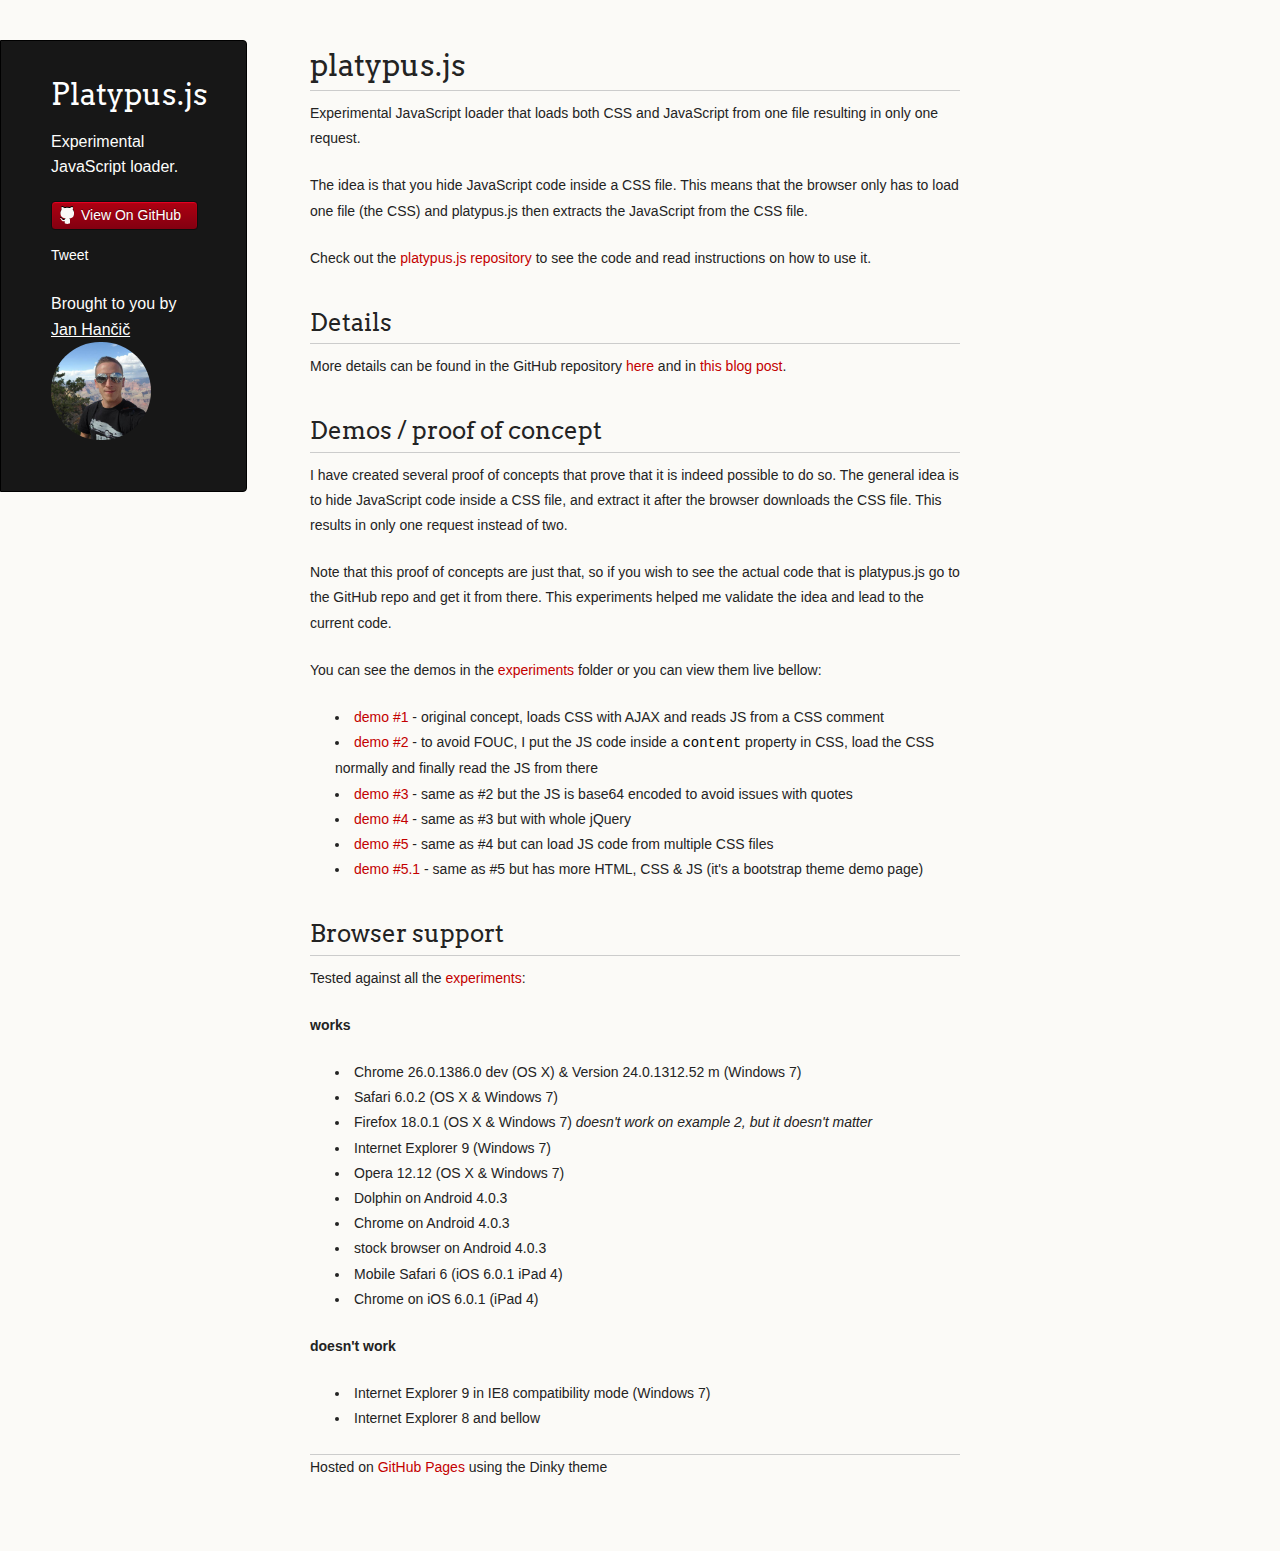
<file: index.html>
<!doctype html>
<html>
	<head>
		<meta charset="utf-8">
		<meta http-equiv="X-UA-Compatible" content="chrome=1">
		<title>Platypus.js by Jan Hančič</title>

		<link rel="stylesheet" href="stylesheets/styles.css?v=2">
		<link rel="stylesheet" href="stylesheets/pygment_trac.css">
		<script src="javascripts/scale.fix.js"></script>
		<meta name="viewport" content="width=device-width, initial-scale=1, user-scalable=no">
		<!--[if lt IE 9]>
		<script src="//html5shiv.googlecode.com/svn/trunk/html5.js"></script>
		<![endif]-->
	</head>
	<body>
		<div class="wrapper">
			<header>
				<h1 class="header">Platypus.js</h1>
				<p class="header">Experimental JavaScript loader.</p>
				<ul>
					<li><a class="buttons github" href="https://github.com/janhancic/platypus.js">View On GitHub</a></li>
					<li>
						<a href="https://twitter.com/share" class="twitter-share-button" data-lang="en" data-url="http://janhancic.github.com/platypus.js/">Tweet</a>
					</li>
				</ul>
				<p class="header" id="author">
					<span>Brought to you by <a class="header name" href="http://hancic.info">Jan Hančič</a></span>
					<a href="http://hancic.info"><img src="images/jan-hancic.jpg" alt="Jan Hančič" title="Jan Hančič" /></a>
				</p>
			</header>
			<section>
				<h1>platypus.js</h1>
				<p>Experimental JavaScript loader that loads both CSS and JavaScript from one file resulting in only one request.</p>
				<p>The idea is that you hide JavaScript code inside a CSS file. This means that the browser only has to load one file (the CSS) and platypus.js then extracts the JavaScript from the CSS file.</p>
				<p>Check out the <a href="https://github.com/janhancic/platypus.js">platypus.js repository</a> to see the code and read instructions on how to use it.</p>

				<h2>Details</h2>
				<p>More details can be found in the GitHub repository <a href="https://github.com/janhancic/platypus.js">here</a> and in <a href="http://hancic.info/load-javascript-and-css-with-one-request">this blog post</a>.</p>

				<h2>Demos / proof of concept</h2>
				<p>I have created several proof of concepts that prove that it is indeed possible to do so. The general idea is to hide JavaScript code inside a CSS file, and extract it after the browser downloads the CSS file. This results in only one request instead of two.</p>
				<p>Note that this proof of concepts are just that, so if you wish to see the actual code that is platypus.js go to the GitHub repo and get it from there. This experiments helped me validate the idea and lead to the current code.</p>
				<p>You can see the demos in the <a href="https://github.com/janhancic/platypus.js/tree/master/experiments">experiments</a> folder or you can view them live bellow:</p>
				<ul>
					<li><a href="experiments/index.html">demo #1</a> - original concept, loads CSS with AJAX and reads JS from a CSS comment</li>
					<li><a href="experiments/index2.html">demo #2</a> - to avoid FOUC, I put the JS code inside a <code>content</code> property in CSS, load the CSS normally and finally read the JS from there</li>
					<li><a href="experiments/index3.html">demo #3</a> - same as #2 but the JS is base64 encoded to avoid issues with quotes</li>
					<li><a href="experiments/index4.html">demo #4</a> - same as #3 but with whole jQuery</li>
					<li><a href="experiments/index5.html">demo #5</a> - same as #4 but can load JS code from multiple CSS files</li>
					<li><a href="experiments/index5_big.html">demo #5.1</a> - same as #5 but has more HTML, CSS &amp; JS (it's a bootstrap theme demo page)</li>
				</ul>

				<h2>Browser support</h2>
				<p>Tested against all the <a href="https://github.com/janhancic/platypus.js/tree/master/experiments">experiments</a>:</p>

				<p>
					<strong>works</strong>
					<ul>
						<li>Chrome 26.0.1386.0 dev (OS X) &amp; Version 24.0.1312.52 m (Windows 7)</li>
						<li>Safari 6.0.2 (OS X &amp; Windows 7)</li>
						<li>Firefox 18.0.1 (OS X &amp; Windows 7) <em>doesn't work on example 2, but it doesn't matter</em></li>
						<li>Internet Explorer 9 (Windows 7)</li>
						<li>Opera 12.12 (OS X &amp; Windows 7)</li>
						<li>Dolphin on Android 4.0.3</li>
						<li>Chrome on Android 4.0.3</li>
						<li>stock browser on Android 4.0.3</li>
						<li>Mobile Safari 6 (iOS 6.0.1 iPad 4)</li>
						<li>Chrome on iOS 6.0.1 (iPad 4)</li>
					</ul>
				</p>

				<p>
					<strong>doesn't work</strong>
					<ul>
						<li>Internet Explorer 9 in IE8 compatibility mode (Windows 7)</li>
						<li>Internet Explorer 8 and bellow</li>
					</ul>
				</p>

				<footer>
					<p><small>Hosted on <a href="https://pages.github.com">GitHub Pages</a> using the Dinky theme</small></p>
				</footer>
			</section>
		</div>

		<!--[if !IE]><script>fixScale(document);</script><![endif]-->
		<script>!function(d,s,id){var js,fjs=d.getElementsByTagName(s)[0];if(!d.getElementById(id)){js=d.createElement(s);js.id=id;js.src="https://platform.twitter.com/widgets.js";fjs.parentNode.insertBefore(js,fjs);}}(document,"script","twitter-wjs");</script>
		<script type="text/javascript">
		var _gaq = _gaq || [];
		_gaq.push(['_setAccount', 'UA-848713-12']);
		_gaq.push(['_trackPageview']);
		(function() {
		var ga = document.createElement('script'); ga.type = 'text/javascript'; ga.async = true;
		ga.src = ('https:' == document.location.protocol ? 'https://ssl' : 'http://www') + '.google-analytics.com/ga.js';
		var s = document.getElementsByTagName('script')[0]; s.parentNode.insertBefore(ga, s);
		})();
		</script>
	</body>
</html>
</file>
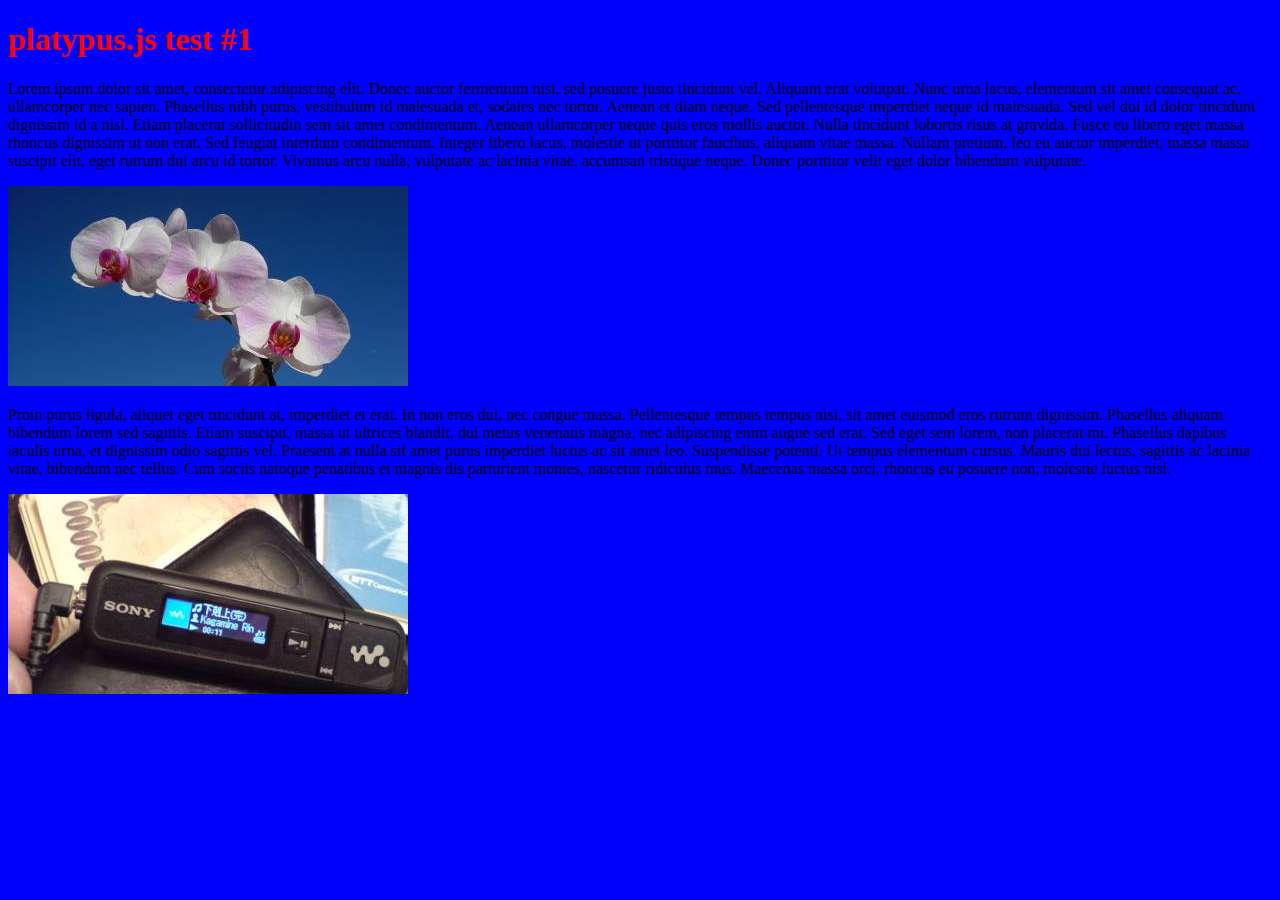
<file: experiments/index.html>
<!DOCTYPE html>
<html lang="en">
	<head>
		<meta http-equiv="Content-Type" content="text/html; charset=utf-8" />
		<meta http-equiv="content-language" content="en" />
		<title>platypus.js</title>
		<noscript>
			<link rel="stylesheet" href="simple.css" type="text/css" />
		</noscript>
		<script src="http://ajax.googleapis.com/ajax/libs/jquery/1.9.0/jquery.js"></script>
		<script>
		var platypus = $.when ( $.ajax ( 'simple.css', { async: false } ) );
		platypus.done ( function ( response ) {
			$( '<style />' ).text ( response ).appendTo ( $( 'head' ) );
		} );
		</script>
	</head>
	<body>
		<h1>platypus.js test #1</h1>
		<p>Lorem ipsum dolor sit amet, consectetur adipiscing elit. Donec auctor fermentum nisi, sed posuere justo tincidunt vel. Aliquam erat volutpat. Nunc urna lacus, elementum sit amet consequat ac, ullamcorper nec sapien. Phasellus nibh purus, vestibulum id malesuada et, sodales nec tortor. Aenean et diam neque. Sed pellentesque imperdiet neque id malesuada. Sed vel dui id dolor tincidunt dignissim id a nisl. Etiam placerat sollicitudin sem sit amet condimentum. Aenean ullamcorper neque quis eros mollis auctor. Nulla tincidunt lobortis risus at gravida. Fusce eu libero eget massa rhoncus dignissim ut non erat. Sed feugiat interdum condimentum. Integer libero lacus, molestie ut porttitor faucibus, aliquam vitae massa. Nullam pretium, leo eu auctor imperdiet, massa massa suscipit elit, eget rutrum dui arcu id tortor. Vivamus arcu nulla, vulputate ac lacinia vitae, accumsan tristique neque. Donec porttitor velit eget dolor bibendum vulputate.</p>
		<p><img src="misc/img1.jpeg" /></p>
		<p>Proin purus ligula, aliquet eget tincidunt at, imperdiet et erat. In non eros dui, nec congue massa. Pellentesque tempus tempus nisi, sit amet euismod eros rutrum dignissim. Phasellus aliquam bibendum lorem sed sagittis. Etiam suscipit, massa ut ultrices blandit, dui metus venenatis magna, nec adipiscing enim augue sed erat. Sed eget sem lorem, non placerat mi. Phasellus dapibus iaculis urna, et dignissim odio sagittis vel. Praesent at nulla sit amet purus imperdiet luctus ac sit amet leo. Suspendisse potenti. Ut tempus elementum cursus. Mauris dui lectus, sagittis ac lacinia vitae, bibendum nec tellus. Cum sociis natoque penatibus et magnis dis parturient montes, nascetur ridiculus mus. Maecenas massa orci, rhoncus eu posuere non, molestie luctus nisl.</p>

		<script>
		platypus.done ( function ( response ) {
			var js = response.match ( /#platypus#([\s\S]*)#platypus#/i )[1];
			$( '<script />' ).text ( js ).appendTo ( $( 'body' ) );
		} );
		</script>
	</body>
</html>
</file>
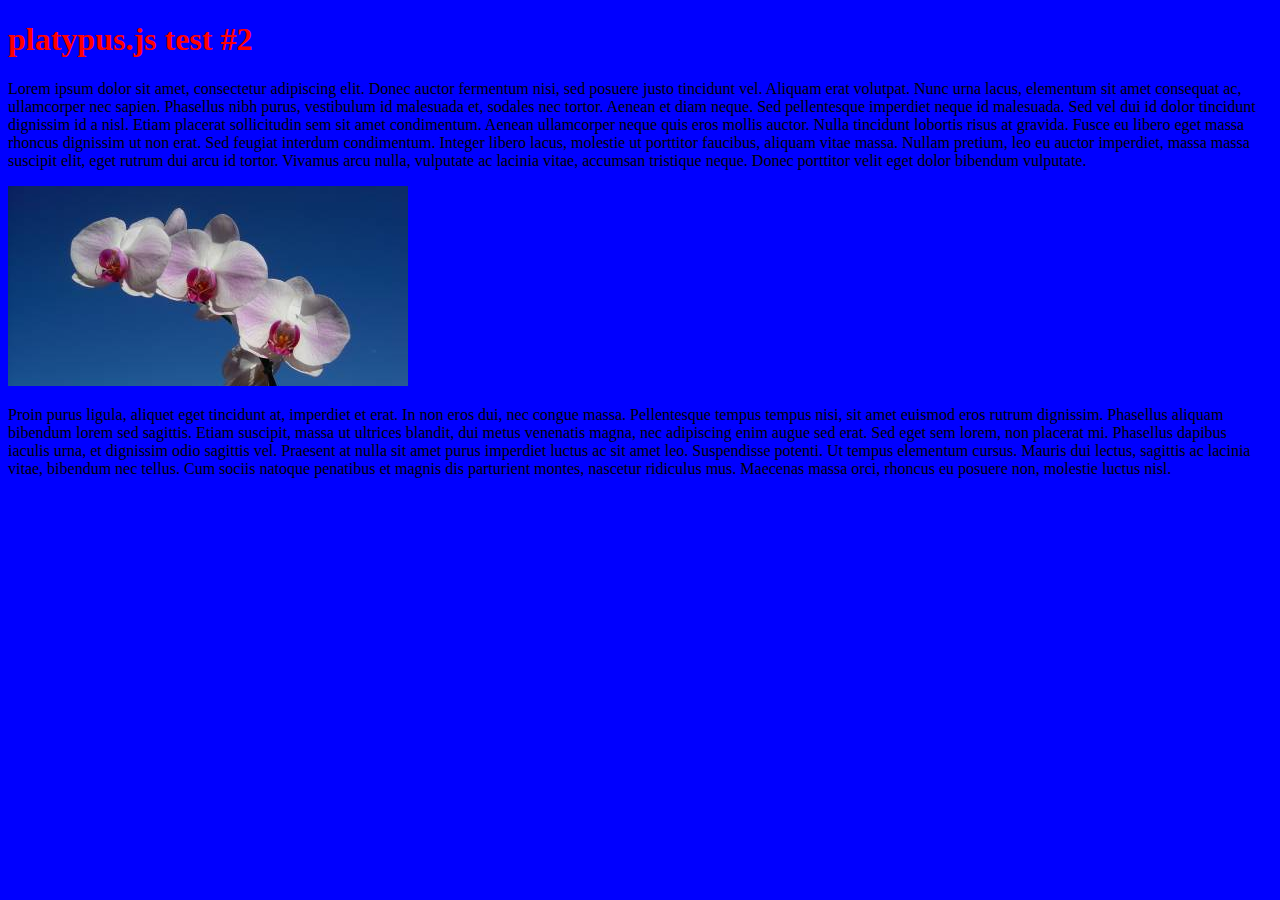
<file: index2.html>
<!DOCTYPE html>
<html lang="en">
	<head>
		<meta http-equiv="Content-Type" content="text/html; charset=utf-8" />
		<meta http-equiv="content-language" content="en" />
		<title>platypus.js</title>
		<link rel="stylesheet" href="simple2.css" type="text/css" />
	</head>
	<body>
		<h1>platypus.js test #2</h1>
		<p>Lorem ipsum dolor sit amet, consectetur adipiscing elit. Donec auctor fermentum nisi, sed posuere justo tincidunt vel. Aliquam erat volutpat. Nunc urna lacus, elementum sit amet consequat ac, ullamcorper nec sapien. Phasellus nibh purus, vestibulum id malesuada et, sodales nec tortor. Aenean et diam neque. Sed pellentesque imperdiet neque id malesuada. Sed vel dui id dolor tincidunt dignissim id a nisl. Etiam placerat sollicitudin sem sit amet condimentum. Aenean ullamcorper neque quis eros mollis auctor. Nulla tincidunt lobortis risus at gravida. Fusce eu libero eget massa rhoncus dignissim ut non erat. Sed feugiat interdum condimentum. Integer libero lacus, molestie ut porttitor faucibus, aliquam vitae massa. Nullam pretium, leo eu auctor imperdiet, massa massa suscipit elit, eget rutrum dui arcu id tortor. Vivamus arcu nulla, vulputate ac lacinia vitae, accumsan tristique neque. Donec porttitor velit eget dolor bibendum vulputate.</p>
		<p><img src="misc/img1.jpeg" /></p>
		<p>Proin purus ligula, aliquet eget tincidunt at, imperdiet et erat. In non eros dui, nec congue massa. Pellentesque tempus tempus nisi, sit amet euismod eros rutrum dignissim. Phasellus aliquam bibendum lorem sed sagittis. Etiam suscipit, massa ut ultrices blandit, dui metus venenatis magna, nec adipiscing enim augue sed erat. Sed eget sem lorem, non placerat mi. Phasellus dapibus iaculis urna, et dignissim odio sagittis vel. Praesent at nulla sit amet purus imperdiet luctus ac sit amet leo. Suspendisse potenti. Ut tempus elementum cursus. Mauris dui lectus, sagittis ac lacinia vitae, bibendum nec tellus. Cum sociis natoque penatibus et magnis dis parturient montes, nascetur ridiculus mus. Maecenas massa orci, rhoncus eu posuere non, molestie luctus nisl.</p>

		<script>
		e = document.createElement ( 'div' );
		e.id = 'platypus';
		document.body.appendChild ( e );
		styles = document.defaultView.getComputedStyle ( e, null );
		var js = styles.getPropertyValue ( 'content' ); // w3c
		//backgroundImage = someElement.currentStyle["background-image"]; //IE
		js = js.substr ( 1 );
		js = js.substr ( 0, js.length - 1 );

		var s = document.createElement ( 'script' );
		s.innerHTML = js;
		document.body.appendChild ( s );
		</script>
	</body>
</html>
</file>
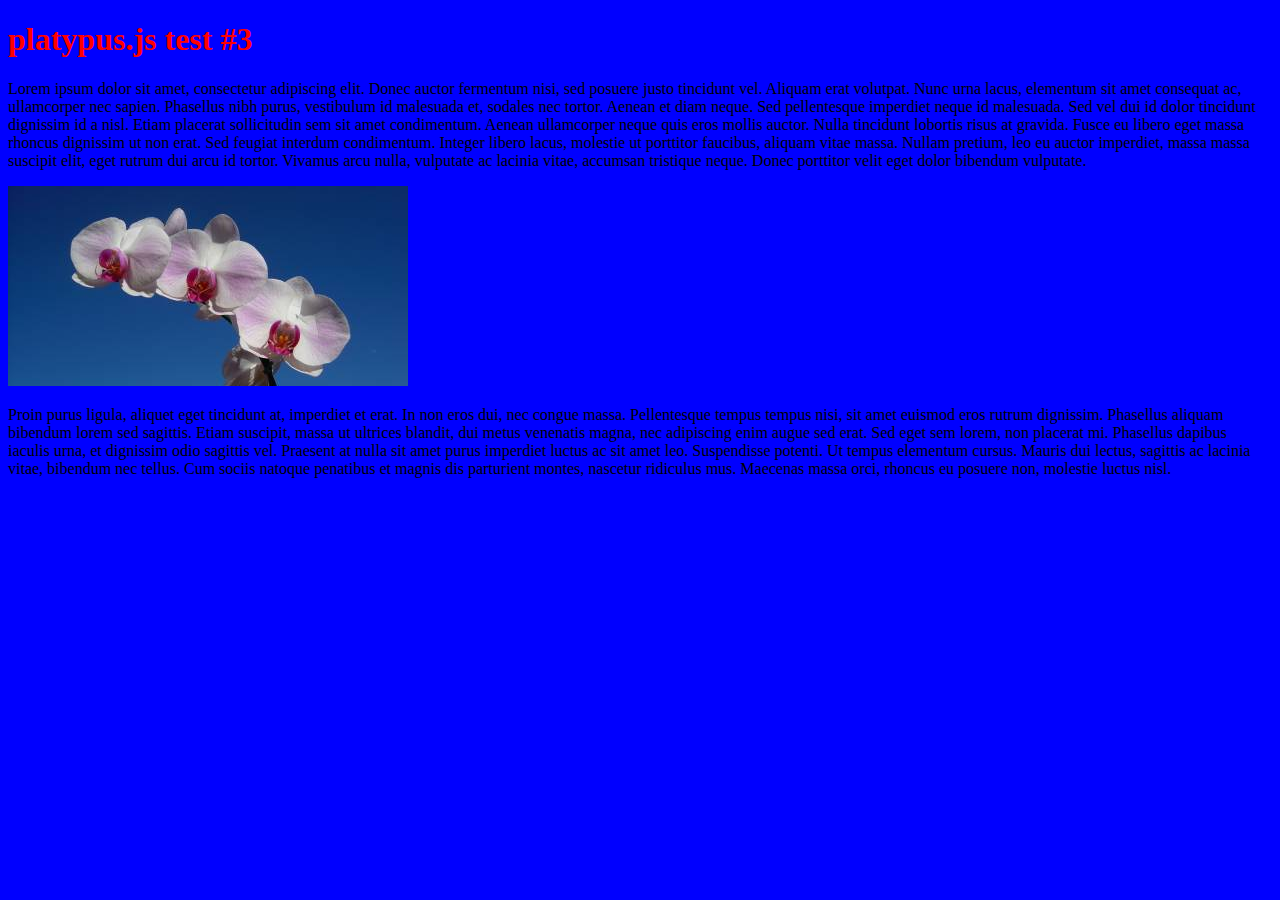
<file: index3.html>
<!DOCTYPE html>
<html lang="en">
	<head>
		<meta http-equiv="Content-Type" content="text/html; charset=utf-8" />
		<meta http-equiv="content-language" content="en" />
		<title>platypus.js</title>
		<link rel="stylesheet" href="simple3.css" type="text/css" />
	</head>
	<body>
		<h1>platypus.js test #3</h1>
		<p>Lorem ipsum dolor sit amet, consectetur adipiscing elit. Donec auctor fermentum nisi, sed posuere justo tincidunt vel. Aliquam erat volutpat. Nunc urna lacus, elementum sit amet consequat ac, ullamcorper nec sapien. Phasellus nibh purus, vestibulum id malesuada et, sodales nec tortor. Aenean et diam neque. Sed pellentesque imperdiet neque id malesuada. Sed vel dui id dolor tincidunt dignissim id a nisl. Etiam placerat sollicitudin sem sit amet condimentum. Aenean ullamcorper neque quis eros mollis auctor. Nulla tincidunt lobortis risus at gravida. Fusce eu libero eget massa rhoncus dignissim ut non erat. Sed feugiat interdum condimentum. Integer libero lacus, molestie ut porttitor faucibus, aliquam vitae massa. Nullam pretium, leo eu auctor imperdiet, massa massa suscipit elit, eget rutrum dui arcu id tortor. Vivamus arcu nulla, vulputate ac lacinia vitae, accumsan tristique neque. Donec porttitor velit eget dolor bibendum vulputate.</p>
		<p><img src="misc/img1.jpeg" /></p>
		<p>Proin purus ligula, aliquet eget tincidunt at, imperdiet et erat. In non eros dui, nec congue massa. Pellentesque tempus tempus nisi, sit amet euismod eros rutrum dignissim. Phasellus aliquam bibendum lorem sed sagittis. Etiam suscipit, massa ut ultrices blandit, dui metus venenatis magna, nec adipiscing enim augue sed erat. Sed eget sem lorem, non placerat mi. Phasellus dapibus iaculis urna, et dignissim odio sagittis vel. Praesent at nulla sit amet purus imperdiet luctus ac sit amet leo. Suspendisse potenti. Ut tempus elementum cursus. Mauris dui lectus, sagittis ac lacinia vitae, bibendum nec tellus. Cum sociis natoque penatibus et magnis dis parturient montes, nascetur ridiculus mus. Maecenas massa orci, rhoncus eu posuere non, molestie luctus nisl.</p>

		<script>
		e = document.createElement ( 'div' );
		e.id = 'platypus';
		document.body.appendChild ( e );
		styles = document.defaultView.getComputedStyle ( e, null );
		var js = styles.getPropertyValue ( 'content' ); // w3c
		//backgroundImage = someElement.currentStyle["background-image"]; //IE

		var s = document.createElement ( 'script' );
		s.innerHTML = atob ( js );
		document.body.appendChild ( s );
		</script>
	</body>
</html>
</file>
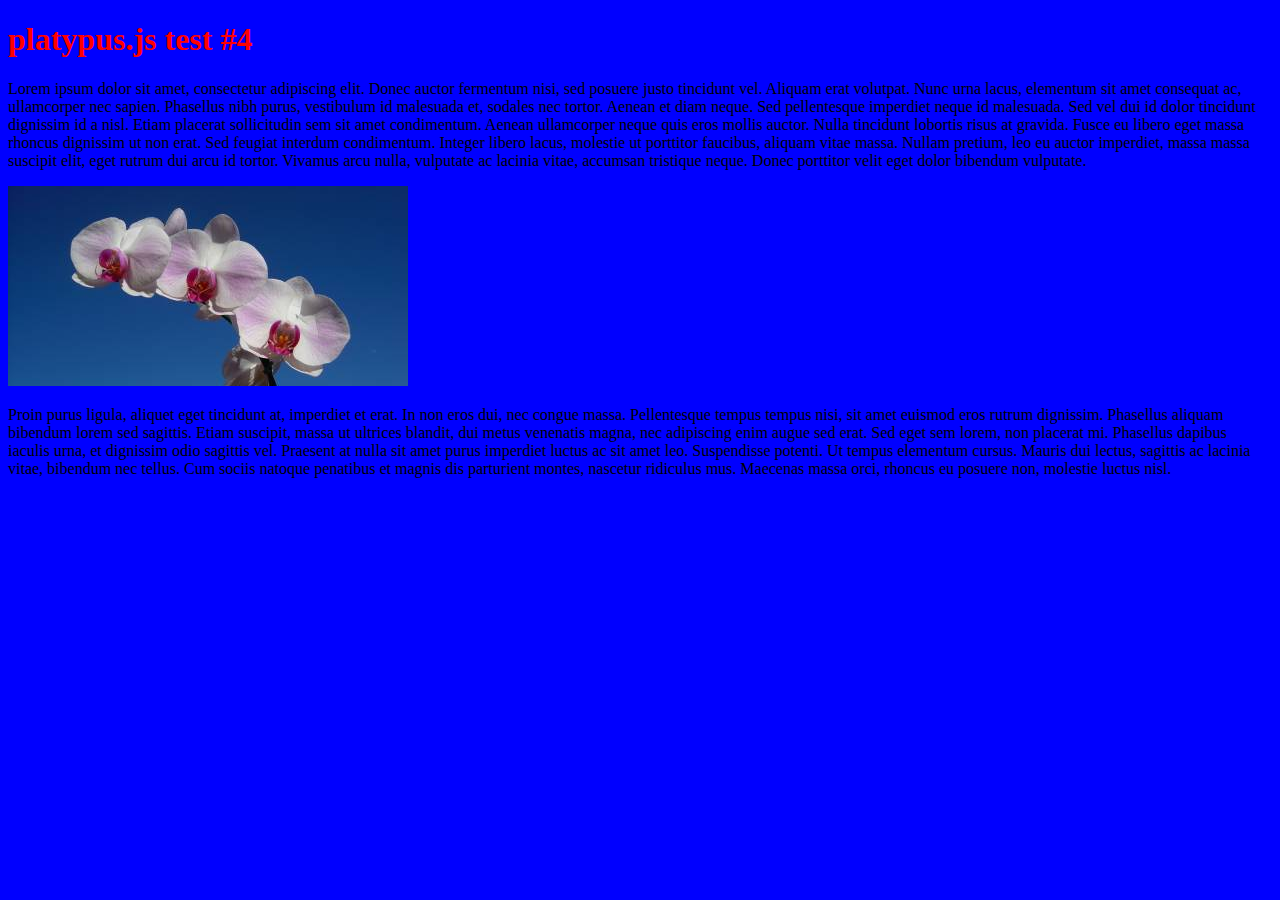
<file: index4.html>
<!DOCTYPE html>
<html lang="en">
	<head>
		<meta http-equiv="Content-Type" content="text/html; charset=utf-8" />
		<meta http-equiv="content-language" content="en" />
		<title>platypus.js</title>
		<link rel="stylesheet" href="simple4.css" type="text/css" />
	</head>
	<body>
		<h1>platypus.js test #4</h1>
		<p>Lorem ipsum dolor sit amet, consectetur adipiscing elit. Donec auctor fermentum nisi, sed posuere justo tincidunt vel. Aliquam erat volutpat. Nunc urna lacus, elementum sit amet consequat ac, ullamcorper nec sapien. Phasellus nibh purus, vestibulum id malesuada et, sodales nec tortor. Aenean et diam neque. Sed pellentesque imperdiet neque id malesuada. Sed vel dui id dolor tincidunt dignissim id a nisl. Etiam placerat sollicitudin sem sit amet condimentum. Aenean ullamcorper neque quis eros mollis auctor. Nulla tincidunt lobortis risus at gravida. Fusce eu libero eget massa rhoncus dignissim ut non erat. Sed feugiat interdum condimentum. Integer libero lacus, molestie ut porttitor faucibus, aliquam vitae massa. Nullam pretium, leo eu auctor imperdiet, massa massa suscipit elit, eget rutrum dui arcu id tortor. Vivamus arcu nulla, vulputate ac lacinia vitae, accumsan tristique neque. Donec porttitor velit eget dolor bibendum vulputate.</p>
		<p><img src="misc/img1.jpeg" /></p>
		<p>Proin purus ligula, aliquet eget tincidunt at, imperdiet et erat. In non eros dui, nec congue massa. Pellentesque tempus tempus nisi, sit amet euismod eros rutrum dignissim. Phasellus aliquam bibendum lorem sed sagittis. Etiam suscipit, massa ut ultrices blandit, dui metus venenatis magna, nec adipiscing enim augue sed erat. Sed eget sem lorem, non placerat mi. Phasellus dapibus iaculis urna, et dignissim odio sagittis vel. Praesent at nulla sit amet purus imperdiet luctus ac sit amet leo. Suspendisse potenti. Ut tempus elementum cursus. Mauris dui lectus, sagittis ac lacinia vitae, bibendum nec tellus. Cum sociis natoque penatibus et magnis dis parturient montes, nascetur ridiculus mus. Maecenas massa orci, rhoncus eu posuere non, molestie luctus nisl.</p>

		<script>
		e = document.createElement ( 'div' );
		e.id = 'platypus';
		document.body.appendChild ( e );
		styles = document.defaultView.getComputedStyle ( e, null );
		var js = styles.getPropertyValue ( 'content' ); // w3c
		//backgroundImage = someElement.currentStyle["background-image"]; //IE

		if ( js[0] === "'" ) {
			js = js.substr ( 1, js.length - 2 );
		}

		var s = document.createElement ( 'script' );
		s.innerHTML = atob ( js );
		document.body.appendChild ( s );
		</script>
	</body>
</html>
</file>
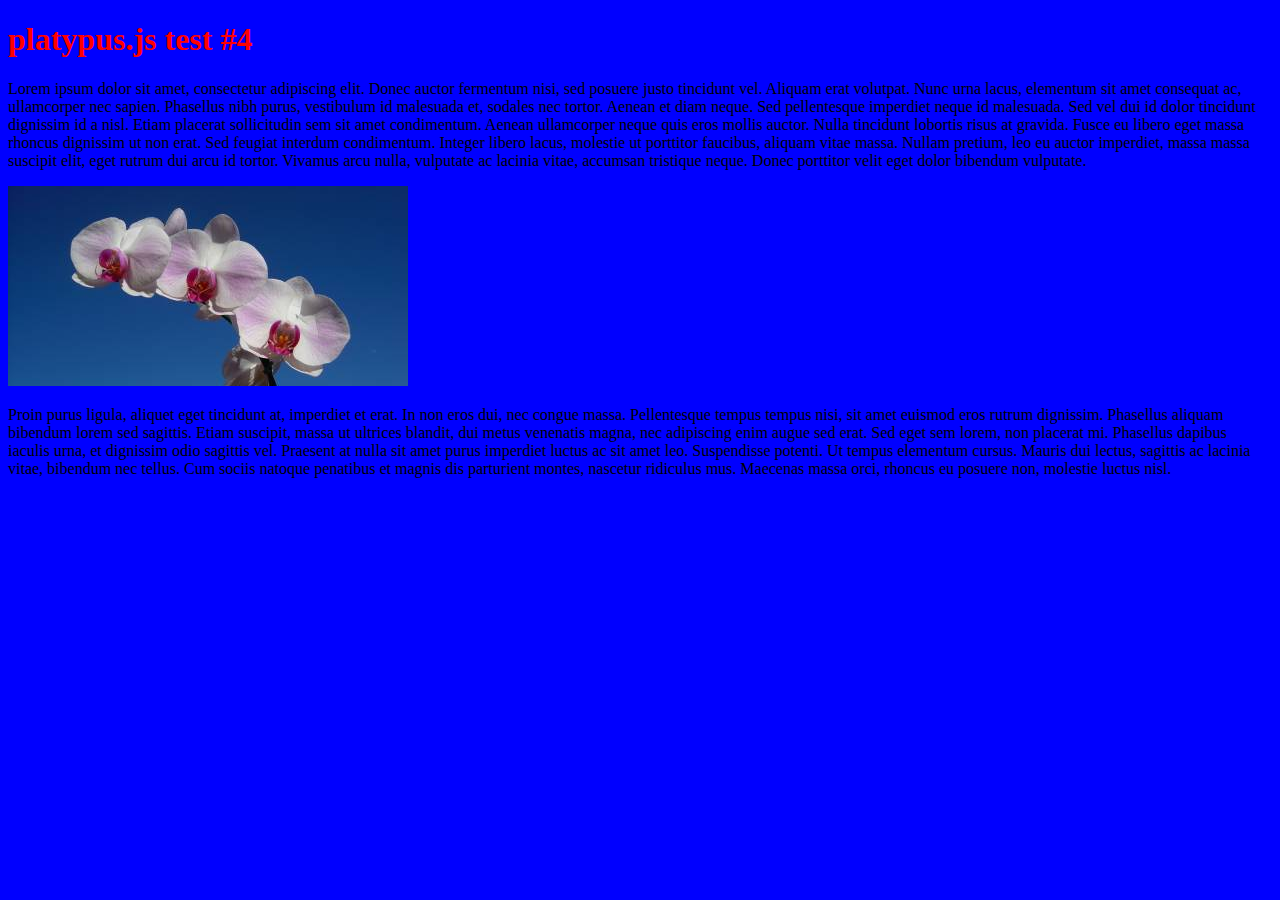
<file: index5.html>
<!DOCTYPE html>
<html lang="en">
	<head>
		<meta http-equiv="Content-Type" content="text/html; charset=utf-8" />
		<meta http-equiv="content-language" content="en" />
		<title>platypus.js</title>
		<link rel="stylesheet" href="simple5_1.css" type="text/css" />
		<link rel="stylesheet" href="simple5_2.css" type="text/css" />
	</head>
	<body>
		<h1>platypus.js test #4</h1>
		<p>Lorem ipsum dolor sit amet, consectetur adipiscing elit. Donec auctor fermentum nisi, sed posuere justo tincidunt vel. Aliquam erat volutpat. Nunc urna lacus, elementum sit amet consequat ac, ullamcorper nec sapien. Phasellus nibh purus, vestibulum id malesuada et, sodales nec tortor. Aenean et diam neque. Sed pellentesque imperdiet neque id malesuada. Sed vel dui id dolor tincidunt dignissim id a nisl. Etiam placerat sollicitudin sem sit amet condimentum. Aenean ullamcorper neque quis eros mollis auctor. Nulla tincidunt lobortis risus at gravida. Fusce eu libero eget massa rhoncus dignissim ut non erat. Sed feugiat interdum condimentum. Integer libero lacus, molestie ut porttitor faucibus, aliquam vitae massa. Nullam pretium, leo eu auctor imperdiet, massa massa suscipit elit, eget rutrum dui arcu id tortor. Vivamus arcu nulla, vulputate ac lacinia vitae, accumsan tristique neque. Donec porttitor velit eget dolor bibendum vulputate.</p>
		<p><img src="misc/img1.jpeg" /></p>
		<p>Proin purus ligula, aliquet eget tincidunt at, imperdiet et erat. In non eros dui, nec congue massa. Pellentesque tempus tempus nisi, sit amet euismod eros rutrum dignissim. Phasellus aliquam bibendum lorem sed sagittis. Etiam suscipit, massa ut ultrices blandit, dui metus venenatis magna, nec adipiscing enim augue sed erat. Sed eget sem lorem, non placerat mi. Phasellus dapibus iaculis urna, et dignissim odio sagittis vel. Praesent at nulla sit amet purus imperdiet luctus ac sit amet leo. Suspendisse potenti. Ut tempus elementum cursus. Mauris dui lectus, sagittis ac lacinia vitae, bibendum nec tellus. Cum sociis natoque penatibus et magnis dis parturient montes, nascetur ridiculus mus. Maecenas massa orci, rhoncus eu posuere non, molestie luctus nisl.</p>

		<script>
		(function ( document ) {
			var linkTags = document.querySelectorAll ( 'link[rel="stylesheet"]' );
			for ( var i = 0; i < linkTags.length; i++ ) {
				var dummyDiv = document.createElement ( 'div' );
				dummyDiv.id = 'platypus-' + i;
				document.body.appendChild ( dummyDiv );

				var styles = document.defaultView.getComputedStyle ( dummyDiv, null );
				var js = styles.getPropertyValue ( 'content' ); // w3c
				//backgroundImage = someElement.currentStyle["background-image"]; //IE
				if ( js === '' ) {
					continue;
				}

				dummyDiv.parentNode.removeChild ( dummyDiv );

				if ( js[0] === "'" ) {
					js = js.substr ( 1, js.length - 2 );
				}

				var scriptTag = document.createElement ( 'script' );
				scriptTag.innerHTML = atob ( js );
				document.body.appendChild ( scriptTag );
			};
		} ( document ) );
		</script>
	</body>
</html>
</file>
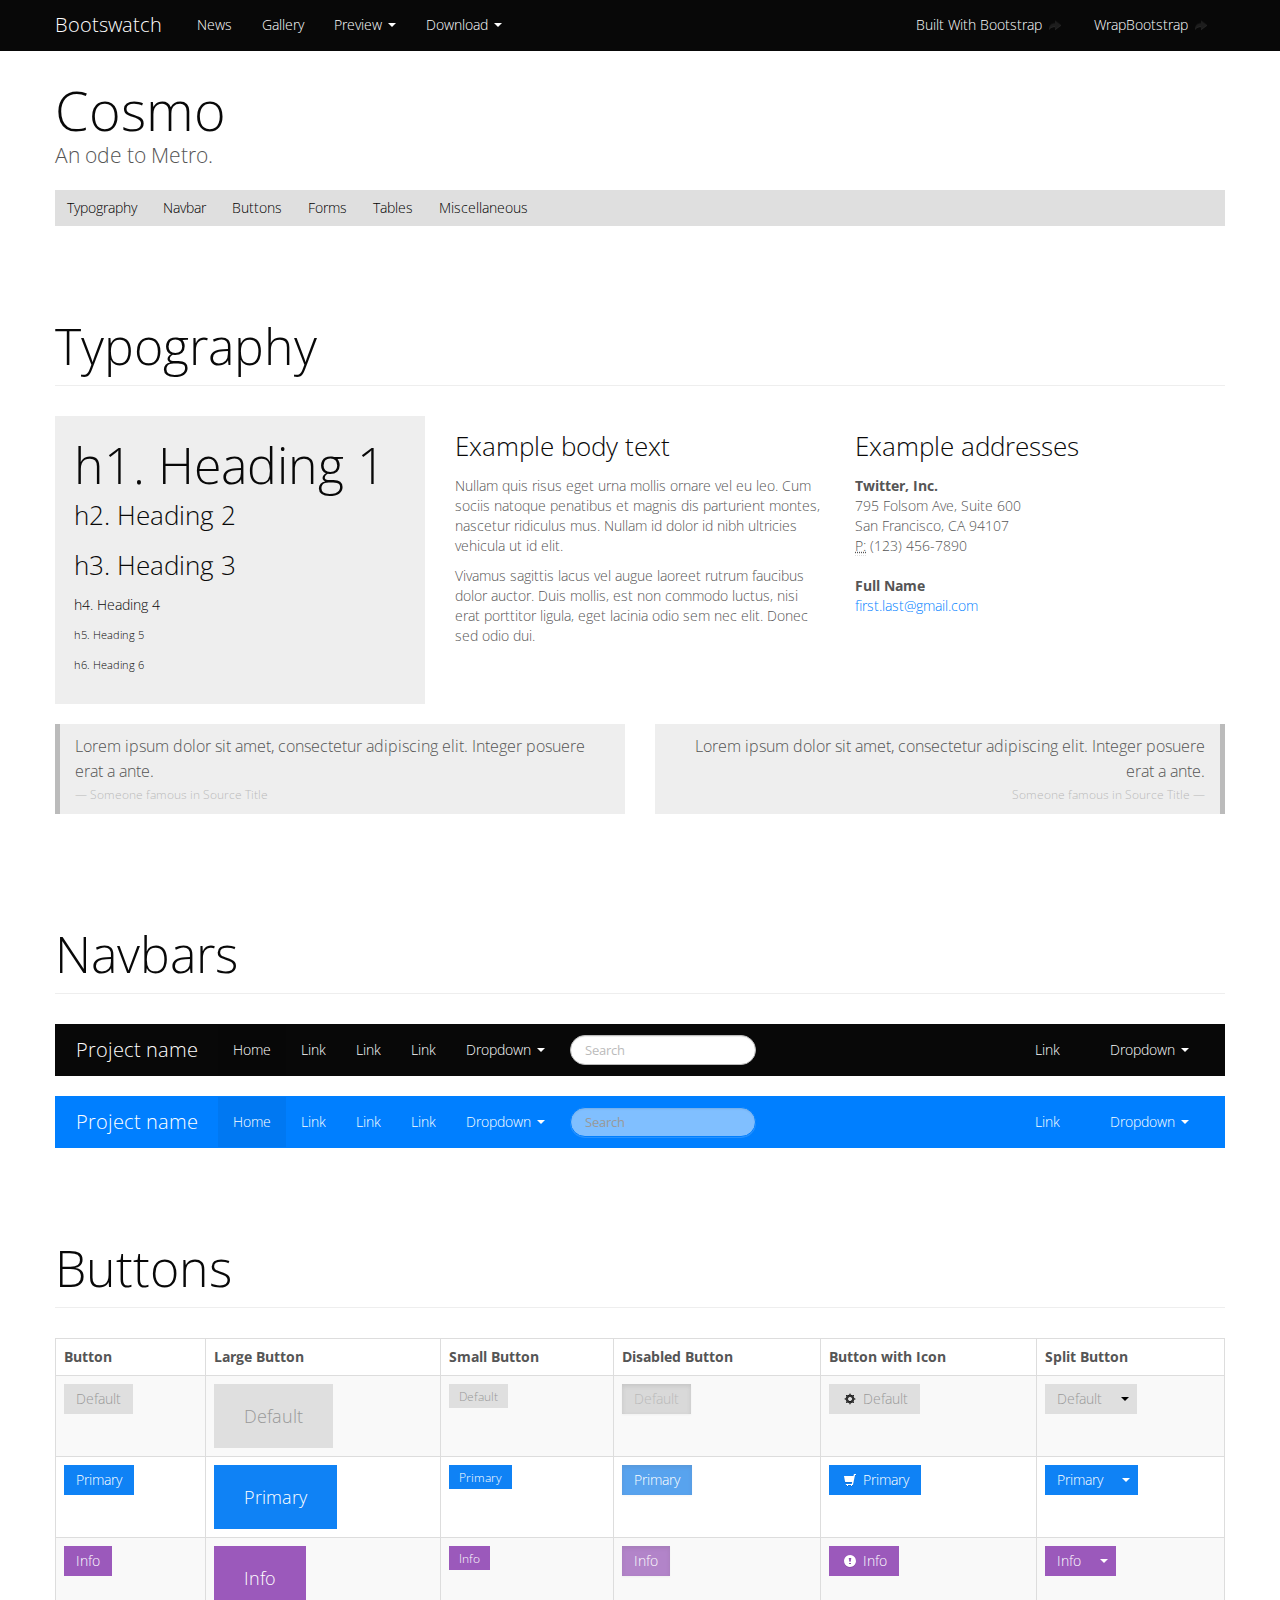
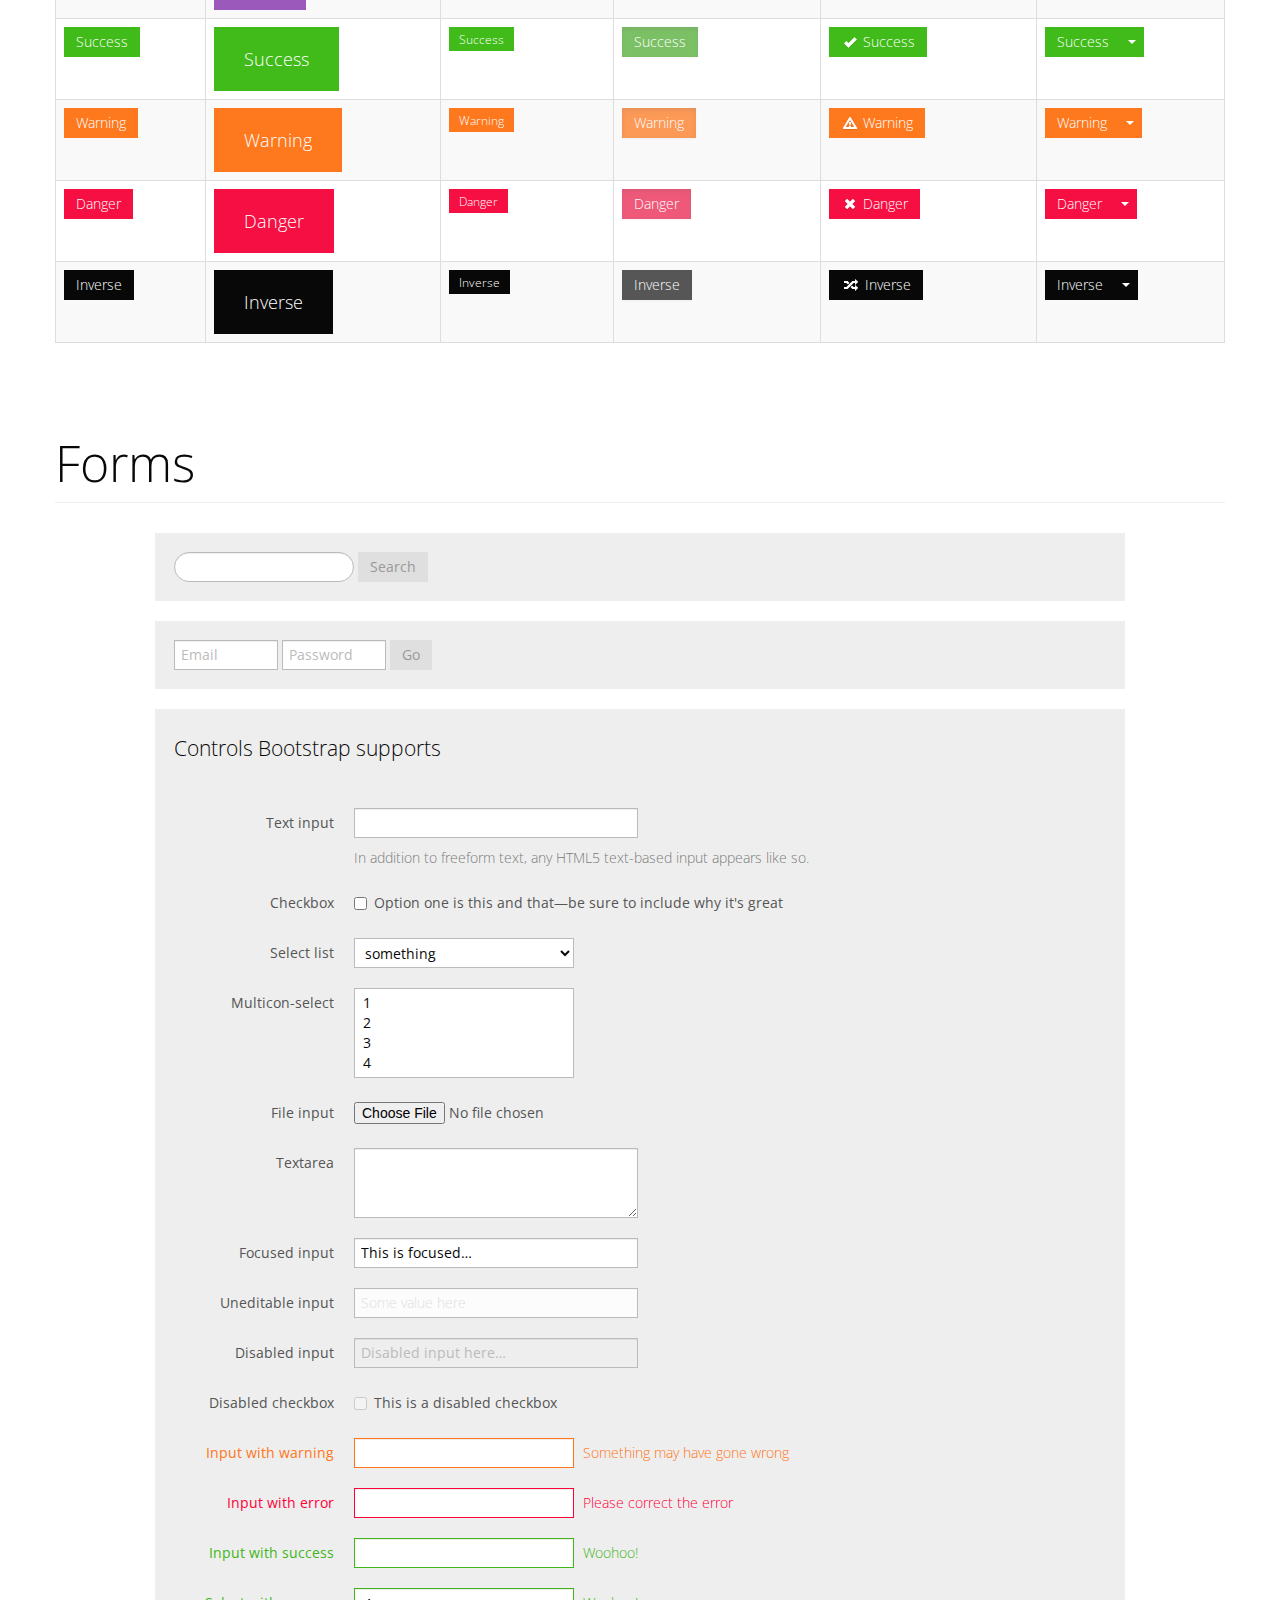
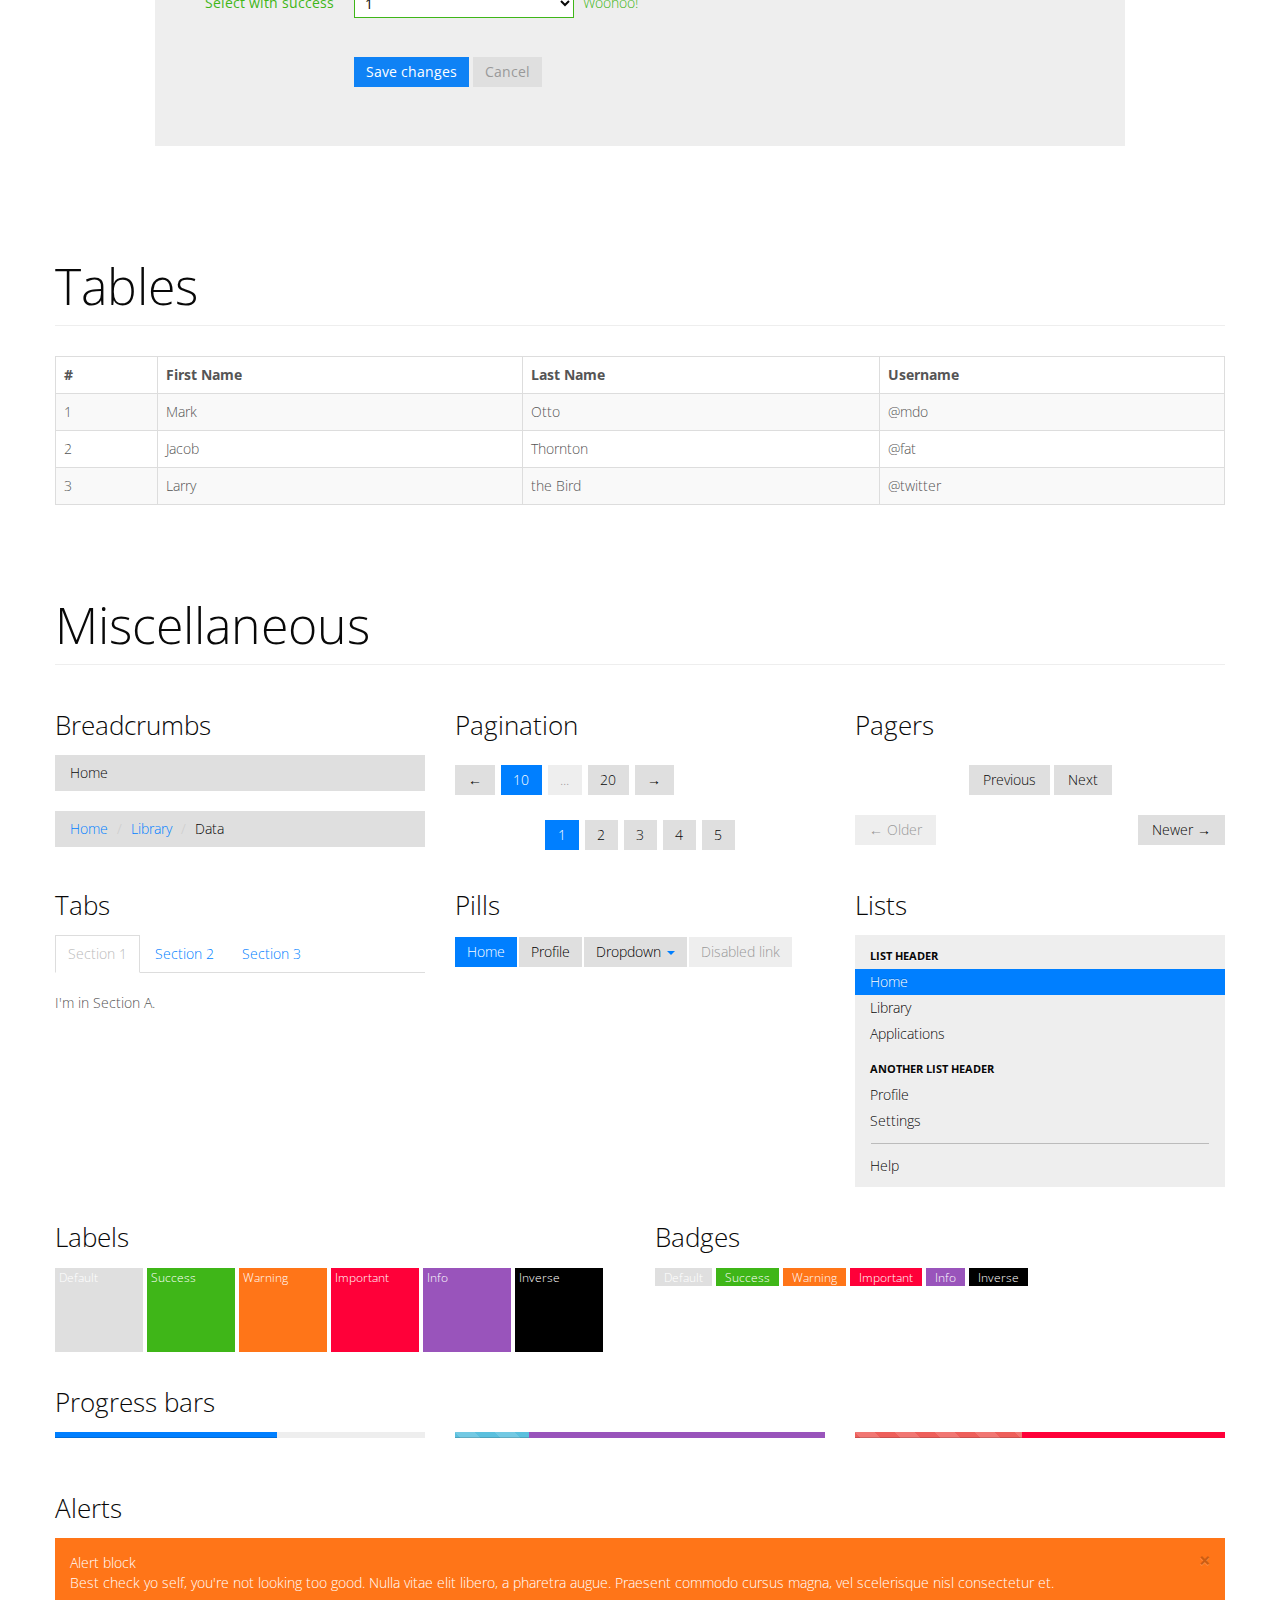
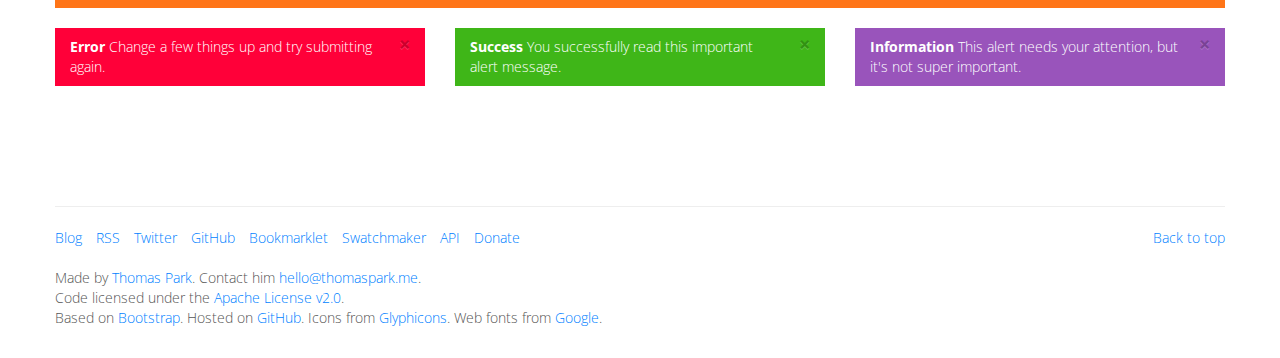
<file: index5_big.html>
<!DOCTYPE html>
<html lang="en">
  <head>
    <meta charset="utf-8">
    <title>Bootswatch: Cosmo</title>
    <meta name="viewport" content="width=device-width, initial-scale=1.0">
    <meta name="description" content="An ode to Metro.">
    <meta name="author" content="Thomas Park">

    <!--[if lt IE 9]>
      <script src="http://html5shim.googlecode.com/svn/trunk/html5.js"></script>
    <![endif]-->

    <link href="big5_1.css" rel="stylesheet">
    <link href="big5_2.css" rel="stylesheet">

  </head>

  <body class="preview" data-spy="scroll" data-target=".subnav" data-offset="80">



  <!-- Navbar
    ================================================== -->
 <div class="navbar navbar-fixed-top">
   <div class="navbar-inner">
     <div class="container">
       <a class="btn btn-navbar" data-toggle="collapse" data-target=".nav-collapse">
         <span class="icon-bar"></span>
         <span class="icon-bar"></span>
         <span class="icon-bar"></span>
       </a>
       <a class="brand" href="../">Bootswatch</a>
       <div class="nav-collapse" id="main-menu">
        <ul class="nav" id="main-menu-left">
          <li><a onclick="pageTracker._link(this.href); return false;" href="http://news.bootswatch.com">News</a></li>
          <li><a id="swatch-link" href="/#gallery">Gallery</a></li>
          <li class="dropdown">
            <a class="dropdown-toggle" data-toggle="dropdown" href="#">Preview <b class="caret"></b></a>
            <ul class="dropdown-menu" id="swatch-menu">
              <li><a href="../default">Default</a></li>
              <li class="divider"></li>
              <li><a href="../amelia">Amelia</a></li>
              <li><a href="../cerulean">Cerulean</a></li>
              <li><a href="../cosmo">Cosmo</a></li>
              <li><a href="../cyborg">Cyborg</a></li>
              <li><a href="../journal">Journal</a></li>
              <li><a href="../readable">Readable</a></li>
              <li><a href="../simplex">Simplex</a></li>
              <li><a href="../slate">Slate</a></li>
              <li><a href="../spacelab">Spacelab</a></li>
              <li><a href="../spruce">Spruce</a></li>
              <li><a href="../superhero">Superhero</a></li>
              <li><a href="../united">United</a></li>
            </ul>
          </li>
          <li class="dropdown" id="preview-menu">
            <a class="dropdown-toggle" data-toggle="dropdown" href="#">Download <b class="caret"></b></a>
            <ul class="dropdown-menu">
              <li><a target="_blank" href="bootstrap.min.css">bootstrap.min.css</a></li>
              <li><a target="_blank" href="bootstrap.css">bootstrap.css</a></li>
              <li class="divider"></li>
              <li><a target="_blank" href="variables.less">variables.less</a></li>
              <li><a target="_blank" href="bootswatch.less">bootswatch.less</a></li>
            </ul>
          </li>
        </ul>
        <ul class="nav pull-right" id="main-menu-right">
          <li><a rel="tooltip" target="_blank" href="http://builtwithbootstrap.com/" title="Showcase of Bootstrap sites &amp; apps" onclick="_gaq.push(['_trackEvent', 'click', 'outbound', 'builtwithbootstrap']);">Built With Bootstrap <i class="icon-share-alt"></i></a></li>
          <li><a rel="tooltip" target="_blank" href="https://wrapbootstrap.com/?ref=bsw" title="Marketplace for premium Bootstrap templates" onclick="_gaq.push(['_trackEvent', 'click', 'outbound', 'wrapbootstrap']);">WrapBootstrap <i class="icon-share-alt"></i></a></li>
        </ul>
       </div>
     </div>
   </div>
 </div>

    <div class="container">


<!-- Masthead
================================================== -->
<header class="jumbotron subhead" id="overview">
  <div class="row">
    <div class="span6">
      <h1>Cosmo</h1>
      <p class="lead">An ode to Metro.</p>
    </div>
    <div class="span6">
      <div class="bsa well">
          <div id="bsap_1277971" class="bsarocks bsap_c466df00a3cd5ee8568b5c4983b6bb19"></div>
      </div>
    </div>
  </div>
  <div class="subnav">
    <ul class="nav nav-pills">
      <li><a href="#typography">Typography</a></li>
      <li><a href="#navbar">Navbar</a></li>
      <li><a href="#buttons">Buttons</a></li>
      <li><a href="#forms">Forms</a></li>
      <li><a href="#tables">Tables</a></li>
      <li><a href="#miscellaneous">Miscellaneous</a></li>
    </ul>
  </div>
</header>




<!-- Typography
================================================== -->
<section id="typography">
  <div class="page-header">
    <h1>Typography</h1>
  </div>

  <!-- Headings & Paragraph Copy -->
  <div class="row">

    <div class="span4">
      <div class="well">
        <h1>h1. Heading 1</h1>
        <h2>h2. Heading 2</h2>
        <h3>h3. Heading 3</h3>
        <h4>h4. Heading 4</h4>
        <h5>h5. Heading 5</h5>
        <h6>h6. Heading 6</h6>
      </div>
    </div>

    <div class="span4">
      <h3>Example body text</h3>
      <p>Nullam quis risus eget urna mollis ornare vel eu leo. Cum sociis natoque penatibus et magnis dis parturient montes, nascetur ridiculus mus. Nullam id dolor id nibh ultricies vehicula ut id elit.</p>
      <p>Vivamus sagittis lacus vel augue laoreet rutrum faucibus dolor auctor. Duis mollis, est non commodo luctus, nisi erat porttitor ligula, eget lacinia odio sem nec elit. Donec sed odio dui.</p>
    </div>

    <div class="span4">
      <h3>Example addresses</h3>
      <address>
        <strong>Twitter, Inc.</strong><br>
        795 Folsom Ave, Suite 600<br>
        San Francisco, CA 94107<br>
        <abbr title="Phone">P:</abbr> (123) 456-7890
      </address>
      <address>
        <strong>Full Name</strong><br>
        <a href="mailto:#">first.last@gmail.com</a>
      </address>
    </div>

  </div>
  
  <div class="row">
    <div class="span6">
      <blockquote>
        <p>Lorem ipsum dolor sit amet, consectetur adipiscing elit. Integer posuere erat a ante.</p>
        <small>Someone famous in <cite title="Source Title">Source Title</cite></small>
      </blockquote>
    </div>
    <div class="span6">
      <blockquote class="pull-right">
        <p>Lorem ipsum dolor sit amet, consectetur adipiscing elit. Integer posuere erat a ante.</p>
        <small>Someone famous in <cite title="Source Title">Source Title</cite></small>
      </blockquote>
    </div>
  </div>

</section>


<!-- Navbar
================================================== -->
<section id="navbar">
  <div class="page-header">
    <h1>Navbars</h1>
  </div>
  <div class="navbar">
    <div class="navbar-inner">
      <div class="container" style="width: auto;">
        <a class="btn btn-navbar" data-toggle="collapse" data-target=".nav-collapse">
          <span class="icon-bar"></span>
          <span class="icon-bar"></span>
          <span class="icon-bar"></span>
        </a>
        <a class="brand" href="#">Project name</a>
        <div class="nav-collapse">
          <ul class="nav">
            <li class="active"><a href="#">Home</a></li>
            <li><a href="#">Link</a></li>
            <li><a href="#">Link</a></li>
            <li><a href="#">Link</a></li>
            <li class="dropdown">
              <a href="#" class="dropdown-toggle" data-toggle="dropdown">Dropdown <b class="caret"></b></a>
              <ul class="dropdown-menu">
                <li><a href="#">Action</a></li>
                <li><a href="#">Another action</a></li>
                <li><a href="#">Something else here</a></li>
                <li class="divider"></li>
                <li><a href="#">Separated link</a></li>
              </ul>
            </li>
          </ul>
          <form class="navbar-search pull-left" action="">
            <input type="text" class="search-query span2" placeholder="Search">
          </form>
          <ul class="nav pull-right">
            <li><a href="#">Link</a></li>
            <li class="divider-vertical"></li>
            <li class="dropdown">
              <a href="#" class="dropdown-toggle" data-toggle="dropdown">Dropdown <b class="caret"></b></a>
              <ul class="dropdown-menu">
                <li><a href="#">Action</a></li>
                <li><a href="#">Another action</a></li>
                <li><a href="#">Something else here</a></li>
                <li class="divider"></li>
                <li><a href="#">Separated link</a></li>
              </ul>
            </li>
          </ul>
        </div><!-- /.nav-collapse -->
      </div>
    </div><!-- /navbar-inner -->
  </div><!-- /navbar -->

  <div class="navbar navbar-inverse">
    <div class="navbar-inner">
      <div class="container" style="width: auto;">
        <a class="btn btn-navbar" data-toggle="collapse" data-target=".nav-collapse">
          <span class="icon-bar"></span>
          <span class="icon-bar"></span>
          <span class="icon-bar"></span>
        </a>
        <a class="brand" href="#">Project name</a>
        <div class="nav-collapse">
          <ul class="nav">
            <li class="active"><a href="#">Home</a></li>
            <li><a href="#">Link</a></li>
            <li><a href="#">Link</a></li>
            <li><a href="#">Link</a></li>
            <li class="dropdown">
              <a href="#" class="dropdown-toggle" data-toggle="dropdown">Dropdown <b class="caret"></b></a>
              <ul class="dropdown-menu">
                <li><a href="#">Action</a></li>
                <li><a href="#">Another action</a></li>
                <li><a href="#">Something else here</a></li>
                <li class="divider"></li>
                <li><a href="#">Separated link</a></li>
              </ul>
            </li>
          </ul>
          <form class="navbar-search pull-left" action="">
            <input type="text" class="search-query span2" placeholder="Search">
          </form>
          <ul class="nav pull-right">
            <li><a href="#">Link</a></li>
            <li class="divider-vertical"></li>
            <li class="dropdown">
              <a href="#" class="dropdown-toggle" data-toggle="dropdown">Dropdown <b class="caret"></b></a>
              <ul class="dropdown-menu">
                <li><a href="#">Action</a></li>
                <li><a href="#">Another action</a></li>
                <li><a href="#">Something else here</a></li>
                <li class="divider"></li>
                <li><a href="#">Separated link</a></li>
              </ul>
            </li>
          </ul>
        </div><!-- /.nav-collapse -->
      </div>
    </div><!-- /navbar-inner -->
  </div><!-- /navbar -->

</section>



<!-- Buttons
================================================== -->
<section id="buttons">
  <div class="page-header">
    <h1>Buttons</h1>
  </div>
  <table class="table table-bordered table-striped">
    <thead>
      <tr>
        <th>Button</th>
        <th>Large Button</th>
        <th>Small Button</th>
        <th>Disabled Button</th>
    <th>Button with Icon</th>
    <th>Split Button</th>
      </tr>
    </thead>
    <tbody>
      <tr>
        <td><a class="btn" href="#">Default</a></td>
        <td><a class="btn btn-large" href="#">Default</a></td>
        <td><a class="btn btn-small" href="#">Default</a></td>
        <td><a class="btn disabled" href="#">Default</a></td>
        <td><a class="btn" href="#"><i class="icon-cog"></i> Default</a></td>
    <td>
          <div class="btn-group">
            <a class="btn" href="#">Default</a>
            <a class="btn dropdown-toggle" data-toggle="dropdown" href="#"><span class="caret"></span></a>
            <ul class="dropdown-menu">
              <li><a href="#">Action</a></li>
              <li><a href="#">Another action</a></li>
              <li><a href="#">Something else here</a></li>
              <li class="divider"></li>
              <li><a href="#">Separated link</a></li>
            </ul>
          </div><!-- /btn-group -->
    </td>
      </tr>
      <tr>
        <td><a class="btn btn-primary" href="#">Primary</a></td>
        <td><a class="btn btn-primary btn-large" href="#">Primary</a></td>
        <td><a class="btn btn-primary btn-small" href="#">Primary</a></td>
        <td><a class="btn btn-primary disabled" href="#">Primary</a></td>
        <td><a class="btn btn-primary" href="#"><i class="icon-shopping-cart icon-white"></i> Primary</a></td>
    <td>
          <div class="btn-group">
            <a class="btn btn-primary" href="#">Primary</a>
            <a class="btn btn-primary dropdown-toggle" data-toggle="dropdown" href="#"><span class="caret"></span></a>
            <ul class="dropdown-menu">
              <li><a href="#">Action</a></li>
              <li><a href="#">Another action</a></li>
              <li><a href="#">Something else here</a></li>
              <li class="divider"></li>
              <li><a href="#">Separated link</a></li>
            </ul>
          </div><!-- /btn-group -->
    </td>
      </tr>
      <tr>
        <td><a class="btn btn-info" href="#">Info</a></td>
        <td><a class="btn btn-info btn-large" href="#">Info</a></td>
        <td><a class="btn btn-info btn-small" href="#">Info</a></td>
        <td><a class="btn btn-info disabled" href="#">Info</a></td>
        <td><a class="btn btn-info" href="#"><i class="icon-exclamation-sign icon-white"></i> Info</a></td>
    <td>
          <div class="btn-group">
            <a class="btn btn-info" href="#">Info</a>
            <a class="btn btn-info dropdown-toggle" data-toggle="dropdown" href="#"><span class="caret"></span></a>
            <ul class="dropdown-menu">
              <li><a href="#">Action</a></li>
              <li><a href="#">Another action</a></li>
              <li><a href="#">Something else here</a></li>
              <li class="divider"></li>
              <li><a href="#">Separated link</a></li>
            </ul>
          </div><!-- /btn-group -->
    </td>
      </tr>
      <tr>
        <td><a class="btn btn-success" href="#">Success</a></td>
        <td><a class="btn btn-success btn-large" href="#">Success</a></td>
        <td><a class="btn btn-success btn-small" href="#">Success</a></td>
        <td><a class="btn btn-success disabled" href="#">Success</a></td>
        <td><a class="btn btn-success" href="#"><i class="icon-ok icon-white"></i> Success</a></td>
    <td>
          <div class="btn-group">
            <a class="btn btn-success" href="#">Success</a>
            <a class="btn btn-success dropdown-toggle" data-toggle="dropdown" href="#"><span class="caret"></span></a>
            <ul class="dropdown-menu">
              <li><a href="#">Action</a></li>
              <li><a href="#">Another action</a></li>
              <li><a href="#">Something else here</a></li>
              <li class="divider"></li>
              <li><a href="#">Separated link</a></li>
            </ul>
          </div><!-- /btn-group -->
    </td>
      </tr>
      <tr>
        <td><a class="btn btn-warning" href="#">Warning</a></td>
        <td><a class="btn btn-warning btn-large" href="#">Warning</a></td>
        <td><a class="btn btn-warning btn-small" href="#">Warning</a></td>
        <td><a class="btn btn-warning disabled" href="#">Warning</a></td>
        <td><a class="btn btn-warning" href="#"><i class="icon-warning-sign icon-white"></i> Warning</a></td>
    <td>
          <div class="btn-group">
            <a class="btn btn-warning" href="#">Warning</a>
            <a class="btn btn-warning dropdown-toggle" data-toggle="dropdown" href="#"><span class="caret"></span></a>
            <ul class="dropdown-menu">
              <li><a href="#">Action</a></li>
              <li><a href="#">Another action</a></li>
              <li><a href="#">Something else here</a></li>
              <li class="divider"></li>
              <li><a href="#">Separated link</a></li>
            </ul>
          </div><!-- /btn-group -->
    </td>
      </tr>
      <tr>
        <td><a class="btn btn-danger" href="#">Danger</a></td>
        <td><a class="btn btn-danger btn-large" href="#">Danger</a></td>
        <td><a class="btn btn-danger btn-small" href="#">Danger</a></td>
        <td><a class="btn btn-danger disabled" href="#">Danger</a></td>
        <td><a class="btn btn-danger" href="#"><i class="icon-remove icon-white"></i> Danger</a></td>
    <td>
          <div class="btn-group">
            <a class="btn btn-danger" href="#">Danger</a>
            <a class="btn btn-danger dropdown-toggle" data-toggle="dropdown" href="#"><span class="caret"></span></a>
            <ul class="dropdown-menu">
              <li><a href="#">Action</a></li>
              <li><a href="#">Another action</a></li>
              <li><a href="#">Something else here</a></li>
              <li class="divider"></li>
              <li><a href="#">Separated link</a></li>
            </ul>
          </div><!-- /btn-group -->
    </td>
      </tr>
      <tr>
        <td><a class="btn btn-inverse" href="#">Inverse</a></td>
        <td><a class="btn btn-inverse btn-large" href="#">Inverse</a></td>
        <td><a class="btn btn-inverse btn-small" href="#">Inverse</a></td>
        <td><a class="btn btn-inverse disabled" href="#">Inverse</a></td>
        <td><a class="btn btn-inverse" href="#"><i class="icon-random icon-white"></i> Inverse</a></td>
    <td>
          <div class="btn-group">
            <a class="btn btn-inverse" href="#">Inverse</a>
            <a class="btn btn-inverse dropdown-toggle" data-toggle="dropdown" href="#"><span class="caret"></span></a>
            <ul class="dropdown-menu">
              <li><a href="#">Action</a></li>
              <li><a href="#">Another action</a></li>
              <li><a href="#">Something else here</a></li>
              <li class="divider"></li>
              <li><a href="#">Separated link</a></li>
            </ul>
          </div><!-- /btn-group -->
    </td>
      </tr>
    </tbody>
  </table>

</section>


<!-- Forms
================================================== -->
<section id="forms">
  <div class="page-header">
    <h1>Forms</h1>
  </div>

  <div class="row">
    <div class="span10 offset1">

      <form class="well form-search">
        <input type="text" class="input-medium search-query">
        <button type="submit" class="btn">Search</button>
      </form>

        <form class="well form-search">
          <input type="text" class="input-small" placeholder="Email">
          <input type="password" class="input-small" placeholder="Password">
          <button type="submit" class="btn">Go</button>
        </form>


      <form class="form-horizontal well">
        <fieldset>
          <legend>Controls Bootstrap supports</legend>
          <div class="control-group">
            <label class="control-label" for="input01">Text input</label>
            <div class="controls">
              <input type="text" class="input-xlarge" id="input01">
              <p class="help-block">In addition to freeform text, any HTML5 text-based input appears like so.</p>
            </div>
          </div>
          <div class="control-group">
            <label class="control-label" for="optionsCheckbox">Checkbox</label>
            <div class="controls">
              <label class="checkbox">
                <input type="checkbox" id="optionsCheckbox" value="option1">
                Option one is this and that&mdash;be sure to include why it's great
              </label>
            </div>
          </div>
          <div class="control-group">
            <label class="control-label" for="select01">Select list</label>
            <div class="controls">
              <select id="select01">
                <option>something</option>
                <option>2</option>
                <option>3</option>
                <option>4</option>
                <option>5</option>
              </select>
            </div>
          </div>
          <div class="control-group">
            <label class="control-label" for="multiSelect">Multicon-select</label>
            <div class="controls">
              <select multiple="multiple" id="multiSelect">
                <option>1</option>
                <option>2</option>
                <option>3</option>
                <option>4</option>
                <option>5</option>
              </select>
            </div>
          </div>
          <div class="control-group">
            <label class="control-label" for="fileInput">File input</label>
            <div class="controls">
              <input class="input-file" id="fileInput" type="file">
            </div>
          </div>
          <div class="control-group">
            <label class="control-label" for="textarea">Textarea</label>
            <div class="controls">
              <textarea class="input-xlarge" id="textarea" rows="3"></textarea>
            </div>
          </div>
          <div class="control-group">
            <label class="control-label" for="focusedInput">Focused input</label>
            <div class="controls">
              <input class="input-xlarge focused" id="focusedInput" type="text" value="This is focused…">
            </div>
          </div>
          <div class="control-group">
            <label class="control-label">Uneditable input</label>
            <div class="controls">
              <span class="input-xlarge uneditable-input">Some value here</span>
            </div>
          </div>
          <div class="control-group">
            <label class="control-label" for="disabledInput">Disabled input</label>
            <div class="controls">
              <input class="input-xlarge disabled" id="disabledInput" type="text" placeholder="Disabled input here…" disabled>
            </div>
          </div>
          <div class="control-group">
            <label class="control-label" for="optionsCheckbox2">Disabled checkbox</label>
            <div class="controls">
              <label class="checkbox">
                <input type="checkbox" id="optionsCheckbox2" value="option1" disabled>
                This is a disabled checkbox
              </label>
            </div>
          </div>
          <div class="control-group warning">
            <label class="control-label" for="inputWarning">Input with warning</label>
            <div class="controls">
              <input type="text" id="inputWarning">
              <span class="help-inline">Something may have gone wrong</span>
            </div>
          </div>
          <div class="control-group error">
            <label class="control-label" for="inputError">Input with error</label>
            <div class="controls">
              <input type="text" id="inputError">
              <span class="help-inline">Please correct the error</span>
            </div>
          </div>
          <div class="control-group success">
            <label class="control-label" for="inputSuccess">Input with success</label>
            <div class="controls">
              <input type="text" id="inputSuccess">
              <span class="help-inline">Woohoo!</span>
            </div>
          </div>
          <div class="control-group success">
            <label class="control-label" for="selectError">Select with success</label>
            <div class="controls">
              <select id="selectError">
                <option>1</option>
                <option>2</option>
                <option>3</option>
                <option>4</option>
                <option>5</option>
              </select>
              <span class="help-inline">Woohoo!</span>
            </div>
          </div>
          <div class="form-actions">
            <button type="submit" class="btn btn-primary">Save changes</button>
            <button type="reset" class="btn">Cancel</button>
          </div>
        </fieldset>
      </form>
    </div>
  </div>

</section>

<!-- Tables
================================================== -->
<section id="tables">
  <div class="page-header">
    <h1>Tables</h1>
  </div>
  
  <table class="table table-bordered table-striped table-hover">
    <thead>
      <tr>
        <th>#</th>
        <th>First Name</th>
        <th>Last Name</th>
        <th>Username</th>
      </tr>
    </thead>
    <tbody>
      <tr>
        <td>1</td>
        <td>Mark</td>
        <td>Otto</td>
        <td>@mdo</td>
      </tr>
      <tr>
        <td>2</td>
        <td>Jacob</td>
        <td>Thornton</td>
        <td>@fat</td>
      </tr>
      <tr>
        <td>3</td>
        <td>Larry</td>
        <td>the Bird</td>
        <td>@twitter</td>
      </tr>
    </tbody>
  </table>
</section>


<!-- Miscellaneous
================================================== -->
<section id="miscellaneous">
  <div class="page-header">
    <h1>Miscellaneous</h1>
  </div>

  <div class="row">
    <div class="span4">

      <h3 id="breadcrumbs">Breadcrumbs</h3>
      <ul class="breadcrumb">
        <li class="active">Home</li>
      </ul>
      <ul class="breadcrumb">
        <li><a href="#">Home</a> <span class="divider">/</span></li>
        <li><a href="#">Library</a> <span class="divider">/</span></li>
        <li class="active">Data</li>
      </ul>
    </div>
    <div class="span4">
      <h3 id="pagination">Pagination</h3>
      <div class="pagination">
        <ul>
          <li><a href="#">&larr;</a></li>
          <li class="active"><a href="#">10</a></li>
          <li class="disabled"><a href="#">...</a></li>
          <li><a href="#">20</a></li>
          <li><a href="#">&rarr;</a></li>
        </ul>
      </div>
      <div class="pagination pagination-centered">
        <ul>
          <li class="active"><a href="#">1</a></li>
          <li><a href="#">2</a></li>
          <li><a href="#">3</a></li>
          <li><a href="#">4</a></li>
          <li><a href="#">5</a></li>
        </ul>
      </div>
    </div>
    
    <div class="span4">
      <h3 id="pager">Pagers</h3>
        
        <ul class="pager">
          <li><a href="#">Previous</a></li>
          <li><a href="#">Next</a></li>
        </ul>
        
        <ul class="pager">
          <li class="previous disabled"><a href="#">&larr; Older</a></li>
          <li class="next"><a href="#">Newer &rarr;</a></li>
        </ul>
    </div>
  </div>


  <!-- Navs
  ================================================== -->

  <div class="row">
    <div class="span4">

      <h3 id="tabs">Tabs</h3>
      <ul class="nav nav-tabs">
        <li class="active"><a href="#A" data-toggle="tab">Section 1</a></li>
        <li><a href="#B" data-toggle="tab">Section 2</a></li>
        <li><a href="#C" data-toggle="tab">Section 3</a></li>
      </ul>
      <div class="tabbable">
        <div class="tab-content">
          <div class="tab-pane active" id="A">
            <p>I'm in Section A.</p>
          </div>
          <div class="tab-pane" id="B">
            <p>Howdy, I'm in Section B.</p>
          </div>
          <div class="tab-pane" id="C">
            <p>What up girl, this is Section C.</p>
          </div>
        </div>
      </div> <!-- /tabbable -->
      
    </div>
    <div class="span4">
      <h3 id="pills">Pills</h3>
      <ul class="nav nav-pills">
        <li class="active"><a href="#">Home</a></li>
        <li><a href="#">Profile</a></li>
        <li class="dropdown">
          <a class="dropdown-toggle" data-toggle="dropdown" href="#">Dropdown <b class="caret"></b></a>
          <ul class="dropdown-menu">
            <li><a href="#">Action</a></li>
            <li><a href="#">Another action</a></li>
            <li><a href="#">Something else here</a></li>
            <li class="divider"></li>
            <li><a href="#">Separated link</a></li>
          </ul>
        </li>
        <li class="disabled"><a href="#">Disabled link</a></li>
      </ul>
    </div>
    
    <div class="span4">
      
      <h3 id="list">Lists</h3>
        
      <div class="well" style="padding: 8px 0;">
        <ul class="nav nav-list">
          <li class="nav-header">List header</li>
          <li class="active"><a href="#">Home</a></li>
          <li><a href="#">Library</a></li>
          <li><a href="#">Applications</a></li>
          <li class="nav-header">Another list header</li>
          <li><a href="#">Profile</a></li>
          <li><a href="#">Settings</a></li>
          <li class="divider"></li>
          <li><a href="#">Help</a></li>
        </ul>
      </div>
    </div>
  </div>


<!-- Labels
================================================== -->

  <div class="row">
    <div class="span6">
      <h3 id="labels">Labels</h3>
      <span class="label">Default</span>
      <span class="label label-success">Success</span>
      <span class="label label-warning">Warning</span>
      <span class="label label-important">Important</span>
      <span class="label label-info">Info</span>
      <span class="label label-inverse">Inverse</span>
    </div>
    <div class="span6">
      <h3 id="badges">Badges</h3>
      <span class="badge">Default</span>
      <span class="badge badge-success">Success</span>
      <span class="badge badge-warning">Warning</span>
      <span class="badge badge-important">Important</span>
      <span class="badge badge-info">Info</span>
      <span class="badge badge-inverse">Inverse</span>
    </div>
  </div>
  <br />

<!-- Progress bars
================================================== -->


  <h3 id="progressbars">Progress bars</h3>

  <div class="row">
    <div class="span4">
      <div class="progress">
        <div class="bar" style="width: 60%;"></div>
      </div>
    </div>
    <div class="span4">
      <div class="progress progress-info progress-striped">
        <div class="bar" style="width: 20%;"></div>
      </div>
    </div>
    <div class="span4">
      <div class="progress progress-danger progress-striped active">
        <div class="bar" style="width: 45%"></div>
      </div>
    </div>
  </div>
  <br />


<!-- Alerts & Messages
================================================== -->


  <h3 id="alerts">Alerts</h3>

  <div class="row">
    <div class="span12">
        <div class="alert alert-block">
          <a class="close">&times;</a>
          <h4 class="alert-heading">Alert block</h4>
          <p>Best check yo self, you're not looking too good. Nulla vitae elit libero, a pharetra augue. Praesent commodo cursus magna, vel scelerisque nisl consectetur et.</p>
        </div>
    </div>
  </div>
  <div class="row">
    <div class="span4">
      <div class="alert alert-error">
        <a class="close">&times;</a>
        <strong>Error</strong> Change a few things up and try submitting again.
      </div>
    </div>
    <div class="span4">
      <div class="alert alert-success">
        <a class="close">&times;</a>
        <strong>Success</strong> You successfully read this important alert message.
      </div>
    </div>
    <div class="span4">
      <div class="alert alert-info">
        <a class="close">&times;</a>
        <strong>Information</strong> This alert needs your attention, but it's not super important.
      </div>
    </div>
  </div>


</section>

<br><br><br><br>

     <!-- Footer
      ================================================== -->
      <hr>

      <footer id="footer">
        <p class="pull-right"><a href="#">Back to top</a></p>
        <div class="links">
          <a href="http://news.bootswatch.com" onclick="pageTracker._link(this.href); return false;">Blog</a>
          <a href="http://feeds.feedburner.com/bootswatch">RSS</a>
          <a href="https://twitter.com/thomashpark">Twitter</a>
          <a href="https://github.com/thomaspark/bootswatch/">GitHub</a>
          <a rel="tooltip" href="javascript:(function(e,a,g,h,f,c,b,d)%7Bif(!(f%3De.jQuery)%7C%7Cg%3Ef.fn.jquery%7C%7Ch(f))%7Bc%3Da.createElement(%22script%22)%3Bc.type%3D%22text/javascript%22%3Bc.src%3D%22http://ajax.googleapis.com/ajax/libs/jquery/%22%2Bg%2B%22/jquery.min.js%22%3Bc.onload%3Dc.onreadystatechange%3Dfunction()%7Bif(!b%26%26(!(d%3Dthis.readyState)%7C%7Cd%3D%3D%22loaded%22%7C%7Cd%3D%3D%22complete%22))%7Bh((f%3De.jQuery).noConflict(1),b%3D1)%3Bf(c).remove()%7D%7D%3Ba.documentElement.childNodes%5B0%5D.appendChild(c)%7D%7D)(window,document,%221.3.2%22,function(%24,L)%7Bif(%24(%22.bootswatcher%22)%5B0%5D)%7B%24(%22.bootswatcher%22).remove()%7Delse%7Bvar%20%24e%3D%24(%27%3Cselect%20class%3D%22bootswatcher%22%3E%3Coption%3EAmelia%3C/option%3E%3Coption%3ECerulean%3C/option%3E%3Coption%3ECosmo%3C/option%3E%3Coption%3ECyborg%3C/option%3E%3Coption%3EJournal%3C/option%3E%3Coption%3EReadable%3C/option%3E%3Coption%3ESimplex%3C/option%3E%3Coption%3ESlate%3C/option%3E%3Coption%3ESpacelab%3C/option%3E%3Coption%3ESpruce%3C/option%3E%3Coption%3ESuperhero%3C/option%3E%3Coption%3EUnited%3C/option%3E%3C/select%3E%27)%3Bvar%20l%3D1%2BMath.floor(Math.random()*%24e.children().length)%3B%24e.css(%7B%22z-index%22:%2299999%22,position:%22fixed%22,top:%225px%22,right:%225px%22,opacity:%220.5%22%7D).hover(function()%7B%24(this).css(%22opacity%22,%221%22)%7D,function()%7B%24(this).css(%22opacity%22,%220.5%22)%7D).change(function()%7Bif(!%24(%22link.bootswatcher%22)%5B0%5D)%7B%24(%22head%22).append(%27%3Clink%20rel%3D%22stylesheet%22%20class%3D%22bootswatcher%22%3E%27)%7D%24(%22link.bootswatcher%22).attr(%22href%22,%22http://bootswatch.com/%22%2B%24(this).find(%22:selected%22).text().toLowerCase()%2B%22/bootstrap.min.css%22)%7D).find(%22option:nth-child(%22%2Bl%2B%22)%22).attr(%22selected%22,%22selected%22).end().trigger(%22change%22)%3B%24(%22body%22).append(%24e)%7D%3B%7D)%3B" title="Drag to your bookmarks bar">Bookmarklet</a>
          <a href="https://github.com/thomaspark/bootswatch/tree/gh-pages/swatchmaker">Swatchmaker</a>
          <a href="http://news.bootswatch.com/post/22193315172/bootswatch-api">API</a>
          <a href="https://www.paypal.com/cgi-bin/webscr?cmd=_s-xclick&hosted_button_id=F22JEM3Q78JC2">Donate</a>
        </div>
        Made by <a target="_blank" href="http://thomaspark.me" onclick="pageTracker._link(this.href); return false;">Thomas Park</a>. Contact him <a href="mailto:hello@thomaspark.me">hello@thomaspark.me</a>.<br/>
        Code licensed under the <a target="_blank" href="http://www.apache.org/licenses/LICENSE-2.0">Apache License v2.0</a>.<br/>
        Based on <a target="_blank" href="http://twitter.github.com/bootstrap/">Bootstrap</a>. Hosted on <a target="_blank" href="http://pages.github.com/">GitHub</a>. Icons from <a target="_blank" href="http://glyphicons.com/">Glyphicons</a>. Web fonts from <a target="_blank" href="http://www.google.com/webfonts">Google</a>.</p>
      </footer>

    </div><!-- /container -->



    <!-- Le javascript
    ================================================== -->
    <!-- Placed at the end of the document so the pages load faster -->
<script>
    (function ( document ) {
      var linkTags = document.querySelectorAll ( 'link[rel="stylesheet"]' );
      for ( var i = 0; i < linkTags.length; i++ ) {
        var dummyDiv = document.createElement ( 'div' );
        dummyDiv.id = 'platypus-' + i;
        document.body.appendChild ( dummyDiv );

        var styles = document.defaultView.getComputedStyle ( dummyDiv, null );
        var js = styles.getPropertyValue ( 'content' ); // w3c
        //backgroundImage = someElement.currentStyle["background-image"]; //IE
        if ( js === '' ) {
          continue;
        }

        dummyDiv.parentNode.removeChild ( dummyDiv );

        if ( js[0] === "'" ) {
          js = js.substr ( 1, js.length - 2 );
        }

        var scriptTag = document.createElement ( 'script' );
        scriptTag.innerHTML = atob ( js );
        document.body.appendChild ( scriptTag );
      };
    } ( document ) );
    </script>


  </body>
</html>
</file>
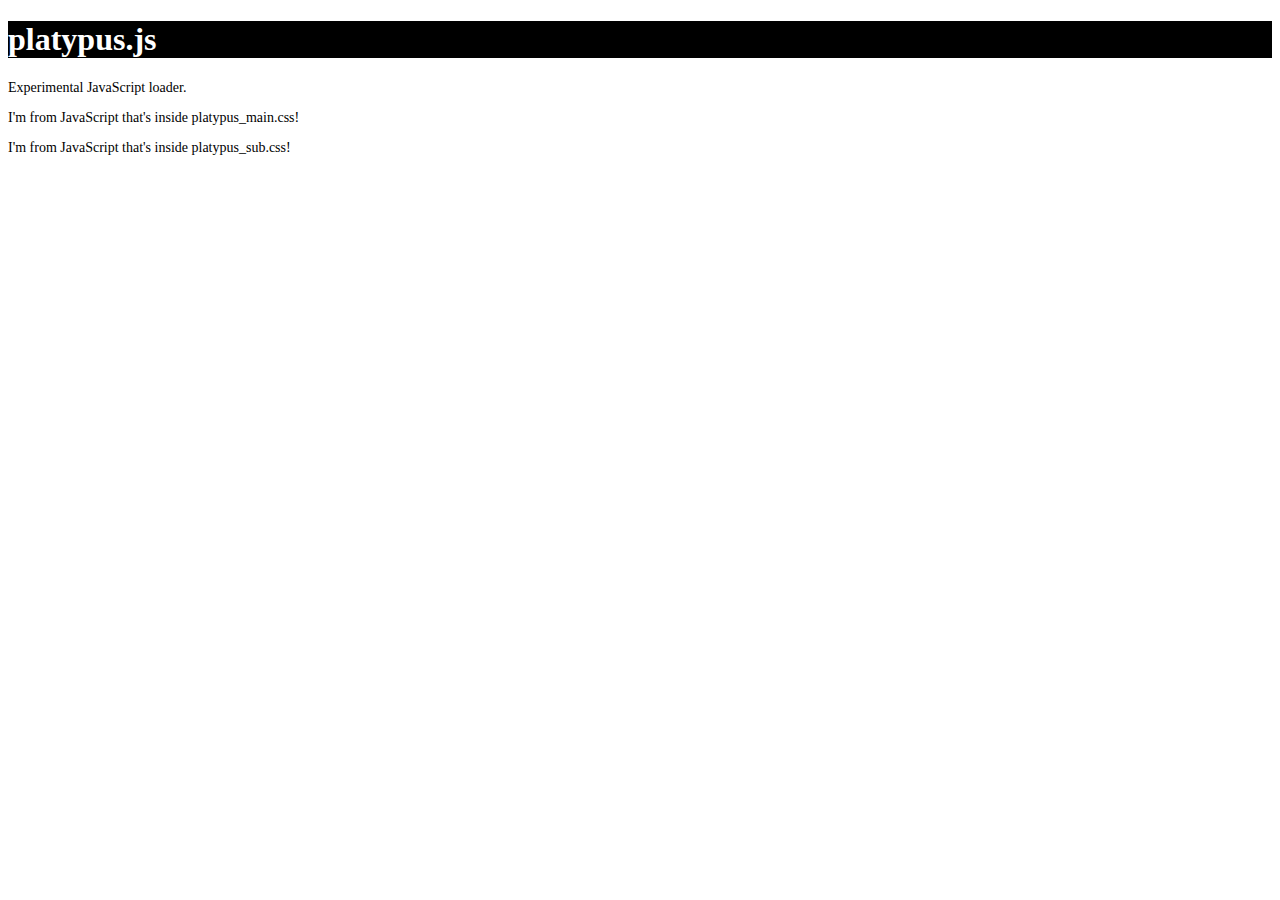
<file: platypus.html>
<!DOCTYPE html>
<html lang="en">
	<head>
		<meta http-equiv="Content-Type" content="text/html; charset=utf-8" />
		<title>platypus.js</title>
		<!-- losad CSS as you would normally -->
		<link rel="stylesheet" href="platypus_main.css" type="text/css" />
		<link rel="stylesheet" href="platypus_sub.css" type="text/css" />
	</head>
	<body>
		<h1>platypus.js</h1>
		<p>Experimental JavaScript loader.</p>

		<!-- in a real page you would insert the minified version of platypus.js here (inline) -->
		<!--[if IE]>
		<script src="platypus_ie.js"></script>
		<![endif]-->
		<script src="platypus.js"></script>
	</body>
</html>
</file>
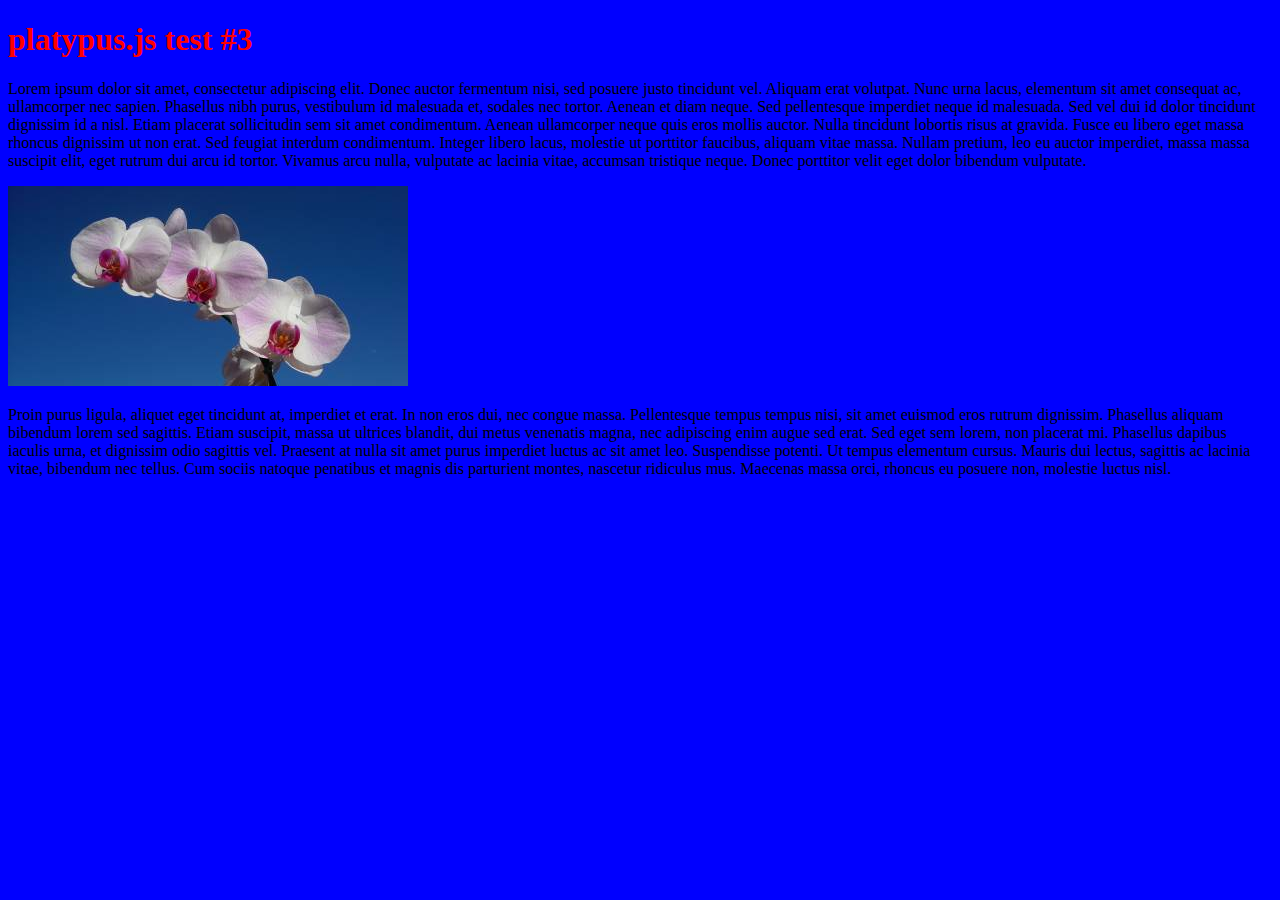
<file: experiments/index3.html>
<!DOCTYPE html>
<html lang="en">
	<head>
		<meta http-equiv="Content-Type" content="text/html; charset=utf-8" />
		<meta http-equiv="content-language" content="en" />
		<title>platypus.js</title>
		<link rel="stylesheet" href="simple3.css" type="text/css" />
	</head>
	<body>
		<h1>platypus.js test #3</h1>
		<p>Lorem ipsum dolor sit amet, consectetur adipiscing elit. Donec auctor fermentum nisi, sed posuere justo tincidunt vel. Aliquam erat volutpat. Nunc urna lacus, elementum sit amet consequat ac, ullamcorper nec sapien. Phasellus nibh purus, vestibulum id malesuada et, sodales nec tortor. Aenean et diam neque. Sed pellentesque imperdiet neque id malesuada. Sed vel dui id dolor tincidunt dignissim id a nisl. Etiam placerat sollicitudin sem sit amet condimentum. Aenean ullamcorper neque quis eros mollis auctor. Nulla tincidunt lobortis risus at gravida. Fusce eu libero eget massa rhoncus dignissim ut non erat. Sed feugiat interdum condimentum. Integer libero lacus, molestie ut porttitor faucibus, aliquam vitae massa. Nullam pretium, leo eu auctor imperdiet, massa massa suscipit elit, eget rutrum dui arcu id tortor. Vivamus arcu nulla, vulputate ac lacinia vitae, accumsan tristique neque. Donec porttitor velit eget dolor bibendum vulputate.</p>
		<p><img src="misc/img1.jpeg" /></p>
		<p>Proin purus ligula, aliquet eget tincidunt at, imperdiet et erat. In non eros dui, nec congue massa. Pellentesque tempus tempus nisi, sit amet euismod eros rutrum dignissim. Phasellus aliquam bibendum lorem sed sagittis. Etiam suscipit, massa ut ultrices blandit, dui metus venenatis magna, nec adipiscing enim augue sed erat. Sed eget sem lorem, non placerat mi. Phasellus dapibus iaculis urna, et dignissim odio sagittis vel. Praesent at nulla sit amet purus imperdiet luctus ac sit amet leo. Suspendisse potenti. Ut tempus elementum cursus. Mauris dui lectus, sagittis ac lacinia vitae, bibendum nec tellus. Cum sociis natoque penatibus et magnis dis parturient montes, nascetur ridiculus mus. Maecenas massa orci, rhoncus eu posuere non, molestie luctus nisl.</p>

		<script>
		e = document.createElement ( 'div' );
		e.id = 'platypus';
		document.body.appendChild ( e );
		styles = document.defaultView.getComputedStyle ( e, null );
		var js = styles.getPropertyValue ( 'content' ); // w3c
		//backgroundImage = someElement.currentStyle["background-image"]; //IE

		if ( js[0] === "'" || js[0] === '"' ) {
			js = js.substr ( 1, js.length - 2 );
		}

		var s = document.createElement ( 'script' );
		s.innerHTML = atob ( js );
		document.body.appendChild ( s );
		</script>
	</body>
</html>
</file>
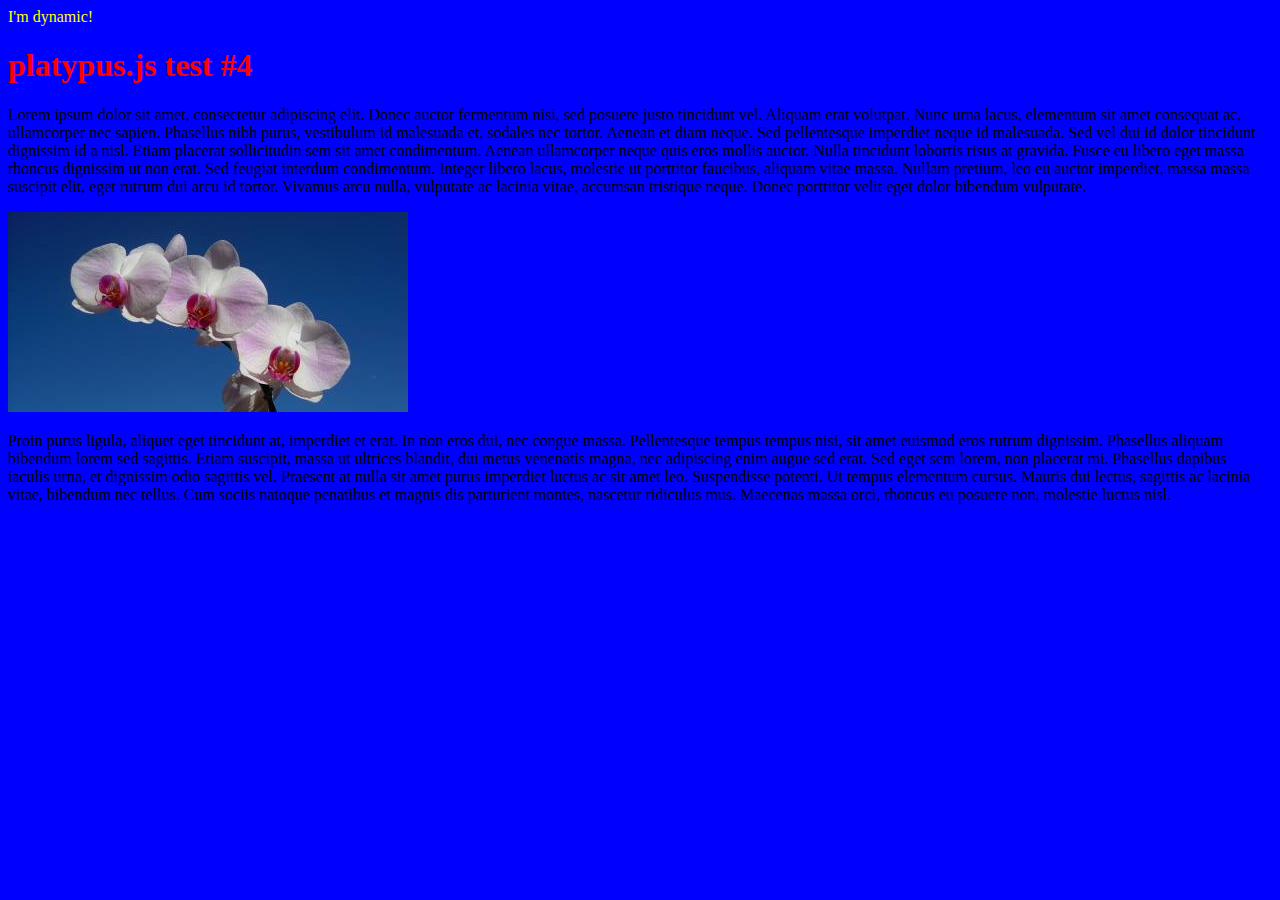
<file: experiments/index4.html>
<!DOCTYPE html>
<html lang="en">
	<head>
		<meta http-equiv="Content-Type" content="text/html; charset=utf-8" />
		<meta http-equiv="content-language" content="en" />
		<title>platypus.js</title>
		<link rel="stylesheet" href="simple4.css" type="text/css" />
	</head>
	<body>
		<h1>platypus.js test #4</h1>
		<p>Lorem ipsum dolor sit amet, consectetur adipiscing elit. Donec auctor fermentum nisi, sed posuere justo tincidunt vel. Aliquam erat volutpat. Nunc urna lacus, elementum sit amet consequat ac, ullamcorper nec sapien. Phasellus nibh purus, vestibulum id malesuada et, sodales nec tortor. Aenean et diam neque. Sed pellentesque imperdiet neque id malesuada. Sed vel dui id dolor tincidunt dignissim id a nisl. Etiam placerat sollicitudin sem sit amet condimentum. Aenean ullamcorper neque quis eros mollis auctor. Nulla tincidunt lobortis risus at gravida. Fusce eu libero eget massa rhoncus dignissim ut non erat. Sed feugiat interdum condimentum. Integer libero lacus, molestie ut porttitor faucibus, aliquam vitae massa. Nullam pretium, leo eu auctor imperdiet, massa massa suscipit elit, eget rutrum dui arcu id tortor. Vivamus arcu nulla, vulputate ac lacinia vitae, accumsan tristique neque. Donec porttitor velit eget dolor bibendum vulputate.</p>
		<p><img src="misc/img1.jpeg" /></p>
		<p>Proin purus ligula, aliquet eget tincidunt at, imperdiet et erat. In non eros dui, nec congue massa. Pellentesque tempus tempus nisi, sit amet euismod eros rutrum dignissim. Phasellus aliquam bibendum lorem sed sagittis. Etiam suscipit, massa ut ultrices blandit, dui metus venenatis magna, nec adipiscing enim augue sed erat. Sed eget sem lorem, non placerat mi. Phasellus dapibus iaculis urna, et dignissim odio sagittis vel. Praesent at nulla sit amet purus imperdiet luctus ac sit amet leo. Suspendisse potenti. Ut tempus elementum cursus. Mauris dui lectus, sagittis ac lacinia vitae, bibendum nec tellus. Cum sociis natoque penatibus et magnis dis parturient montes, nascetur ridiculus mus. Maecenas massa orci, rhoncus eu posuere non, molestie luctus nisl.</p>

		<script>
		e = document.createElement ( 'div' );
		e.id = 'platypus';
		document.body.appendChild ( e );
		styles = document.defaultView.getComputedStyle ( e, null );
		var js = styles.getPropertyValue ( 'content' ); // w3c
		//backgroundImage = someElement.currentStyle["background-image"]; //IE

		if ( js[0] === "'" || js[0] === '"' ) {
			js = js.substr ( 1, js.length - 2 );
		}

		var s = document.createElement ( 'script' );
		s.innerHTML = atob ( js );
		document.body.appendChild ( s );
		</script>
	</body>
</html>
</file>
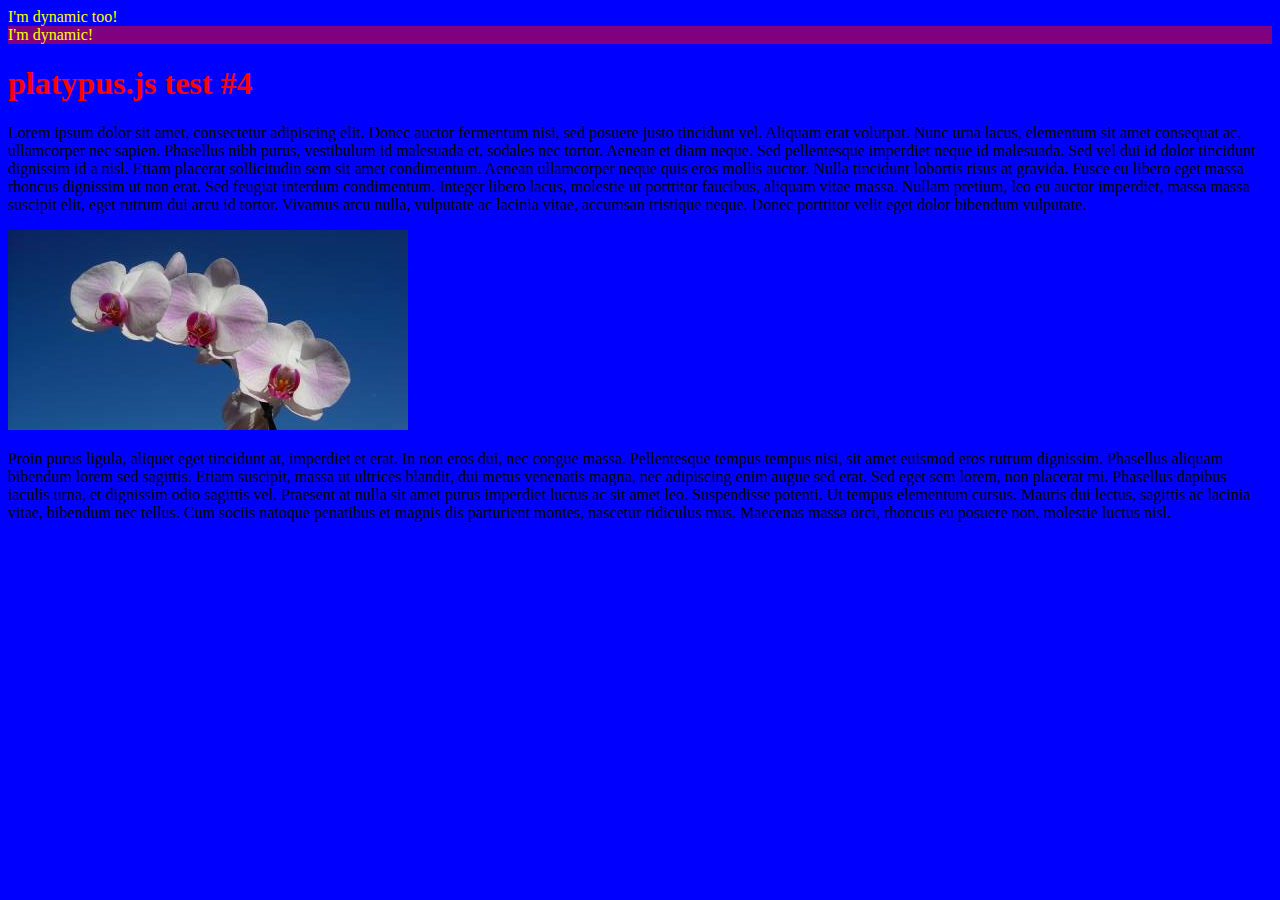
<file: experiments/index5.html>
<!DOCTYPE html>
<html lang="en">
	<head>
		<meta http-equiv="Content-Type" content="text/html; charset=utf-8" />
		<meta http-equiv="content-language" content="en" />
		<title>platypus.js</title>
		<link rel="stylesheet" href="simple5_1.css" type="text/css" />
		<link rel="stylesheet" href="simple5_2.css" type="text/css" />
	</head>
	<body>
		<h1>platypus.js test #4</h1>
		<p>Lorem ipsum dolor sit amet, consectetur adipiscing elit. Donec auctor fermentum nisi, sed posuere justo tincidunt vel. Aliquam erat volutpat. Nunc urna lacus, elementum sit amet consequat ac, ullamcorper nec sapien. Phasellus nibh purus, vestibulum id malesuada et, sodales nec tortor. Aenean et diam neque. Sed pellentesque imperdiet neque id malesuada. Sed vel dui id dolor tincidunt dignissim id a nisl. Etiam placerat sollicitudin sem sit amet condimentum. Aenean ullamcorper neque quis eros mollis auctor. Nulla tincidunt lobortis risus at gravida. Fusce eu libero eget massa rhoncus dignissim ut non erat. Sed feugiat interdum condimentum. Integer libero lacus, molestie ut porttitor faucibus, aliquam vitae massa. Nullam pretium, leo eu auctor imperdiet, massa massa suscipit elit, eget rutrum dui arcu id tortor. Vivamus arcu nulla, vulputate ac lacinia vitae, accumsan tristique neque. Donec porttitor velit eget dolor bibendum vulputate.</p>
		<p><img src="misc/img1.jpeg" /></p>
		<p>Proin purus ligula, aliquet eget tincidunt at, imperdiet et erat. In non eros dui, nec congue massa. Pellentesque tempus tempus nisi, sit amet euismod eros rutrum dignissim. Phasellus aliquam bibendum lorem sed sagittis. Etiam suscipit, massa ut ultrices blandit, dui metus venenatis magna, nec adipiscing enim augue sed erat. Sed eget sem lorem, non placerat mi. Phasellus dapibus iaculis urna, et dignissim odio sagittis vel. Praesent at nulla sit amet purus imperdiet luctus ac sit amet leo. Suspendisse potenti. Ut tempus elementum cursus. Mauris dui lectus, sagittis ac lacinia vitae, bibendum nec tellus. Cum sociis natoque penatibus et magnis dis parturient montes, nascetur ridiculus mus. Maecenas massa orci, rhoncus eu posuere non, molestie luctus nisl.</p>

		<script>
		(function ( document ) {
			var linkTags = document.querySelectorAll ( 'link[rel="stylesheet"]' );
			for ( var i = 0; i < linkTags.length; i++ ) {
				var dummyDiv = document.createElement ( 'div' );
				dummyDiv.id = 'platypus-' + i;
				document.body.appendChild ( dummyDiv );

				var styles = document.defaultView.getComputedStyle ( dummyDiv, null );
				var js = styles.getPropertyValue ( 'content' ); // w3c
				//backgroundImage = someElement.currentStyle["background-image"]; //IE
				if ( js === '' ) {
					continue;
				}

				dummyDiv.parentNode.removeChild ( dummyDiv );

				if ( js[0] === "'" || js[0] === '"' ) {
					js = js.substr ( 1, js.length - 2 );
				}

				var scriptTag = document.createElement ( 'script' );
				scriptTag.innerHTML = atob ( js );
				document.body.appendChild ( scriptTag );
			};
		} ( document ) );
		</script>
	</body>
</html>
</file>
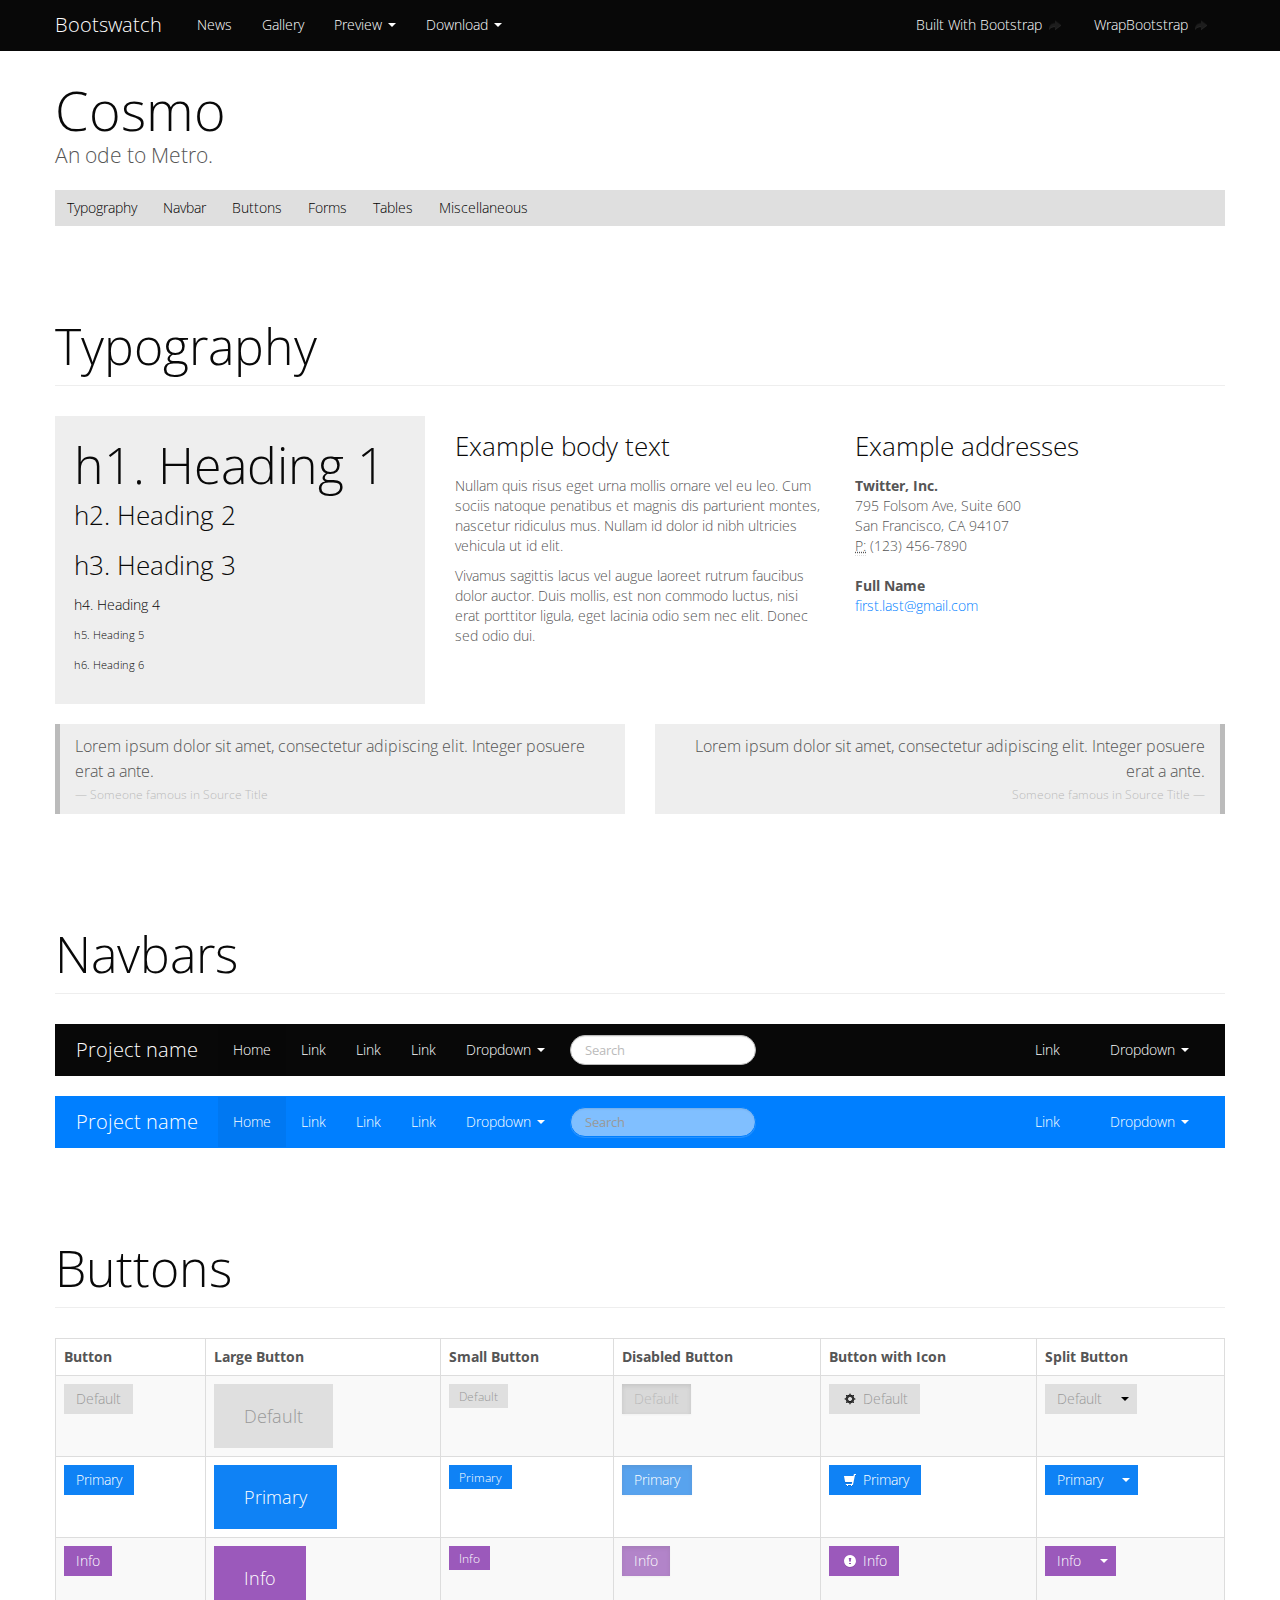
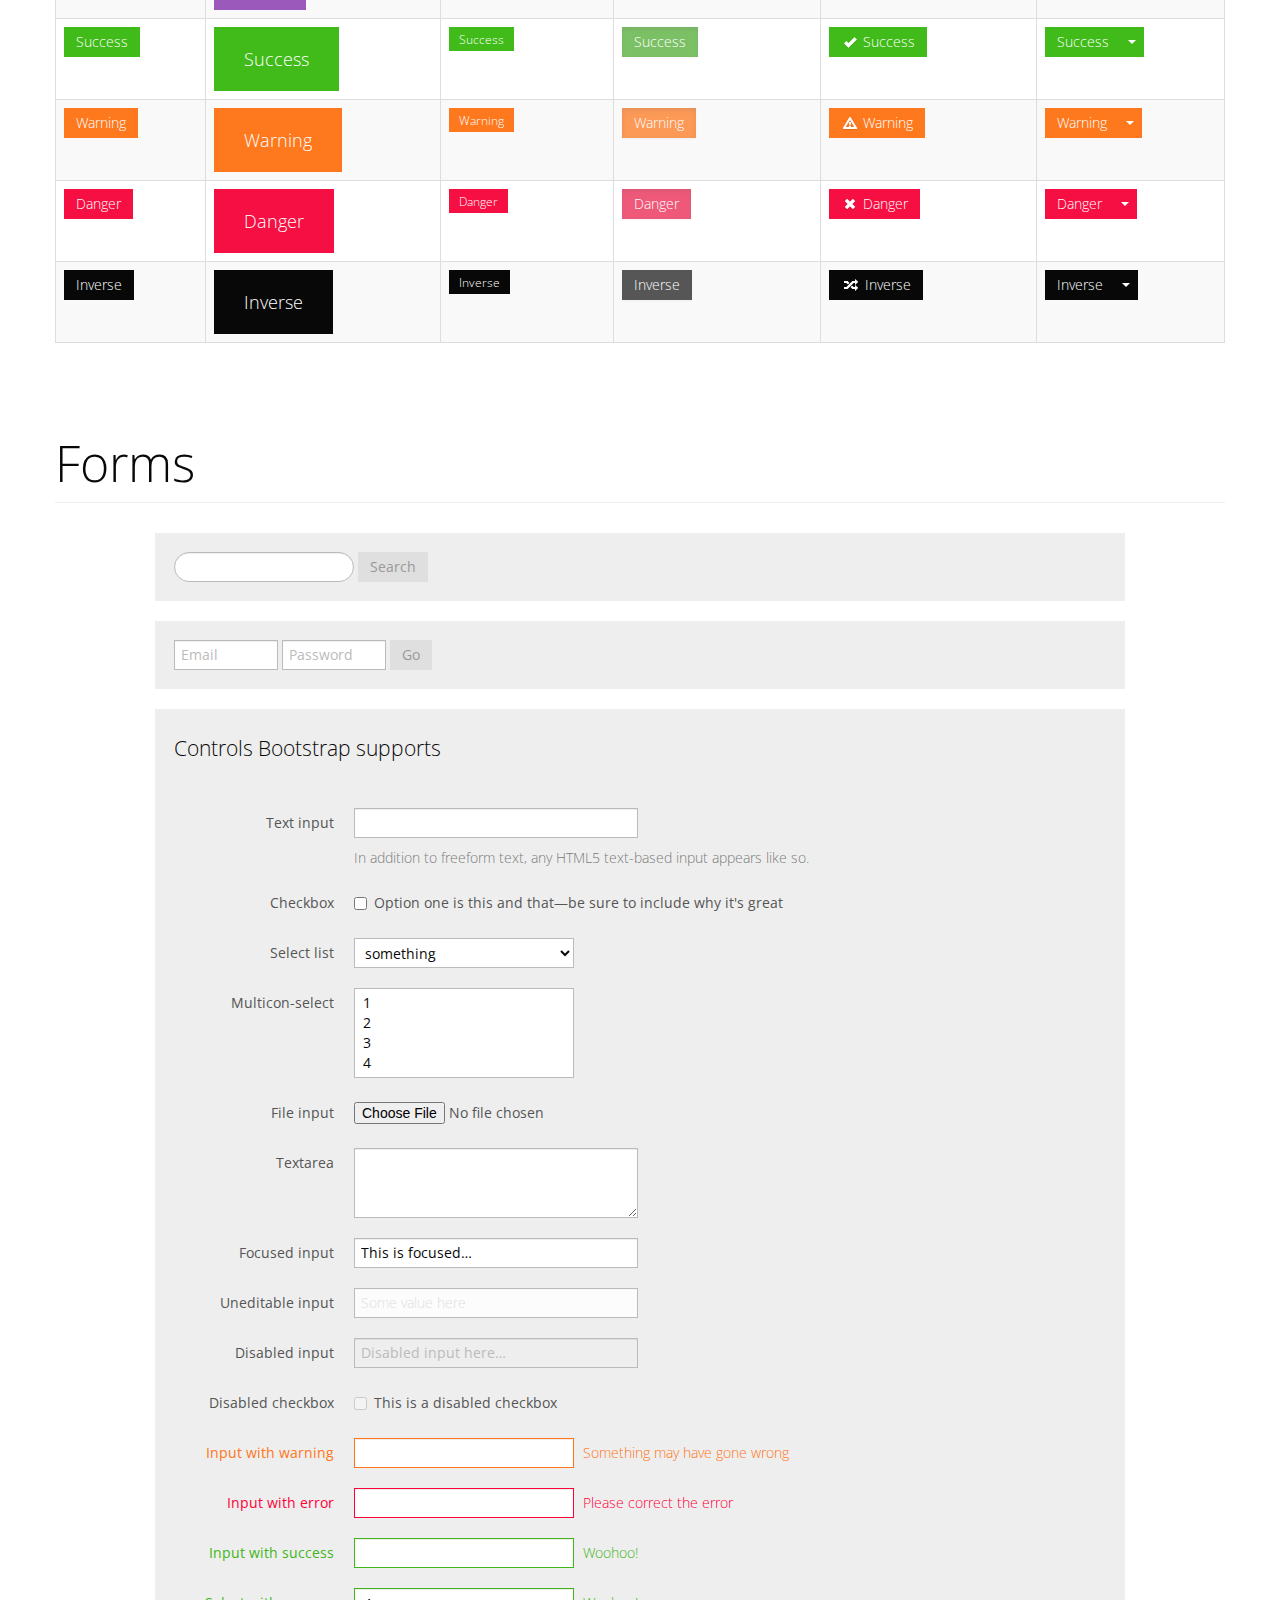
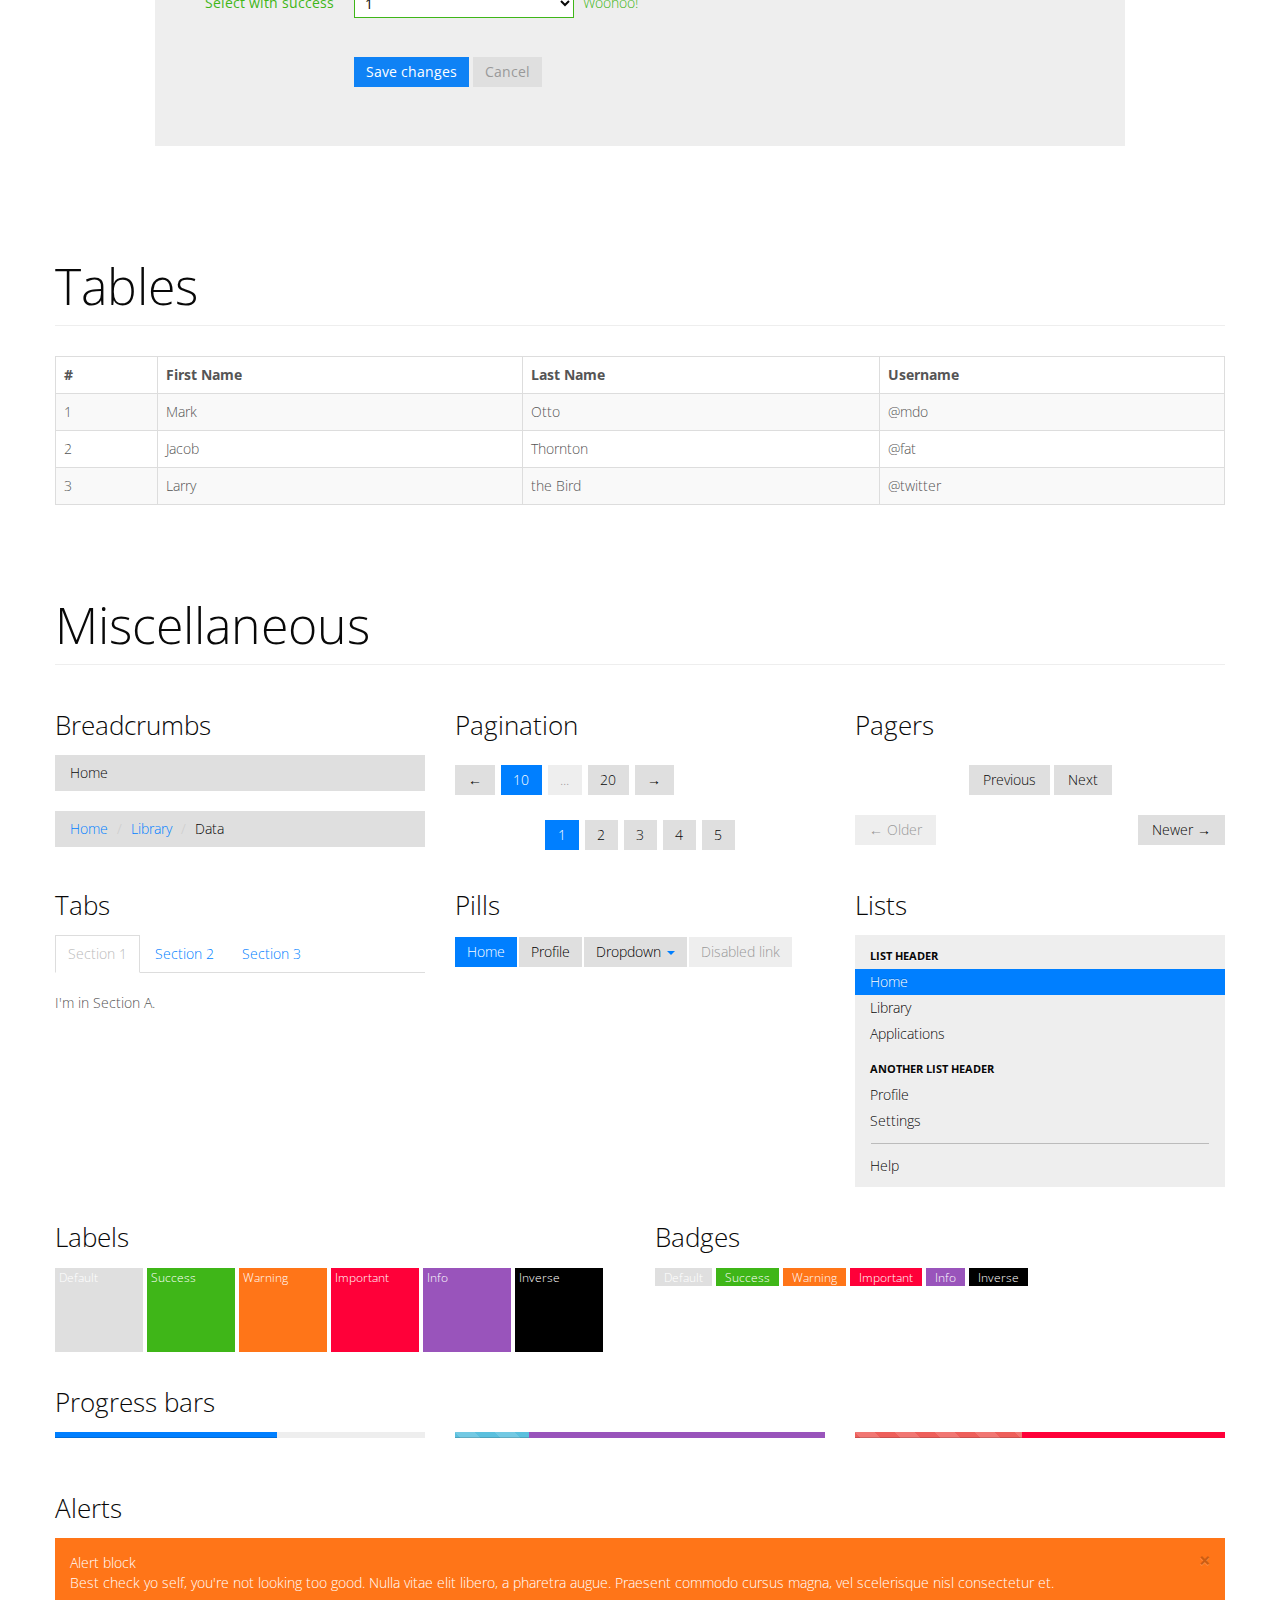
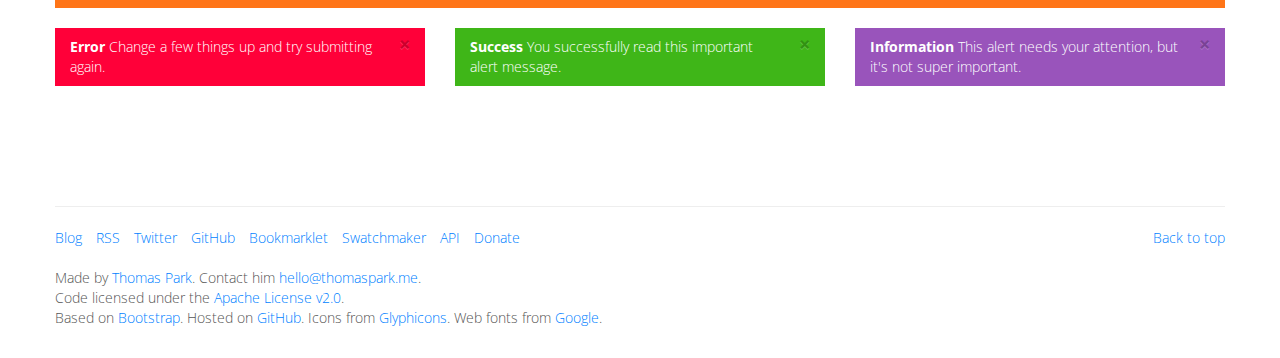
<file: experiments/index5_big.html>
<!DOCTYPE html>
<html lang="en">
  <head>
    <meta charset="utf-8">
    <title>Bootswatch: Cosmo</title>
    <meta name="viewport" content="width=device-width, initial-scale=1.0">
    <meta name="description" content="An ode to Metro.">
    <meta name="author" content="Thomas Park">

    <!--[if lt IE 9]>
      <script src="http://html5shim.googlecode.com/svn/trunk/html5.js"></script>
    <![endif]-->

    <link href="big5_1.css" rel="stylesheet">
    <link href="big5_2.css" rel="stylesheet">

  </head>

  <body class="preview" data-spy="scroll" data-target=".subnav" data-offset="80">



  <!-- Navbar
    ================================================== -->
 <div class="navbar navbar-fixed-top">
   <div class="navbar-inner">
     <div class="container">
       <a class="btn btn-navbar" data-toggle="collapse" data-target=".nav-collapse">
         <span class="icon-bar"></span>
         <span class="icon-bar"></span>
         <span class="icon-bar"></span>
       </a>
       <a class="brand" href="../">Bootswatch</a>
       <div class="nav-collapse" id="main-menu">
        <ul class="nav" id="main-menu-left">
          <li><a onclick="pageTracker._link(this.href); return false;" href="http://news.bootswatch.com">News</a></li>
          <li><a id="swatch-link" href="/#gallery">Gallery</a></li>
          <li class="dropdown">
            <a class="dropdown-toggle" data-toggle="dropdown" href="#">Preview <b class="caret"></b></a>
            <ul class="dropdown-menu" id="swatch-menu">
              <li><a href="../default">Default</a></li>
              <li class="divider"></li>
              <li><a href="../amelia">Amelia</a></li>
              <li><a href="../cerulean">Cerulean</a></li>
              <li><a href="../cosmo">Cosmo</a></li>
              <li><a href="../cyborg">Cyborg</a></li>
              <li><a href="../journal">Journal</a></li>
              <li><a href="../readable">Readable</a></li>
              <li><a href="../simplex">Simplex</a></li>
              <li><a href="../slate">Slate</a></li>
              <li><a href="../spacelab">Spacelab</a></li>
              <li><a href="../spruce">Spruce</a></li>
              <li><a href="../superhero">Superhero</a></li>
              <li><a href="../united">United</a></li>
            </ul>
          </li>
          <li class="dropdown" id="preview-menu">
            <a class="dropdown-toggle" data-toggle="dropdown" href="#">Download <b class="caret"></b></a>
            <ul class="dropdown-menu">
              <li><a target="_blank" href="bootstrap.min.css">bootstrap.min.css</a></li>
              <li><a target="_blank" href="bootstrap.css">bootstrap.css</a></li>
              <li class="divider"></li>
              <li><a target="_blank" href="variables.less">variables.less</a></li>
              <li><a target="_blank" href="bootswatch.less">bootswatch.less</a></li>
            </ul>
          </li>
        </ul>
        <ul class="nav pull-right" id="main-menu-right">
          <li><a rel="tooltip" target="_blank" href="http://builtwithbootstrap.com/" title="Showcase of Bootstrap sites &amp; apps" onclick="_gaq.push(['_trackEvent', 'click', 'outbound', 'builtwithbootstrap']);">Built With Bootstrap <i class="icon-share-alt"></i></a></li>
          <li><a rel="tooltip" target="_blank" href="https://wrapbootstrap.com/?ref=bsw" title="Marketplace for premium Bootstrap templates" onclick="_gaq.push(['_trackEvent', 'click', 'outbound', 'wrapbootstrap']);">WrapBootstrap <i class="icon-share-alt"></i></a></li>
        </ul>
       </div>
     </div>
   </div>
 </div>

    <div class="container">


<!-- Masthead
================================================== -->
<header class="jumbotron subhead" id="overview">
  <div class="row">
    <div class="span6">
      <h1>Cosmo</h1>
      <p class="lead">An ode to Metro.</p>
    </div>
    <div class="span6">
      <div class="bsa well">
          <div id="bsap_1277971" class="bsarocks bsap_c466df00a3cd5ee8568b5c4983b6bb19"></div>
      </div>
    </div>
  </div>
  <div class="subnav">
    <ul class="nav nav-pills">
      <li><a href="#typography">Typography</a></li>
      <li><a href="#navbar">Navbar</a></li>
      <li><a href="#buttons">Buttons</a></li>
      <li><a href="#forms">Forms</a></li>
      <li><a href="#tables">Tables</a></li>
      <li><a href="#miscellaneous">Miscellaneous</a></li>
    </ul>
  </div>
</header>




<!-- Typography
================================================== -->
<section id="typography">
  <div class="page-header">
    <h1>Typography</h1>
  </div>

  <!-- Headings & Paragraph Copy -->
  <div class="row">

    <div class="span4">
      <div class="well">
        <h1>h1. Heading 1</h1>
        <h2>h2. Heading 2</h2>
        <h3>h3. Heading 3</h3>
        <h4>h4. Heading 4</h4>
        <h5>h5. Heading 5</h5>
        <h6>h6. Heading 6</h6>
      </div>
    </div>

    <div class="span4">
      <h3>Example body text</h3>
      <p>Nullam quis risus eget urna mollis ornare vel eu leo. Cum sociis natoque penatibus et magnis dis parturient montes, nascetur ridiculus mus. Nullam id dolor id nibh ultricies vehicula ut id elit.</p>
      <p>Vivamus sagittis lacus vel augue laoreet rutrum faucibus dolor auctor. Duis mollis, est non commodo luctus, nisi erat porttitor ligula, eget lacinia odio sem nec elit. Donec sed odio dui.</p>
    </div>

    <div class="span4">
      <h3>Example addresses</h3>
      <address>
        <strong>Twitter, Inc.</strong><br>
        795 Folsom Ave, Suite 600<br>
        San Francisco, CA 94107<br>
        <abbr title="Phone">P:</abbr> (123) 456-7890
      </address>
      <address>
        <strong>Full Name</strong><br>
        <a href="mailto:#">first.last@gmail.com</a>
      </address>
    </div>

  </div>
  
  <div class="row">
    <div class="span6">
      <blockquote>
        <p>Lorem ipsum dolor sit amet, consectetur adipiscing elit. Integer posuere erat a ante.</p>
        <small>Someone famous in <cite title="Source Title">Source Title</cite></small>
      </blockquote>
    </div>
    <div class="span6">
      <blockquote class="pull-right">
        <p>Lorem ipsum dolor sit amet, consectetur adipiscing elit. Integer posuere erat a ante.</p>
        <small>Someone famous in <cite title="Source Title">Source Title</cite></small>
      </blockquote>
    </div>
  </div>

</section>


<!-- Navbar
================================================== -->
<section id="navbar">
  <div class="page-header">
    <h1>Navbars</h1>
  </div>
  <div class="navbar">
    <div class="navbar-inner">
      <div class="container" style="width: auto;">
        <a class="btn btn-navbar" data-toggle="collapse" data-target=".nav-collapse">
          <span class="icon-bar"></span>
          <span class="icon-bar"></span>
          <span class="icon-bar"></span>
        </a>
        <a class="brand" href="#">Project name</a>
        <div class="nav-collapse">
          <ul class="nav">
            <li class="active"><a href="#">Home</a></li>
            <li><a href="#">Link</a></li>
            <li><a href="#">Link</a></li>
            <li><a href="#">Link</a></li>
            <li class="dropdown">
              <a href="#" class="dropdown-toggle" data-toggle="dropdown">Dropdown <b class="caret"></b></a>
              <ul class="dropdown-menu">
                <li><a href="#">Action</a></li>
                <li><a href="#">Another action</a></li>
                <li><a href="#">Something else here</a></li>
                <li class="divider"></li>
                <li><a href="#">Separated link</a></li>
              </ul>
            </li>
          </ul>
          <form class="navbar-search pull-left" action="">
            <input type="text" class="search-query span2" placeholder="Search">
          </form>
          <ul class="nav pull-right">
            <li><a href="#">Link</a></li>
            <li class="divider-vertical"></li>
            <li class="dropdown">
              <a href="#" class="dropdown-toggle" data-toggle="dropdown">Dropdown <b class="caret"></b></a>
              <ul class="dropdown-menu">
                <li><a href="#">Action</a></li>
                <li><a href="#">Another action</a></li>
                <li><a href="#">Something else here</a></li>
                <li class="divider"></li>
                <li><a href="#">Separated link</a></li>
              </ul>
            </li>
          </ul>
        </div><!-- /.nav-collapse -->
      </div>
    </div><!-- /navbar-inner -->
  </div><!-- /navbar -->

  <div class="navbar navbar-inverse">
    <div class="navbar-inner">
      <div class="container" style="width: auto;">
        <a class="btn btn-navbar" data-toggle="collapse" data-target=".nav-collapse">
          <span class="icon-bar"></span>
          <span class="icon-bar"></span>
          <span class="icon-bar"></span>
        </a>
        <a class="brand" href="#">Project name</a>
        <div class="nav-collapse">
          <ul class="nav">
            <li class="active"><a href="#">Home</a></li>
            <li><a href="#">Link</a></li>
            <li><a href="#">Link</a></li>
            <li><a href="#">Link</a></li>
            <li class="dropdown">
              <a href="#" class="dropdown-toggle" data-toggle="dropdown">Dropdown <b class="caret"></b></a>
              <ul class="dropdown-menu">
                <li><a href="#">Action</a></li>
                <li><a href="#">Another action</a></li>
                <li><a href="#">Something else here</a></li>
                <li class="divider"></li>
                <li><a href="#">Separated link</a></li>
              </ul>
            </li>
          </ul>
          <form class="navbar-search pull-left" action="">
            <input type="text" class="search-query span2" placeholder="Search">
          </form>
          <ul class="nav pull-right">
            <li><a href="#">Link</a></li>
            <li class="divider-vertical"></li>
            <li class="dropdown">
              <a href="#" class="dropdown-toggle" data-toggle="dropdown">Dropdown <b class="caret"></b></a>
              <ul class="dropdown-menu">
                <li><a href="#">Action</a></li>
                <li><a href="#">Another action</a></li>
                <li><a href="#">Something else here</a></li>
                <li class="divider"></li>
                <li><a href="#">Separated link</a></li>
              </ul>
            </li>
          </ul>
        </div><!-- /.nav-collapse -->
      </div>
    </div><!-- /navbar-inner -->
  </div><!-- /navbar -->

</section>



<!-- Buttons
================================================== -->
<section id="buttons">
  <div class="page-header">
    <h1>Buttons</h1>
  </div>
  <table class="table table-bordered table-striped">
    <thead>
      <tr>
        <th>Button</th>
        <th>Large Button</th>
        <th>Small Button</th>
        <th>Disabled Button</th>
    <th>Button with Icon</th>
    <th>Split Button</th>
      </tr>
    </thead>
    <tbody>
      <tr>
        <td><a class="btn" href="#">Default</a></td>
        <td><a class="btn btn-large" href="#">Default</a></td>
        <td><a class="btn btn-small" href="#">Default</a></td>
        <td><a class="btn disabled" href="#">Default</a></td>
        <td><a class="btn" href="#"><i class="icon-cog"></i> Default</a></td>
    <td>
          <div class="btn-group">
            <a class="btn" href="#">Default</a>
            <a class="btn dropdown-toggle" data-toggle="dropdown" href="#"><span class="caret"></span></a>
            <ul class="dropdown-menu">
              <li><a href="#">Action</a></li>
              <li><a href="#">Another action</a></li>
              <li><a href="#">Something else here</a></li>
              <li class="divider"></li>
              <li><a href="#">Separated link</a></li>
            </ul>
          </div><!-- /btn-group -->
    </td>
      </tr>
      <tr>
        <td><a class="btn btn-primary" href="#">Primary</a></td>
        <td><a class="btn btn-primary btn-large" href="#">Primary</a></td>
        <td><a class="btn btn-primary btn-small" href="#">Primary</a></td>
        <td><a class="btn btn-primary disabled" href="#">Primary</a></td>
        <td><a class="btn btn-primary" href="#"><i class="icon-shopping-cart icon-white"></i> Primary</a></td>
    <td>
          <div class="btn-group">
            <a class="btn btn-primary" href="#">Primary</a>
            <a class="btn btn-primary dropdown-toggle" data-toggle="dropdown" href="#"><span class="caret"></span></a>
            <ul class="dropdown-menu">
              <li><a href="#">Action</a></li>
              <li><a href="#">Another action</a></li>
              <li><a href="#">Something else here</a></li>
              <li class="divider"></li>
              <li><a href="#">Separated link</a></li>
            </ul>
          </div><!-- /btn-group -->
    </td>
      </tr>
      <tr>
        <td><a class="btn btn-info" href="#">Info</a></td>
        <td><a class="btn btn-info btn-large" href="#">Info</a></td>
        <td><a class="btn btn-info btn-small" href="#">Info</a></td>
        <td><a class="btn btn-info disabled" href="#">Info</a></td>
        <td><a class="btn btn-info" href="#"><i class="icon-exclamation-sign icon-white"></i> Info</a></td>
    <td>
          <div class="btn-group">
            <a class="btn btn-info" href="#">Info</a>
            <a class="btn btn-info dropdown-toggle" data-toggle="dropdown" href="#"><span class="caret"></span></a>
            <ul class="dropdown-menu">
              <li><a href="#">Action</a></li>
              <li><a href="#">Another action</a></li>
              <li><a href="#">Something else here</a></li>
              <li class="divider"></li>
              <li><a href="#">Separated link</a></li>
            </ul>
          </div><!-- /btn-group -->
    </td>
      </tr>
      <tr>
        <td><a class="btn btn-success" href="#">Success</a></td>
        <td><a class="btn btn-success btn-large" href="#">Success</a></td>
        <td><a class="btn btn-success btn-small" href="#">Success</a></td>
        <td><a class="btn btn-success disabled" href="#">Success</a></td>
        <td><a class="btn btn-success" href="#"><i class="icon-ok icon-white"></i> Success</a></td>
    <td>
          <div class="btn-group">
            <a class="btn btn-success" href="#">Success</a>
            <a class="btn btn-success dropdown-toggle" data-toggle="dropdown" href="#"><span class="caret"></span></a>
            <ul class="dropdown-menu">
              <li><a href="#">Action</a></li>
              <li><a href="#">Another action</a></li>
              <li><a href="#">Something else here</a></li>
              <li class="divider"></li>
              <li><a href="#">Separated link</a></li>
            </ul>
          </div><!-- /btn-group -->
    </td>
      </tr>
      <tr>
        <td><a class="btn btn-warning" href="#">Warning</a></td>
        <td><a class="btn btn-warning btn-large" href="#">Warning</a></td>
        <td><a class="btn btn-warning btn-small" href="#">Warning</a></td>
        <td><a class="btn btn-warning disabled" href="#">Warning</a></td>
        <td><a class="btn btn-warning" href="#"><i class="icon-warning-sign icon-white"></i> Warning</a></td>
    <td>
          <div class="btn-group">
            <a class="btn btn-warning" href="#">Warning</a>
            <a class="btn btn-warning dropdown-toggle" data-toggle="dropdown" href="#"><span class="caret"></span></a>
            <ul class="dropdown-menu">
              <li><a href="#">Action</a></li>
              <li><a href="#">Another action</a></li>
              <li><a href="#">Something else here</a></li>
              <li class="divider"></li>
              <li><a href="#">Separated link</a></li>
            </ul>
          </div><!-- /btn-group -->
    </td>
      </tr>
      <tr>
        <td><a class="btn btn-danger" href="#">Danger</a></td>
        <td><a class="btn btn-danger btn-large" href="#">Danger</a></td>
        <td><a class="btn btn-danger btn-small" href="#">Danger</a></td>
        <td><a class="btn btn-danger disabled" href="#">Danger</a></td>
        <td><a class="btn btn-danger" href="#"><i class="icon-remove icon-white"></i> Danger</a></td>
    <td>
          <div class="btn-group">
            <a class="btn btn-danger" href="#">Danger</a>
            <a class="btn btn-danger dropdown-toggle" data-toggle="dropdown" href="#"><span class="caret"></span></a>
            <ul class="dropdown-menu">
              <li><a href="#">Action</a></li>
              <li><a href="#">Another action</a></li>
              <li><a href="#">Something else here</a></li>
              <li class="divider"></li>
              <li><a href="#">Separated link</a></li>
            </ul>
          </div><!-- /btn-group -->
    </td>
      </tr>
      <tr>
        <td><a class="btn btn-inverse" href="#">Inverse</a></td>
        <td><a class="btn btn-inverse btn-large" href="#">Inverse</a></td>
        <td><a class="btn btn-inverse btn-small" href="#">Inverse</a></td>
        <td><a class="btn btn-inverse disabled" href="#">Inverse</a></td>
        <td><a class="btn btn-inverse" href="#"><i class="icon-random icon-white"></i> Inverse</a></td>
    <td>
          <div class="btn-group">
            <a class="btn btn-inverse" href="#">Inverse</a>
            <a class="btn btn-inverse dropdown-toggle" data-toggle="dropdown" href="#"><span class="caret"></span></a>
            <ul class="dropdown-menu">
              <li><a href="#">Action</a></li>
              <li><a href="#">Another action</a></li>
              <li><a href="#">Something else here</a></li>
              <li class="divider"></li>
              <li><a href="#">Separated link</a></li>
            </ul>
          </div><!-- /btn-group -->
    </td>
      </tr>
    </tbody>
  </table>

</section>


<!-- Forms
================================================== -->
<section id="forms">
  <div class="page-header">
    <h1>Forms</h1>
  </div>

  <div class="row">
    <div class="span10 offset1">

      <form class="well form-search">
        <input type="text" class="input-medium search-query">
        <button type="submit" class="btn">Search</button>
      </form>

        <form class="well form-search">
          <input type="text" class="input-small" placeholder="Email">
          <input type="password" class="input-small" placeholder="Password">
          <button type="submit" class="btn">Go</button>
        </form>


      <form class="form-horizontal well">
        <fieldset>
          <legend>Controls Bootstrap supports</legend>
          <div class="control-group">
            <label class="control-label" for="input01">Text input</label>
            <div class="controls">
              <input type="text" class="input-xlarge" id="input01">
              <p class="help-block">In addition to freeform text, any HTML5 text-based input appears like so.</p>
            </div>
          </div>
          <div class="control-group">
            <label class="control-label" for="optionsCheckbox">Checkbox</label>
            <div class="controls">
              <label class="checkbox">
                <input type="checkbox" id="optionsCheckbox" value="option1">
                Option one is this and that&mdash;be sure to include why it's great
              </label>
            </div>
          </div>
          <div class="control-group">
            <label class="control-label" for="select01">Select list</label>
            <div class="controls">
              <select id="select01">
                <option>something</option>
                <option>2</option>
                <option>3</option>
                <option>4</option>
                <option>5</option>
              </select>
            </div>
          </div>
          <div class="control-group">
            <label class="control-label" for="multiSelect">Multicon-select</label>
            <div class="controls">
              <select multiple="multiple" id="multiSelect">
                <option>1</option>
                <option>2</option>
                <option>3</option>
                <option>4</option>
                <option>5</option>
              </select>
            </div>
          </div>
          <div class="control-group">
            <label class="control-label" for="fileInput">File input</label>
            <div class="controls">
              <input class="input-file" id="fileInput" type="file">
            </div>
          </div>
          <div class="control-group">
            <label class="control-label" for="textarea">Textarea</label>
            <div class="controls">
              <textarea class="input-xlarge" id="textarea" rows="3"></textarea>
            </div>
          </div>
          <div class="control-group">
            <label class="control-label" for="focusedInput">Focused input</label>
            <div class="controls">
              <input class="input-xlarge focused" id="focusedInput" type="text" value="This is focused…">
            </div>
          </div>
          <div class="control-group">
            <label class="control-label">Uneditable input</label>
            <div class="controls">
              <span class="input-xlarge uneditable-input">Some value here</span>
            </div>
          </div>
          <div class="control-group">
            <label class="control-label" for="disabledInput">Disabled input</label>
            <div class="controls">
              <input class="input-xlarge disabled" id="disabledInput" type="text" placeholder="Disabled input here…" disabled>
            </div>
          </div>
          <div class="control-group">
            <label class="control-label" for="optionsCheckbox2">Disabled checkbox</label>
            <div class="controls">
              <label class="checkbox">
                <input type="checkbox" id="optionsCheckbox2" value="option1" disabled>
                This is a disabled checkbox
              </label>
            </div>
          </div>
          <div class="control-group warning">
            <label class="control-label" for="inputWarning">Input with warning</label>
            <div class="controls">
              <input type="text" id="inputWarning">
              <span class="help-inline">Something may have gone wrong</span>
            </div>
          </div>
          <div class="control-group error">
            <label class="control-label" for="inputError">Input with error</label>
            <div class="controls">
              <input type="text" id="inputError">
              <span class="help-inline">Please correct the error</span>
            </div>
          </div>
          <div class="control-group success">
            <label class="control-label" for="inputSuccess">Input with success</label>
            <div class="controls">
              <input type="text" id="inputSuccess">
              <span class="help-inline">Woohoo!</span>
            </div>
          </div>
          <div class="control-group success">
            <label class="control-label" for="selectError">Select with success</label>
            <div class="controls">
              <select id="selectError">
                <option>1</option>
                <option>2</option>
                <option>3</option>
                <option>4</option>
                <option>5</option>
              </select>
              <span class="help-inline">Woohoo!</span>
            </div>
          </div>
          <div class="form-actions">
            <button type="submit" class="btn btn-primary">Save changes</button>
            <button type="reset" class="btn">Cancel</button>
          </div>
        </fieldset>
      </form>
    </div>
  </div>

</section>

<!-- Tables
================================================== -->
<section id="tables">
  <div class="page-header">
    <h1>Tables</h1>
  </div>
  
  <table class="table table-bordered table-striped table-hover">
    <thead>
      <tr>
        <th>#</th>
        <th>First Name</th>
        <th>Last Name</th>
        <th>Username</th>
      </tr>
    </thead>
    <tbody>
      <tr>
        <td>1</td>
        <td>Mark</td>
        <td>Otto</td>
        <td>@mdo</td>
      </tr>
      <tr>
        <td>2</td>
        <td>Jacob</td>
        <td>Thornton</td>
        <td>@fat</td>
      </tr>
      <tr>
        <td>3</td>
        <td>Larry</td>
        <td>the Bird</td>
        <td>@twitter</td>
      </tr>
    </tbody>
  </table>
</section>


<!-- Miscellaneous
================================================== -->
<section id="miscellaneous">
  <div class="page-header">
    <h1>Miscellaneous</h1>
  </div>

  <div class="row">
    <div class="span4">

      <h3 id="breadcrumbs">Breadcrumbs</h3>
      <ul class="breadcrumb">
        <li class="active">Home</li>
      </ul>
      <ul class="breadcrumb">
        <li><a href="#">Home</a> <span class="divider">/</span></li>
        <li><a href="#">Library</a> <span class="divider">/</span></li>
        <li class="active">Data</li>
      </ul>
    </div>
    <div class="span4">
      <h3 id="pagination">Pagination</h3>
      <div class="pagination">
        <ul>
          <li><a href="#">&larr;</a></li>
          <li class="active"><a href="#">10</a></li>
          <li class="disabled"><a href="#">...</a></li>
          <li><a href="#">20</a></li>
          <li><a href="#">&rarr;</a></li>
        </ul>
      </div>
      <div class="pagination pagination-centered">
        <ul>
          <li class="active"><a href="#">1</a></li>
          <li><a href="#">2</a></li>
          <li><a href="#">3</a></li>
          <li><a href="#">4</a></li>
          <li><a href="#">5</a></li>
        </ul>
      </div>
    </div>
    
    <div class="span4">
      <h3 id="pager">Pagers</h3>
        
        <ul class="pager">
          <li><a href="#">Previous</a></li>
          <li><a href="#">Next</a></li>
        </ul>
        
        <ul class="pager">
          <li class="previous disabled"><a href="#">&larr; Older</a></li>
          <li class="next"><a href="#">Newer &rarr;</a></li>
        </ul>
    </div>
  </div>


  <!-- Navs
  ================================================== -->

  <div class="row">
    <div class="span4">

      <h3 id="tabs">Tabs</h3>
      <ul class="nav nav-tabs">
        <li class="active"><a href="#A" data-toggle="tab">Section 1</a></li>
        <li><a href="#B" data-toggle="tab">Section 2</a></li>
        <li><a href="#C" data-toggle="tab">Section 3</a></li>
      </ul>
      <div class="tabbable">
        <div class="tab-content">
          <div class="tab-pane active" id="A">
            <p>I'm in Section A.</p>
          </div>
          <div class="tab-pane" id="B">
            <p>Howdy, I'm in Section B.</p>
          </div>
          <div class="tab-pane" id="C">
            <p>What up girl, this is Section C.</p>
          </div>
        </div>
      </div> <!-- /tabbable -->
      
    </div>
    <div class="span4">
      <h3 id="pills">Pills</h3>
      <ul class="nav nav-pills">
        <li class="active"><a href="#">Home</a></li>
        <li><a href="#">Profile</a></li>
        <li class="dropdown">
          <a class="dropdown-toggle" data-toggle="dropdown" href="#">Dropdown <b class="caret"></b></a>
          <ul class="dropdown-menu">
            <li><a href="#">Action</a></li>
            <li><a href="#">Another action</a></li>
            <li><a href="#">Something else here</a></li>
            <li class="divider"></li>
            <li><a href="#">Separated link</a></li>
          </ul>
        </li>
        <li class="disabled"><a href="#">Disabled link</a></li>
      </ul>
    </div>
    
    <div class="span4">
      
      <h3 id="list">Lists</h3>
        
      <div class="well" style="padding: 8px 0;">
        <ul class="nav nav-list">
          <li class="nav-header">List header</li>
          <li class="active"><a href="#">Home</a></li>
          <li><a href="#">Library</a></li>
          <li><a href="#">Applications</a></li>
          <li class="nav-header">Another list header</li>
          <li><a href="#">Profile</a></li>
          <li><a href="#">Settings</a></li>
          <li class="divider"></li>
          <li><a href="#">Help</a></li>
        </ul>
      </div>
    </div>
  </div>


<!-- Labels
================================================== -->

  <div class="row">
    <div class="span6">
      <h3 id="labels">Labels</h3>
      <span class="label">Default</span>
      <span class="label label-success">Success</span>
      <span class="label label-warning">Warning</span>
      <span class="label label-important">Important</span>
      <span class="label label-info">Info</span>
      <span class="label label-inverse">Inverse</span>
    </div>
    <div class="span6">
      <h3 id="badges">Badges</h3>
      <span class="badge">Default</span>
      <span class="badge badge-success">Success</span>
      <span class="badge badge-warning">Warning</span>
      <span class="badge badge-important">Important</span>
      <span class="badge badge-info">Info</span>
      <span class="badge badge-inverse">Inverse</span>
    </div>
  </div>
  <br />

<!-- Progress bars
================================================== -->


  <h3 id="progressbars">Progress bars</h3>

  <div class="row">
    <div class="span4">
      <div class="progress">
        <div class="bar" style="width: 60%;"></div>
      </div>
    </div>
    <div class="span4">
      <div class="progress progress-info progress-striped">
        <div class="bar" style="width: 20%;"></div>
      </div>
    </div>
    <div class="span4">
      <div class="progress progress-danger progress-striped active">
        <div class="bar" style="width: 45%"></div>
      </div>
    </div>
  </div>
  <br />


<!-- Alerts & Messages
================================================== -->


  <h3 id="alerts">Alerts</h3>

  <div class="row">
    <div class="span12">
        <div class="alert alert-block">
          <a class="close">&times;</a>
          <h4 class="alert-heading">Alert block</h4>
          <p>Best check yo self, you're not looking too good. Nulla vitae elit libero, a pharetra augue. Praesent commodo cursus magna, vel scelerisque nisl consectetur et.</p>
        </div>
    </div>
  </div>
  <div class="row">
    <div class="span4">
      <div class="alert alert-error">
        <a class="close">&times;</a>
        <strong>Error</strong> Change a few things up and try submitting again.
      </div>
    </div>
    <div class="span4">
      <div class="alert alert-success">
        <a class="close">&times;</a>
        <strong>Success</strong> You successfully read this important alert message.
      </div>
    </div>
    <div class="span4">
      <div class="alert alert-info">
        <a class="close">&times;</a>
        <strong>Information</strong> This alert needs your attention, but it's not super important.
      </div>
    </div>
  </div>


</section>

<br><br><br><br>

     <!-- Footer
      ================================================== -->
      <hr>

      <footer id="footer">
        <p class="pull-right"><a href="#">Back to top</a></p>
        <div class="links">
          <a href="http://news.bootswatch.com" onclick="pageTracker._link(this.href); return false;">Blog</a>
          <a href="http://feeds.feedburner.com/bootswatch">RSS</a>
          <a href="https://twitter.com/thomashpark">Twitter</a>
          <a href="https://github.com/thomaspark/bootswatch/">GitHub</a>
          <a rel="tooltip" href="javascript:(function(e,a,g,h,f,c,b,d)%7Bif(!(f%3De.jQuery)%7C%7Cg%3Ef.fn.jquery%7C%7Ch(f))%7Bc%3Da.createElement(%22script%22)%3Bc.type%3D%22text/javascript%22%3Bc.src%3D%22http://ajax.googleapis.com/ajax/libs/jquery/%22%2Bg%2B%22/jquery.min.js%22%3Bc.onload%3Dc.onreadystatechange%3Dfunction()%7Bif(!b%26%26(!(d%3Dthis.readyState)%7C%7Cd%3D%3D%22loaded%22%7C%7Cd%3D%3D%22complete%22))%7Bh((f%3De.jQuery).noConflict(1),b%3D1)%3Bf(c).remove()%7D%7D%3Ba.documentElement.childNodes%5B0%5D.appendChild(c)%7D%7D)(window,document,%221.3.2%22,function(%24,L)%7Bif(%24(%22.bootswatcher%22)%5B0%5D)%7B%24(%22.bootswatcher%22).remove()%7Delse%7Bvar%20%24e%3D%24(%27%3Cselect%20class%3D%22bootswatcher%22%3E%3Coption%3EAmelia%3C/option%3E%3Coption%3ECerulean%3C/option%3E%3Coption%3ECosmo%3C/option%3E%3Coption%3ECyborg%3C/option%3E%3Coption%3EJournal%3C/option%3E%3Coption%3EReadable%3C/option%3E%3Coption%3ESimplex%3C/option%3E%3Coption%3ESlate%3C/option%3E%3Coption%3ESpacelab%3C/option%3E%3Coption%3ESpruce%3C/option%3E%3Coption%3ESuperhero%3C/option%3E%3Coption%3EUnited%3C/option%3E%3C/select%3E%27)%3Bvar%20l%3D1%2BMath.floor(Math.random()*%24e.children().length)%3B%24e.css(%7B%22z-index%22:%2299999%22,position:%22fixed%22,top:%225px%22,right:%225px%22,opacity:%220.5%22%7D).hover(function()%7B%24(this).css(%22opacity%22,%221%22)%7D,function()%7B%24(this).css(%22opacity%22,%220.5%22)%7D).change(function()%7Bif(!%24(%22link.bootswatcher%22)%5B0%5D)%7B%24(%22head%22).append(%27%3Clink%20rel%3D%22stylesheet%22%20class%3D%22bootswatcher%22%3E%27)%7D%24(%22link.bootswatcher%22).attr(%22href%22,%22http://bootswatch.com/%22%2B%24(this).find(%22:selected%22).text().toLowerCase()%2B%22/bootstrap.min.css%22)%7D).find(%22option:nth-child(%22%2Bl%2B%22)%22).attr(%22selected%22,%22selected%22).end().trigger(%22change%22)%3B%24(%22body%22).append(%24e)%7D%3B%7D)%3B" title="Drag to your bookmarks bar">Bookmarklet</a>
          <a href="https://github.com/thomaspark/bootswatch/tree/gh-pages/swatchmaker">Swatchmaker</a>
          <a href="http://news.bootswatch.com/post/22193315172/bootswatch-api">API</a>
          <a href="https://www.paypal.com/cgi-bin/webscr?cmd=_s-xclick&hosted_button_id=F22JEM3Q78JC2">Donate</a>
        </div>
        Made by <a target="_blank" href="http://thomaspark.me" onclick="pageTracker._link(this.href); return false;">Thomas Park</a>. Contact him <a href="mailto:hello@thomaspark.me">hello@thomaspark.me</a>.<br/>
        Code licensed under the <a target="_blank" href="http://www.apache.org/licenses/LICENSE-2.0">Apache License v2.0</a>.<br/>
        Based on <a target="_blank" href="http://twitter.github.com/bootstrap/">Bootstrap</a>. Hosted on <a target="_blank" href="http://pages.github.com/">GitHub</a>. Icons from <a target="_blank" href="http://glyphicons.com/">Glyphicons</a>. Web fonts from <a target="_blank" href="http://www.google.com/webfonts">Google</a>.</p>
      </footer>

    </div><!-- /container -->



    <!-- Le javascript
    ================================================== -->
    <!-- Placed at the end of the document so the pages load faster -->
<script>
    (function ( document ) {
      var linkTags = document.querySelectorAll ( 'link[rel="stylesheet"]' );
      for ( var i = 0; i < linkTags.length; i++ ) {
        var dummyDiv = document.createElement ( 'div' );
        dummyDiv.id = 'platypus-' + i;
        document.body.appendChild ( dummyDiv );

        var styles = document.defaultView.getComputedStyle ( dummyDiv, null );
        var js = styles.getPropertyValue ( 'content' ); // w3c
        //backgroundImage = someElement.currentStyle["background-image"]; //IE
        if ( js === '' ) {
          continue;
        }

        dummyDiv.parentNode.removeChild ( dummyDiv );

        if ( js[0] === "'" || js[0] === '"' ) {
          js = js.substr ( 1, js.length - 2 );
        }

        var scriptTag = document.createElement ( 'script' );
        scriptTag.innerHTML = atob ( js );
        document.body.appendChild ( scriptTag );
      };
    } ( document ) );
    </script>


  </body>
</html>
</file>
<file: stylesheets/pygment_trac.css>
.highlight  { background: #ffffff; }
.highlight .c { color: #999988; font-style: italic } /* Comment */
.highlight .err { color: #a61717; background-color: #e3d2d2 } /* Error */
.highlight .k { font-weight: bold } /* Keyword */
.highlight .o { font-weight: bold } /* Operator */
.highlight .cm { color: #999988; font-style: italic } /* Comment.Multiline */
.highlight .cp { color: #999999; font-weight: bold } /* Comment.Preproc */
.highlight .c1 { color: #999988; font-style: italic } /* Comment.Single */
.highlight .cs { color: #999999; font-weight: bold; font-style: italic } /* Comment.Special */
.highlight .gd { color: #000000; background-color: #ffdddd } /* Generic.Deleted */
.highlight .gd .x { color: #000000; background-color: #ffaaaa } /* Generic.Deleted.Specific */
.highlight .ge { font-style: italic } /* Generic.Emph */
.highlight .gr { color: #aa0000 } /* Generic.Error */
.highlight .gh { color: #999999 } /* Generic.Heading */
.highlight .gi { color: #000000; background-color: #ddffdd } /* Generic.Inserted */
.highlight .gi .x { color: #000000; background-color: #aaffaa } /* Generic.Inserted.Specific */
.highlight .go { color: #888888 } /* Generic.Output */
.highlight .gp { color: #555555 } /* Generic.Prompt */
.highlight .gs { font-weight: bold } /* Generic.Strong */
.highlight .gu { color: #800080; font-weight: bold; } /* Generic.Subheading */
.highlight .gt { color: #aa0000 } /* Generic.Traceback */
.highlight .kc { font-weight: bold } /* Keyword.Constant */
.highlight .kd { font-weight: bold } /* Keyword.Declaration */
.highlight .kn { font-weight: bold } /* Keyword.Namespace */
.highlight .kp { font-weight: bold } /* Keyword.Pseudo */
.highlight .kr { font-weight: bold } /* Keyword.Reserved */
.highlight .kt { color: #445588; font-weight: bold } /* Keyword.Type */
.highlight .m { color: #009999 } /* Literal.Number */
.highlight .s { color: #d14 } /* Literal.String */
.highlight .na { color: #008080 } /* Name.Attribute */
.highlight .nb { color: #0086B3 } /* Name.Builtin */
.highlight .nc { color: #445588; font-weight: bold } /* Name.Class */
.highlight .no { color: #008080 } /* Name.Constant */
.highlight .ni { color: #800080 } /* Name.Entity */
.highlight .ne { color: #990000; font-weight: bold } /* Name.Exception */
.highlight .nf { color: #990000; font-weight: bold } /* Name.Function */
.highlight .nn { color: #555555 } /* Name.Namespace */
.highlight .nt { color: #000080 } /* Name.Tag */
.highlight .nv { color: #008080 } /* Name.Variable */
.highlight .ow { font-weight: bold } /* Operator.Word */
.highlight .w { color: #bbbbbb } /* Text.Whitespace */
.highlight .mf { color: #009999 } /* Literal.Number.Float */
.highlight .mh { color: #009999 } /* Literal.Number.Hex */
.highlight .mi { color: #009999 } /* Literal.Number.Integer */
.highlight .mo { color: #009999 } /* Literal.Number.Oct */
.highlight .sb { color: #d14 } /* Literal.String.Backtick */
.highlight .sc { color: #d14 } /* Literal.String.Char */
.highlight .sd { color: #d14 } /* Literal.String.Doc */
.highlight .s2 { color: #d14 } /* Literal.String.Double */
.highlight .se { color: #d14 } /* Literal.String.Escape */
.highlight .sh { color: #d14 } /* Literal.String.Heredoc */
.highlight .si { color: #d14 } /* Literal.String.Interpol */
.highlight .sx { color: #d14 } /* Literal.String.Other */
.highlight .sr { color: #009926 } /* Literal.String.Regex */
.highlight .s1 { color: #d14 } /* Literal.String.Single */
.highlight .ss { color: #990073 } /* Literal.String.Symbol */
.highlight .bp { color: #999999 } /* Name.Builtin.Pseudo */
.highlight .vc { color: #008080 } /* Name.Variable.Class */
.highlight .vg { color: #008080 } /* Name.Variable.Global */
.highlight .vi { color: #008080 } /* Name.Variable.Instance */
.highlight .il { color: #009999 } /* Literal.Number.Integer.Long */

.type-csharp .highlight .k { color: #0000FF }
.type-csharp .highlight .kt { color: #0000FF }
.type-csharp .highlight .nf { color: #000000; font-weight: normal }
.type-csharp .highlight .nc { color: #2B91AF }
.type-csharp .highlight .nn { color: #000000 }
.type-csharp .highlight .s { color: #A31515 }
.type-csharp .highlight .sc { color: #A31515 }
</file>
<file: experiments/simple.css>
body {
	background-color: blue;
}

h1 {
	color: red;
}

/*#platypus#
$( 'body' ).append ( '<img src="misc/img2.jpeg" />' );
#platypus#*/
</file>
<file: simple2.css>
#platypus {
	display: none;
	content: 'alert("aa");';
}

body {
	background-color: blue;
}

h1 {
	color: red;
}
</file>
<file: simple3.css>
#platypus {
	display: none;
	content: 'YWxlcnQoImFhIik7';
	/*alert("aa");*/
}

body {
	background-color: blue;
}

h1 {
	color: red;
}
</file>
<file: simple4.css>
#platypus {
	display: none;
	content: '[base64]/[base64]/KGE9b1tuXSxudWxsPT1hJiYoYT1vW3N0LmNhbWVsQ2FzZShuKV0pKTphPW8sYX19ZnVuY3Rpb24gbyhlLHQsbil7aWYoc3QuYWNjZXB0RGF0YShlKSl7dmFyIHIsaSxvLGE9ZS5ub2RlVHlwZSx1PWE/c3QuY2FjaGU6ZSxsPWE/ZVtzdC5leHBhbmRvXTpzdC5leHBhbmRvO2lmKHVbbF0pe2lmKHQmJihyPW4/[base64]/czpzdC5pc0VtcHR5T2JqZWN0KShyKSlyZXR1cm59KG58fChkZWxldGUgdVtsXS5kYXRhLHModVtsXSkpKSYmKGE/[base64]/[base64]/[base64]/[base64]/TWF0aC5tYXgoMCxyWzFdLShufHwwKSkrKHJbMl18fCJweCIpOnR9ZnVuY3Rpb24gayhlLHQsbixyLGkpe2Zvcih2YXIgbz1uPT09KHI/[base64]/[base64]/[base64]/[base64]/[base64]/[base64]/MTowOzQ+aTtpKz0yLXQpbj13bltpXSxyWyJtYXJnaW4iK25dPXJbInBhZGRpbmciK25dPWU7cmV0dXJuIHQmJihyLm9wYWNpdHk9ci53aWR0aD1lKSxyfWZ1bmN0aW9uIHooZSl7cmV0dXJuIHN0LmlzV2luZG93KGUpP2U6OT09PWUubm9kZVR5cGU/[base64]/[base64]/OlsiXFxcL2JmbnJ0XXx1W1xkYS1mQS1GXXs0fSkvZyxtdD0vIlteIlxcXHJcbl0qInx0cnVlfGZhbHNlfG51bGx8LT8oPzpcZCtcLnwpXGQrKD86W2VFXVsrLV0/XGQrfCkvZyx5dD0vXi1tcy0vLHZ0PS8tKFtcZGEtel0pL2dpLGJ0PWZ1bmN0aW9uKGUsdCl7cmV0dXJuIHQudG9VcHBlckNhc2UoKX0seHQ9ZnVuY3Rpb24oKXtWLmFkZEV2ZW50TGlzdGVuZXI/[base64]/[base64]/[base64]/[base64]/[base64]/KG8/[base64]/c3QucmVhZHlXYWl0Kys6c3QucmVhZHkoITApfSxyZWFkeTpmdW5jdGlvbihlKXtpZihlPT09ITA/[base64]/[base64]/[base64]/c3QubWVyZ2Uociwic3RyaW5nIj09dHlwZW9mIGU/W2VdOmUpOnR0LmNhbGwocixlKSkscn0saW5BcnJheTpmdW5jdGlvbihlLHQsbil7dmFyIHI7aWYodCl7aWYocnQpcmV0dXJuIHJ0LmNhbGwodCxlLG4pO2ZvcihyPXQubGVuZ3RoLG49bj8wPm4/[base64]/[base64]/[base64]/[base64]/[base64]/[base64]/[base64]/OmNoZWNrZWR8c2VsZWN0ZWR8YXV0b2ZvY3VzfGF1dG9wbGF5fGFzeW5jfGNvbnRyb2xzfGRlZmVyfGRpc2FibGVkfGhpZGRlbnxsb29wfG11bHRpcGxlfG9wZW58cmVhZG9ubHl8cmVxdWlyZWR8c2NvcGVkKSQvaSxMdD0vXig/[base64]/[base64]/c3QucHJvcChlLG4scik6KGE9MSE9PXN8fCFzdC5pc1hNTERvYyhlKSxhJiYobj1uLnRvTG93ZXJDYXNlKCksbz1zdC5hdHRySG9va3Nbbl18fChEdC50ZXN0KG4pP2t0OkN0KSkscj09PXQ/byYmYSYmImdldCJpbiBvJiZudWxsIT09KGk9by5nZXQoZSxuKSk/aTooZS5nZXRBdHRyaWJ1dGUhPT10JiYoaT1lLmdldEF0dHJpYnV0ZShuKSksbnVsbD09aT90OmkpOm51bGwhPT1yP28mJmEmJiJzZXQiaW4gbyYmKGk9by5zZXQoZSxyLG4pKSE9PXQ/[base64]/IUh0JiZMdC50ZXN0KG4pP2Vbc3QuY2FtZWxDYXNlKCJkZWZhdWx0LSIrbildPWVbcl09ITE6ZVtyXT0hMTpzdC5hdHRyKGUsbiwiIiksZS5yZW1vdmVBdHRyaWJ1dGUoSHQ/[base64]/[base64]/ZVtzdC5jYW1lbENhc2UoImRlZmF1bHQtIituKV06ISFpOmUuZ2V0QXR0cmlidXRlTm9kZShuKTtyZXR1cm4gbyYmby52YWx1ZSE9PSExP24udG9Mb3dlckNhc2UoKTp0fSxzZXQ6ZnVuY3Rpb24oZSx0LG4pe3JldHVybiB0PT09ITE/c3QucmVtb3ZlQXR0cihlLG4pOk10JiZIdHx8IUx0LnRlc3Qobik/[base64]/[base64]/[base64]/ZS5jaGVja2VkPXN0LmluQXJyYXkoc3QoZSkudmFsKCksbik+PTA6dH19KX0pO3ZhciBxdD0vXig/OmlucHV0fHNlbGVjdHx0ZXh0YXJlYSkkL2ksX3Q9L15rZXkvLEZ0PS9eKD86bW91c2V8Y29udGV4dG1lbnUpfGNsaWNrLyxPdD0vXig/[base64]/[base64]/UmVnRXhwKCIoXnxcXC4pIitnLmpvaW4oIlxcLig/[base64]/[base64]/[base64]/MToyJmE/Mzo0JmE/MjowKSxlfX0sc3BlY2lhbDp7bG9hZDp7bm9CdWJibGU6ITB9LGNsaWNrOnt0cmlnZ2VyOmZ1bmN0aW9uKCl7cmV0dXJuIHN0Lm5vZGVOYW1lKHRoaXMsImlucHV0IikmJiJjaGVja2JveCI9PT10aGlzLnR5cGUmJnRoaXMuY2xpY2s/[base64]/[base64]/[base64]/[base64]/[base64]/[base64]/[base64]/[base64]/[base64]/[base64]/[base64]/[base64]/OlxcXFwufFtcXHctXXxbXlxceDAwLVxceGEwXSkrIixudD10dC5yZXBsYWNlKCJ3IiwidyMiKSxydD0iKFsqXiR8IX5dPz0pIixpdD0iXFxbIitldCsiKigiK3R0KyIpIitldCsiKig/OiIrcnQrZXQrIiooPzooWydcIl0pKCg/OlxcXFwufFteXFxcXF0pKj8pXFwzfCgiK250KyIpfCl8KSIrZXQrIipcXF0iLG90PSI6KCIrdHQrIikoPzpcXCgoKFsnXCJdKSgoPzpcXFxcLnxbXlxcXFxdKSo/[base64]/PVteLV18JCkiLCJpIil9LGR0PS9bXHgyMFx0XHJcblxmXSpbK35dLyxodD0vXHtccypcW25hdGl2ZSBjb2RlXF1ccypcfS8sZ3Q9L14oPzojKFtcdy1dKyl8KFx3Kyl8XC4oW1x3LV0rKSkkLyxtdD0vXig/[base64]/IkhUTUwiIT09dC5ub2RlTmFtZTohMX0sRD1hLnNldERvY3VtZW50PWZ1bmN0aW9uKGUpe3ZhciByPWU/ZS5vd25lckRvY3VtZW50fHxlOlI7cmV0dXJuIHIhPT1MJiY5PT09ci5ub2RlVHlwZSYmci5kb2N1bWVudEVsZW1lbnQ/[base64]/[base64]/[base64]/ZnVuY3Rpb24oZSx0KXt2YXIgbjtyZXR1cm4gZT09PXQ/KEE9ITAsMCk6KG49dC5jb21wYXJlRG9jdW1lbnRQb3NpdGlvbiYmZS5jb21wYXJlRG9jdW1lbnRQb3NpdGlvbiYmZS5jb21wYXJlRG9jdW1lbnRQb3NpdGlvbih0KSk/MSZufHxlLnBhcmVudE5vZGUmJjExPT09ZS5wYXJlbnROb2RlLm5vZGVUeXBlP2U9PT1yfHxPKFIsZSk/[base64]/[base64]/LTE6bFtpXT09PVI/[base64]/[base64]/KGkrPSIiLCI9Ij09PXQ/aT09PW46IiE9Ij09PXQ/aSE9PW46Il49Ij09PXQ/biYmMD09PWkuaW5kZXhPZihuKToiKj0iPT09dD9uJiZpLmluZGV4T2Yobik+LTE6IiQ9Ij09PXQ/[base64]/[base64]/[base64]/[base64]/[base64]/[base64]/[base64]/[base64]/OiIrenQrIilbXFxzLz5dIiwiaSIpLFZ0PS9eXHMrLyxZdD0vPCg/IWFyZWF8YnJ8Y29sfGVtYmVkfGhyfGltZ3xpbnB1dHxsaW5rfG1ldGF8cGFyYW0pKChbXHc6XSspW14+XSopXC8+L2dpLEp0PS88KFtcdzpdKykvLEd0PS88dGJvZHkvaSxRdD0vPHwmIz9cdys7LyxLdD0vPCg/OnNjcmlwdHxzdHlsZXxsaW5rKS9pLFp0PS9eKD86Y2hlY2tib3h8cmFkaW8pJC9pLGVuPS9jaGVja2VkXHMqKD86W149XXw9XHMqLmNoZWNrZWQuKS9pLHRuPS9eJHxcLyg/OmphdmF8ZWNtYSlzY3JpcHQvaSxubj0vXnRydWVcLyguKikvLHJuPS9eXHMqPCEoPzpcW0NEQVRBXFt8LS0pfCg/[base64]/[base64]/[base64]/[base64]/[base64]/[base64]/[base64]/[base64]/c3QodGhpcykuc2hvdygpOnN0KHRoaXMpLmhpZGUoKX0pfX0pLHN0LmV4dGVuZCh7Y3NzSG9va3M6e29wYWNpdHk6e2dldDpmdW5jdGlvbihlLHQpe2lmKHQpe3ZhciBuPXVuKGUsIm9wYWNpdHkiKTtyZXR1cm4iIj09PW4/[base64]/[base64]/[base64]/[base64]/[base64]/[base64]/[base64]/[base64]/Jl0pXz1bXiZdKi8sX249L14oLio/KTpbIFx0XSooW15cclxuXSopXHI/JC9nbSxGbj0vXig/OmFib3V0fGFwcHxhcHAtc3RvcmFnZXwuKy1leHRlbnNpb258ZmlsZXxyZXN8d2lkZ2V0KTokLyxPbj0vXig/OkdFVHxIRUFEKSQvLEJuPS9eXC9cLy8sUG49L14oW1x3ListXSs6KSg/OlwvXC8oW15cLz8jOl0qKSg/[base64]/[base64]/Zy5yZXNvbHZlV2l0aChkLFtmLE4sd10pOmcucmVqZWN0V2l0aChkLFt3LE4sdl0pLHcuc3RhdHVzQ29kZSh5KSx5PXQsYyYmaC50cmlnZ2VyKGw/ImFqYXhTdWNjZXNzIjoiYWpheEVycm9yIixbdyxwLGw/[base64]/[base64]/IiYiOiI/IikrcC5kYXRhLGRlbGV0ZSBwLmRhdGEpLHAuY2FjaGU9PT0hMSYmKHAudXJsPXFuLnRlc3Qobyk/[base64]/cC5hY2NlcHRzW3AuZGF0YVR5cGVzWzBdXSsoIioiIT09cC5kYXRhVHlwZXNbMF0/[base64]/[base64]/KD89JnwkKXxcP1w/[base64]/[base64]/IiYiOiI/[base64]/[base64]/[base64]/[base64]/[base64]/[base64]/[base64]/[base64]/YS5zY3JvbGxUbyhyP3N0KGEpLnNjcm9sbExlZnQoKTpvLHI/[base64]/[base64]';
	/*
		jQuery
		+
		$( function () {
			$( 'body' ).prepend ( '<div style="color: yellow;">I\'m dynamic!</div>' );
		} );
	*/
}

body {
	background-color: blue;
}

h1 {
	color: red;
}
</file>
<file: simple5_1.css>
#platypus-0 {
	display: none;
	content: '[base64]/[base64]/KGE9b1tuXSxudWxsPT1hJiYoYT1vW3N0LmNhbWVsQ2FzZShuKV0pKTphPW8sYX19ZnVuY3Rpb24gbyhlLHQsbil7aWYoc3QuYWNjZXB0RGF0YShlKSl7dmFyIHIsaSxvLGE9ZS5ub2RlVHlwZSx1PWE/c3QuY2FjaGU6ZSxsPWE/ZVtzdC5leHBhbmRvXTpzdC5leHBhbmRvO2lmKHVbbF0pe2lmKHQmJihyPW4/[base64]/czpzdC5pc0VtcHR5T2JqZWN0KShyKSlyZXR1cm59KG58fChkZWxldGUgdVtsXS5kYXRhLHModVtsXSkpKSYmKGE/[base64]/[base64]/[base64]/[base64]/TWF0aC5tYXgoMCxyWzFdLShufHwwKSkrKHJbMl18fCJweCIpOnR9ZnVuY3Rpb24gayhlLHQsbixyLGkpe2Zvcih2YXIgbz1uPT09KHI/[base64]/[base64]/[base64]/[base64]/[base64]/[base64]/MTowOzQ+aTtpKz0yLXQpbj13bltpXSxyWyJtYXJnaW4iK25dPXJbInBhZGRpbmciK25dPWU7cmV0dXJuIHQmJihyLm9wYWNpdHk9ci53aWR0aD1lKSxyfWZ1bmN0aW9uIHooZSl7cmV0dXJuIHN0LmlzV2luZG93KGUpP2U6OT09PWUubm9kZVR5cGU/[base64]/[base64]/OlsiXFxcL2JmbnJ0XXx1W1xkYS1mQS1GXXs0fSkvZyxtdD0vIlteIlxcXHJcbl0qInx0cnVlfGZhbHNlfG51bGx8LT8oPzpcZCtcLnwpXGQrKD86W2VFXVsrLV0/XGQrfCkvZyx5dD0vXi1tcy0vLHZ0PS8tKFtcZGEtel0pL2dpLGJ0PWZ1bmN0aW9uKGUsdCl7cmV0dXJuIHQudG9VcHBlckNhc2UoKX0seHQ9ZnVuY3Rpb24oKXtWLmFkZEV2ZW50TGlzdGVuZXI/[base64]/[base64]/[base64]/[base64]/[base64]/KG8/[base64]/c3QucmVhZHlXYWl0Kys6c3QucmVhZHkoITApfSxyZWFkeTpmdW5jdGlvbihlKXtpZihlPT09ITA/[base64]/[base64]/[base64]/c3QubWVyZ2Uociwic3RyaW5nIj09dHlwZW9mIGU/W2VdOmUpOnR0LmNhbGwocixlKSkscn0saW5BcnJheTpmdW5jdGlvbihlLHQsbil7dmFyIHI7aWYodCl7aWYocnQpcmV0dXJuIHJ0LmNhbGwodCxlLG4pO2ZvcihyPXQubGVuZ3RoLG49bj8wPm4/[base64]/[base64]/[base64]/[base64]/[base64]/[base64]/[base64]/OmNoZWNrZWR8c2VsZWN0ZWR8YXV0b2ZvY3VzfGF1dG9wbGF5fGFzeW5jfGNvbnRyb2xzfGRlZmVyfGRpc2FibGVkfGhpZGRlbnxsb29wfG11bHRpcGxlfG9wZW58cmVhZG9ubHl8cmVxdWlyZWR8c2NvcGVkKSQvaSxMdD0vXig/[base64]/[base64]/c3QucHJvcChlLG4scik6KGE9MSE9PXN8fCFzdC5pc1hNTERvYyhlKSxhJiYobj1uLnRvTG93ZXJDYXNlKCksbz1zdC5hdHRySG9va3Nbbl18fChEdC50ZXN0KG4pP2t0OkN0KSkscj09PXQ/byYmYSYmImdldCJpbiBvJiZudWxsIT09KGk9by5nZXQoZSxuKSk/aTooZS5nZXRBdHRyaWJ1dGUhPT10JiYoaT1lLmdldEF0dHJpYnV0ZShuKSksbnVsbD09aT90OmkpOm51bGwhPT1yP28mJmEmJiJzZXQiaW4gbyYmKGk9by5zZXQoZSxyLG4pKSE9PXQ/[base64]/IUh0JiZMdC50ZXN0KG4pP2Vbc3QuY2FtZWxDYXNlKCJkZWZhdWx0LSIrbildPWVbcl09ITE6ZVtyXT0hMTpzdC5hdHRyKGUsbiwiIiksZS5yZW1vdmVBdHRyaWJ1dGUoSHQ/[base64]/[base64]/ZVtzdC5jYW1lbENhc2UoImRlZmF1bHQtIituKV06ISFpOmUuZ2V0QXR0cmlidXRlTm9kZShuKTtyZXR1cm4gbyYmby52YWx1ZSE9PSExP24udG9Mb3dlckNhc2UoKTp0fSxzZXQ6ZnVuY3Rpb24oZSx0LG4pe3JldHVybiB0PT09ITE/c3QucmVtb3ZlQXR0cihlLG4pOk10JiZIdHx8IUx0LnRlc3Qobik/[base64]/[base64]/[base64]/ZS5jaGVja2VkPXN0LmluQXJyYXkoc3QoZSkudmFsKCksbik+PTA6dH19KX0pO3ZhciBxdD0vXig/OmlucHV0fHNlbGVjdHx0ZXh0YXJlYSkkL2ksX3Q9L15rZXkvLEZ0PS9eKD86bW91c2V8Y29udGV4dG1lbnUpfGNsaWNrLyxPdD0vXig/[base64]/[base64]/UmVnRXhwKCIoXnxcXC4pIitnLmpvaW4oIlxcLig/[base64]/[base64]/[base64]/MToyJmE/Mzo0JmE/MjowKSxlfX0sc3BlY2lhbDp7bG9hZDp7bm9CdWJibGU6ITB9LGNsaWNrOnt0cmlnZ2VyOmZ1bmN0aW9uKCl7cmV0dXJuIHN0Lm5vZGVOYW1lKHRoaXMsImlucHV0IikmJiJjaGVja2JveCI9PT10aGlzLnR5cGUmJnRoaXMuY2xpY2s/[base64]/[base64]/[base64]/[base64]/[base64]/[base64]/[base64]/[base64]/[base64]/[base64]/[base64]/[base64]/OlxcXFwufFtcXHctXXxbXlxceDAwLVxceGEwXSkrIixudD10dC5yZXBsYWNlKCJ3IiwidyMiKSxydD0iKFsqXiR8IX5dPz0pIixpdD0iXFxbIitldCsiKigiK3R0KyIpIitldCsiKig/OiIrcnQrZXQrIiooPzooWydcIl0pKCg/OlxcXFwufFteXFxcXF0pKj8pXFwzfCgiK250KyIpfCl8KSIrZXQrIipcXF0iLG90PSI6KCIrdHQrIikoPzpcXCgoKFsnXCJdKSgoPzpcXFxcLnxbXlxcXFxdKSo/[base64]/PVteLV18JCkiLCJpIil9LGR0PS9bXHgyMFx0XHJcblxmXSpbK35dLyxodD0vXHtccypcW25hdGl2ZSBjb2RlXF1ccypcfS8sZ3Q9L14oPzojKFtcdy1dKyl8KFx3Kyl8XC4oW1x3LV0rKSkkLyxtdD0vXig/[base64]/IkhUTUwiIT09dC5ub2RlTmFtZTohMX0sRD1hLnNldERvY3VtZW50PWZ1bmN0aW9uKGUpe3ZhciByPWU/ZS5vd25lckRvY3VtZW50fHxlOlI7cmV0dXJuIHIhPT1MJiY5PT09ci5ub2RlVHlwZSYmci5kb2N1bWVudEVsZW1lbnQ/[base64]/[base64]/[base64]/ZnVuY3Rpb24oZSx0KXt2YXIgbjtyZXR1cm4gZT09PXQ/KEE9ITAsMCk6KG49dC5jb21wYXJlRG9jdW1lbnRQb3NpdGlvbiYmZS5jb21wYXJlRG9jdW1lbnRQb3NpdGlvbiYmZS5jb21wYXJlRG9jdW1lbnRQb3NpdGlvbih0KSk/MSZufHxlLnBhcmVudE5vZGUmJjExPT09ZS5wYXJlbnROb2RlLm5vZGVUeXBlP2U9PT1yfHxPKFIsZSk/[base64]/[base64]/LTE6bFtpXT09PVI/[base64]/[base64]/KGkrPSIiLCI9Ij09PXQ/aT09PW46IiE9Ij09PXQ/aSE9PW46Il49Ij09PXQ/biYmMD09PWkuaW5kZXhPZihuKToiKj0iPT09dD9uJiZpLmluZGV4T2Yobik+LTE6IiQ9Ij09PXQ/[base64]/[base64]/[base64]/[base64]/[base64]/[base64]/[base64]/[base64]/OiIrenQrIilbXFxzLz5dIiwiaSIpLFZ0PS9eXHMrLyxZdD0vPCg/IWFyZWF8YnJ8Y29sfGVtYmVkfGhyfGltZ3xpbnB1dHxsaW5rfG1ldGF8cGFyYW0pKChbXHc6XSspW14+XSopXC8+L2dpLEp0PS88KFtcdzpdKykvLEd0PS88dGJvZHkvaSxRdD0vPHwmIz9cdys7LyxLdD0vPCg/OnNjcmlwdHxzdHlsZXxsaW5rKS9pLFp0PS9eKD86Y2hlY2tib3h8cmFkaW8pJC9pLGVuPS9jaGVja2VkXHMqKD86W149XXw9XHMqLmNoZWNrZWQuKS9pLHRuPS9eJHxcLyg/OmphdmF8ZWNtYSlzY3JpcHQvaSxubj0vXnRydWVcLyguKikvLHJuPS9eXHMqPCEoPzpcW0NEQVRBXFt8LS0pfCg/[base64]/[base64]/[base64]/[base64]/[base64]/[base64]/[base64]/[base64]/c3QodGhpcykuc2hvdygpOnN0KHRoaXMpLmhpZGUoKX0pfX0pLHN0LmV4dGVuZCh7Y3NzSG9va3M6e29wYWNpdHk6e2dldDpmdW5jdGlvbihlLHQpe2lmKHQpe3ZhciBuPXVuKGUsIm9wYWNpdHkiKTtyZXR1cm4iIj09PW4/[base64]/[base64]/[base64]/[base64]/[base64]/[base64]/[base64]/[base64]/Jl0pXz1bXiZdKi8sX249L14oLio/KTpbIFx0XSooW15cclxuXSopXHI/JC9nbSxGbj0vXig/OmFib3V0fGFwcHxhcHAtc3RvcmFnZXwuKy1leHRlbnNpb258ZmlsZXxyZXN8d2lkZ2V0KTokLyxPbj0vXig/OkdFVHxIRUFEKSQvLEJuPS9eXC9cLy8sUG49L14oW1x3ListXSs6KSg/OlwvXC8oW15cLz8jOl0qKSg/[base64]/[base64]/Zy5yZXNvbHZlV2l0aChkLFtmLE4sd10pOmcucmVqZWN0V2l0aChkLFt3LE4sdl0pLHcuc3RhdHVzQ29kZSh5KSx5PXQsYyYmaC50cmlnZ2VyKGw/ImFqYXhTdWNjZXNzIjoiYWpheEVycm9yIixbdyxwLGw/[base64]/[base64]/IiYiOiI/IikrcC5kYXRhLGRlbGV0ZSBwLmRhdGEpLHAuY2FjaGU9PT0hMSYmKHAudXJsPXFuLnRlc3Qobyk/[base64]/cC5hY2NlcHRzW3AuZGF0YVR5cGVzWzBdXSsoIioiIT09cC5kYXRhVHlwZXNbMF0/[base64]/[base64]/KD89JnwkKXxcP1w/[base64]/[base64]/IiYiOiI/[base64]/[base64]/[base64]/[base64]/[base64]/[base64]/[base64]/[base64]/YS5zY3JvbGxUbyhyP3N0KGEpLnNjcm9sbExlZnQoKTpvLHI/[base64]/[base64]';
	/*
		jQuery
		+
		$( function () {
			$( 'body' ).prepend ( '<div style="color: yellow;">I\'m dynamic!</div>' );
		} );
	*/
}

body {
	background-color: blue;
}

h1 {
	color: red;
}
</file>
<file: simple5_2.css>
#platypus-1 {
	display: none;
	content: 'JCggZnVuY3Rpb24gKCkgew0KCQkJJCggJ2JvZHknICkucHJlcGVuZCAoICc8ZGl2IHN0eWxlPSJjb2xvcjogeWVsbG93OyI+SVwnbSBkeW5hbWljIHRvbyE8L2Rpdj4nICk7DQoJCX0gKTs=';
	/*
		$( function () {
			$( 'body' ).prepend ( '<div style="color: yellow;">I\'m dynamic too!</div>' );
		} );
	*/
}

div:nth-child(2) {
	background-color: purple;
}
</file>
<file: stylesheets/styles.css>
@import url(https://fonts.googleapis.com/css?family=Arvo:400,700,400italic);

/* MeyerWeb Reset */

html, body, div, span, applet, object, iframe,
h1, h2, h3, h4, h5, h6, p, blockquote, pre,
a, abbr, acronym, address, big, cite, code,
del, dfn, em, img, ins, kbd, q, s, samp,
small, strike, strong, sub, sup, tt, var,
b, u, i, center,
dl, dt, dd, ol, ul, li,
fieldset, form, label, legend,
table, caption, tbody, tfoot, thead, tr, th, td,
article, aside, canvas, details, embed,
figure, figcaption, footer, header, hgroup,
menu, nav, output, ruby, section, summary,
time, mark, audio, video {
  margin: 0;
  padding: 0;
  border: 0;
  font: inherit;
  vertical-align: baseline;
}


/* Base text styles */

body {
  padding:10px 50px 0 0;
  font-family:"Helvetica Neue", Helvetica, Arial, sans-serif;
	font-size: 14px;
	color: #232323;
	background-color: #FBFAF7;
	margin: 0;
	line-height: 1.8em;
	-webkit-font-smoothing: antialiased;

}

h1, h2, h3, h4, h5, h6 {
  color:#232323;
  margin:36px 0 10px;
}

p, ul, ol, table, dl {
  margin:0 0 22px;
}

h1, h2, h3 {
	font-family: Arvo, Monaco, serif;
  line-height:1.3;
	font-weight: normal;
}

h1,h2, h3 {
	display: block;
	border-bottom: 1px solid #ccc;
	padding-bottom: 5px;
}

h1 {
	font-size: 30px;
}

h2 {
	font-size: 24px;
}

h3 {
	font-size: 18px;
}

h4, h5, h6 {
	font-family: Arvo, Monaco, serif;
	font-weight: 700;
}

a {
  color:#C30000;
  font-weight:200;
  text-decoration:none;
}

a:hover {
	text-decoration: underline;
}

a small {
	font-size: 12px;
}

em {
	font-style: italic;
}

strong {
  font-weight:700;
}

ul li {
  list-style: inside;
  padding-left: 25px;
}

ol li {
  list-style: decimal inside;
  padding-left: 20px;
}

blockquote {
  margin: 0;
  padding: 0 0 0 20px;
  font-style: italic;
}

dl, dt, dd, dl p {
	font-color: #444;
}

dl dt {
  font-weight: bold;
}

dl dd {
  padding-left: 20px;
  font-style: italic;
}

dl p {
  padding-left: 20px;
  font-style: italic;
}

hr {
  border:0;
  background:#ccc;
  height:1px;
  margin:0 0 24px;
}

/* Images */

img {
  position: relative;
  margin: 0 auto;
  max-width: 650px;
  padding: 5px;
  margin: 10px 0 32px 0;
  border: 1px solid #ccc;
}


/* Code blocks */

code, pre {
	font-family: Monaco, "Bitstream Vera Sans Mono", "Lucida Console", Terminal, monospace;
  color:#000;
  font-size:14px;
}

pre {
	padding: 4px 12px;
  background: #FDFEFB;
  border-radius:4px;
  border:1px solid #D7D8C8;
  overflow: auto;
  overflow-y: hidden;
	margin-bottom: 32px;
}


/* Tables */

table {
  width:100%;
}

table {
  border: 1px solid #ccc;
  margin-bottom: 32px;
  text-align: left;
 }

th {
  font-family: 'Arvo', Helvetica, Arial, sans-serif;
	font-size: 18px;
	font-weight: normal;
  padding: 10px;
  background: #232323;
  color: #FDFEFB;
 }

td {
  padding: 10px;
	background: #ccc;
 }


/* Wrapper */
.wrapper {
  width:960px;
}


/* Header */

header {
	background-color: #171717;
	color: #FDFDFB;
  width:170px;
  float:left;
  position:fixed;
	border: 1px solid #000;
	-webkit-border-top-right-radius: 4px;
	-webkit-border-bottom-right-radius: 4px;
	-moz-border-radius-topright: 4px;
	-moz-border-radius-bottomright: 4px;
	border-top-right-radius: 4px;
	border-bottom-right-radius: 4px;
	padding: 34px 25px 22px 50px;
	margin: 30px 25px 0 0;
	-webkit-font-smoothing: antialiased;
  overflow: hidden;
}

p.header {
	font-size: 16px;
}

h1.header {
	font-family: Arvo, sans-serif;
	font-size: 30px;
	font-weight: 300;
	line-height: 1.3em;
	border-bottom: none;
	margin-top: 0;
}


h1.header, a.header, a.name, header a{
	color: #fff;
}

a.header {
	text-decoration: underline;
}

a.name {
	white-space: nowrap;
}

header ul {
  list-style:none;
  padding:0;
}

header li {
	list-style-type: none;
  width:132px;
  height:15px;
	margin-bottom: 12px;
	line-height: 1em;
	padding: 6px 6px 6px 7px;

	background: #AF0011;
	background: -moz-linear-gradient(top, #AF0011 0%, #820011 100%);
  background: -webkit-gradient(linear, left top, left bottom, color-stop(0%,#f8f8f8), color-stop(100%,#dddddd));
  background: -webkit-linear-gradient(top, #AF0011 0%,#820011 100%);
  background: -o-linear-gradient(top, #AF0011 0%,#820011 100%);
  background: -ms-linear-gradient(top, #AF0011 0%,#820011 100%);
  background: linear-gradient(top, #AF0011 0%,#820011 100%);

	border-radius:4px;
  border:1px solid #0D0D0D;

	-webkit-box-shadow: inset 0px 1px 1px 0 rgba(233,2,38, 1);
	box-shadow: inset 0px 1px 1px 0 rgba(233,2,38, 1);

}

header li:hover {
	background: #C3001D;
	background: -moz-linear-gradient(top, #C3001D 0%, #950119 100%);
  background: -webkit-gradient(linear, left top, left bottom, color-stop(0%,#f8f8f8), color-stop(100%,#dddddd));
  background: -webkit-linear-gradient(top, #C3001D 0%,#950119 100%);
  background: -o-linear-gradient(top, #C3001D 0%,#950119 100%);
  background: -ms-linear-gradient(top, #C3001D 0%,#950119 100%);
  background: linear-gradient(top, #C3001D 0%,#950119 100%);
}

header li:last-child, header li:last-child:hover {
  background: none;
  border-radius: 0;
  border: none;
  -webkit-box-shadow: none;
  box-shadow: none;
  padding-left: 0;
}

a.buttons {
	-webkit-font-smoothing: antialiased;
	background: url(../images/arrow-down.png) no-repeat;
	font-weight: normal;
	text-shadow: rgba(0, 0, 0, 0.4) 0 -1px 0;
	padding: 2px 2px 2px 22px;
	height: 30px;
}

a.github {
	background: url(../images/octocat-small.png) no-repeat 1px;
}

a.buttons:hover {
	color: #fff;
	text-decoration: none;
}


/* Section - for main page content */

section {
  width:650px;
  float:right;
  padding-bottom:50px;
}


/* Footer */

footer {
	border-top: 1px solid #ccc;
}

#author {
  overflow: hidden;
  float: left;
}

#author span {
  float: right;
}

#author img {
  border-radius: 100px;
  border: 0;
  width: 100px;
  padding: 0;
  margin: 0;
  float: right;
}

@media print, screen and (min-width: 960px) {
  #author span {
    float: none;
  }

  #author img {
    float: none;
  }
}

@media print, screen and (max-width: 960px) {

  div.wrapper {
    width:auto;
    margin:0;
  }

  header, section {
    float:none;
    position:static;
    width:auto;
  }

  header {
    padding-right:320px;
  }

  section {
    padding:20px 84px 20px 50px;
    margin:0 0 20px;
  }

  header a small {
    display:inline;
  }

  header ul {
    position:absolute;
    right:130px;
    top:84px;
  }


}

@media print, screen and (max-width: 720px) {
  body {
    word-wrap:break-word;
  }

  header {
    padding:10px 20px 0;
		margin-right: 0;
  }

	section {
    padding:10px 0 10px 20px;
    margin:0 0 30px;
  }

  header ul, header p.view {
    position:static;
  }
}

@media print, screen and (max-width: 480px) {

  header ul li.download {
    display:none;
  }

  #author span {
    float: none;
  }

  #author img {
    float: none;
  }

}

@media print {
  body {
    padding:0.4in;
    font-size:12pt;
    color:#444;
  }
}
</file>
<file: big5_1.css>
@import url('//fonts.googleapis.com/css?family=Open+Sans:400italic,700italic,400,700');
article,aside,details,figcaption,figure,footer,header,hgroup,nav,section{display:block;}
audio,canvas,video{display:inline-block;*display:inline;*zoom:1;}
audio:not([controls]){display:none;}
html{font-size:100%;-webkit-text-size-adjust:100%;-ms-text-size-adjust:100%;}
a:focus{outline:thin dotted #333;outline:5px auto -webkit-focus-ring-color;outline-offset:-2px;}
a:hover,a:active{outline:0;}
sub,sup{position:relative;font-size:75%;line-height:0;vertical-align:baseline;}
sup{top:-0.5em;}
sub{bottom:-0.25em;}
img{max-width:100%;width:auto\9;height:auto;vertical-align:middle;border:0;-ms-interpolation-mode:bicubic;}
#map_canvas img,.google-maps img{max-width:none;}
button,input,select,textarea{margin:0;font-size:100%;vertical-align:middle;}
button,input{*overflow:visible;line-height:normal;}
button::-moz-focus-inner,input::-moz-focus-inner{padding:0;border:0;}
button,html input[type="button"],input[type="reset"],input[type="submit"]{-webkit-appearance:button;cursor:pointer;}
label,select,button,input[type="button"],input[type="reset"],input[type="submit"],input[type="radio"],input[type="checkbox"]{cursor:pointer;}
input[type="search"]{-webkit-box-sizing:content-box;-moz-box-sizing:content-box;box-sizing:content-box;-webkit-appearance:textfield;}
input[type="search"]::-webkit-search-decoration,input[type="search"]::-webkit-search-cancel-button{-webkit-appearance:none;}
textarea{overflow:auto;vertical-align:top;}
@media print{*{text-shadow:none !important;color:#000 !important;background:transparent !important;box-shadow:none !important;} a,a:visited{text-decoration:underline;} a[href]:after{content:" (" attr(href) ")";} abbr[title]:after{content:" (" attr(title) ")";} .ir a:after,a[href^="javascript:"]:after,a[href^="#"]:after{content:"";} pre,blockquote{border:1px solid #999;page-break-inside:avoid;} thead{display:table-header-group;} tr,img{page-break-inside:avoid;} img{max-width:100% !important;} @page {margin:0.5cm;}p,h2,h3{orphans:3;widows:3;} h2,h3{page-break-after:avoid;}}.clearfix{*zoom:1;}.clearfix:before,.clearfix:after{display:table;content:"";line-height:0;}
.clearfix:after{clear:both;}
.hide-text{font:0/0 a;color:transparent;text-shadow:none;background-color:transparent;border:0;}
.input-block-level{display:block;width:100%;min-height:30px;-webkit-box-sizing:border-box;-moz-box-sizing:border-box;box-sizing:border-box;}
body{margin:0;font-family:"Open Sans",Calibri,Candara,Arial,sans-serif;font-size:14px;line-height:20px;color:#555555;background-color:#ffffff;}
a{color:#007fff;text-decoration:none;}
a:hover{color:#0066cc;text-decoration:underline;}
.img-rounded{-webkit-border-radius:6px;-moz-border-radius:6px;border-radius:6px;}
.img-polaroid{padding:4px;background-color:#fff;border:1px solid #ccc;border:1px solid rgba(0, 0, 0, 0.2);-webkit-box-shadow:0 1px 3px rgba(0, 0, 0, 0.1);-moz-box-shadow:0 1px 3px rgba(0, 0, 0, 0.1);box-shadow:0 1px 3px rgba(0, 0, 0, 0.1);}
.img-circle{-webkit-border-radius:500px;-moz-border-radius:500px;border-radius:500px;}
.row{margin-left:-20px;*zoom:1;}.row:before,.row:after{display:table;content:"";line-height:0;}
.row:after{clear:both;}
[class*="span"]{float:left;min-height:1px;margin-left:20px;}
.container,.navbar-static-top .container,.navbar-fixed-top .container,.navbar-fixed-bottom .container{width:940px;}
.span12{width:940px;}
.span11{width:860px;}
.span10{width:780px;}
.span9{width:700px;}
.span8{width:620px;}
.span7{width:540px;}
.span6{width:460px;}
.span5{width:380px;}
.span4{width:300px;}
.span3{width:220px;}
.span2{width:140px;}
.span1{width:60px;}
.offset12{margin-left:980px;}
.offset11{margin-left:900px;}
.offset10{margin-left:820px;}
.offset9{margin-left:740px;}
.offset8{margin-left:660px;}
.offset7{margin-left:580px;}
.offset6{margin-left:500px;}
.offset5{margin-left:420px;}
.offset4{margin-left:340px;}
.offset3{margin-left:260px;}
.offset2{margin-left:180px;}
.offset1{margin-left:100px;}
.row-fluid{width:100%;*zoom:1;}.row-fluid:before,.row-fluid:after{display:table;content:"";line-height:0;}
.row-fluid:after{clear:both;}
.row-fluid [class*="span"]{display:block;width:100%;min-height:30px;-webkit-box-sizing:border-box;-moz-box-sizing:border-box;box-sizing:border-box;float:left;margin-left:2.127659574468085%;*margin-left:2.074468085106383%;}
.row-fluid [class*="span"]:first-child{margin-left:0;}
.row-fluid .controls-row [class*="span"]+[class*="span"]{margin-left:2.127659574468085%;}
.row-fluid .span12{width:100%;*width:99.94680851063829%;}
.row-fluid .span11{width:91.48936170212765%;*width:91.43617021276594%;}
.row-fluid .span10{width:82.97872340425532%;*width:82.92553191489361%;}
.row-fluid .span9{width:74.46808510638297%;*width:74.41489361702126%;}
.row-fluid .span8{width:65.95744680851064%;*width:65.90425531914893%;}
.row-fluid .span7{width:57.44680851063829%;*width:57.39361702127659%;}
.row-fluid .span6{width:48.93617021276595%;*width:48.88297872340425%;}
.row-fluid .span5{width:40.42553191489362%;*width:40.37234042553192%;}
.row-fluid .span4{width:31.914893617021278%;*width:31.861702127659576%;}
.row-fluid .span3{width:23.404255319148934%;*width:23.351063829787233%;}
.row-fluid .span2{width:14.893617021276595%;*width:14.840425531914894%;}
.row-fluid .span1{width:6.382978723404255%;*width:6.329787234042553%;}
.row-fluid .offset12{margin-left:104.25531914893617%;*margin-left:104.14893617021275%;}
.row-fluid .offset12:first-child{margin-left:102.12765957446808%;*margin-left:102.02127659574467%;}
.row-fluid .offset11{margin-left:95.74468085106382%;*margin-left:95.6382978723404%;}
.row-fluid .offset11:first-child{margin-left:93.61702127659574%;*margin-left:93.51063829787232%;}
.row-fluid .offset10{margin-left:87.23404255319149%;*margin-left:87.12765957446807%;}
.row-fluid .offset10:first-child{margin-left:85.1063829787234%;*margin-left:84.99999999999999%;}
.row-fluid .offset9{margin-left:78.72340425531914%;*margin-left:78.61702127659572%;}
.row-fluid .offset9:first-child{margin-left:76.59574468085106%;*margin-left:76.48936170212764%;}
.row-fluid .offset8{margin-left:70.2127659574468%;*margin-left:70.10638297872339%;}
.row-fluid .offset8:first-child{margin-left:68.08510638297872%;*margin-left:67.9787234042553%;}
.row-fluid .offset7{margin-left:61.70212765957446%;*margin-left:61.59574468085106%;}
.row-fluid .offset7:first-child{margin-left:59.574468085106375%;*margin-left:59.46808510638297%;}
.row-fluid .offset6{margin-left:53.191489361702125%;*margin-left:53.085106382978715%;}
.row-fluid .offset6:first-child{margin-left:51.063829787234035%;*margin-left:50.95744680851063%;}
.row-fluid .offset5{margin-left:44.68085106382979%;*margin-left:44.57446808510638%;}
.row-fluid .offset5:first-child{margin-left:42.5531914893617%;*margin-left:42.4468085106383%;}
.row-fluid .offset4{margin-left:36.170212765957444%;*margin-left:36.06382978723405%;}
.row-fluid .offset4:first-child{margin-left:34.04255319148936%;*margin-left:33.93617021276596%;}
.row-fluid .offset3{margin-left:27.659574468085104%;*margin-left:27.5531914893617%;}
.row-fluid .offset3:first-child{margin-left:25.53191489361702%;*margin-left:25.425531914893618%;}
.row-fluid .offset2{margin-left:19.148936170212764%;*margin-left:19.04255319148936%;}
.row-fluid .offset2:first-child{margin-left:17.02127659574468%;*margin-left:16.914893617021278%;}
.row-fluid .offset1{margin-left:10.638297872340425%;*margin-left:10.53191489361702%;}
.row-fluid .offset1:first-child{margin-left:8.51063829787234%;*margin-left:8.404255319148938%;}
[class*="span"].hide,.row-fluid [class*="span"].hide{display:none;}
[class*="span"].pull-right,.row-fluid [class*="span"].pull-right{float:right;}
.container{margin-right:auto;margin-left:auto;*zoom:1;}.container:before,.container:after{display:table;content:"";line-height:0;}
.container:after{clear:both;}
.container-fluid{padding-right:20px;padding-left:20px;*zoom:1;}.container-fluid:before,.container-fluid:after{display:table;content:"";line-height:0;}
.container-fluid:after{clear:both;}
p{margin:0 0 10px;}
.lead{margin-bottom:20px;font-size:21px;font-weight:200;line-height:30px;}
small{font-size:85%;}
strong{font-weight:bold;}
em{font-style:italic;}
cite{font-style:normal;}
.muted{color:#dfdfdf;}
a.muted:hover{color:#c6c6c6;}
.text-warning{color:#ffffff;}
a.text-warning:hover{color:#e6e6e6;}
.text-error{color:#ffffff;}
a.text-error:hover{color:#e6e6e6;}
.text-info{color:#ffffff;}
a.text-info:hover{color:#e6e6e6;}
.text-success{color:#ffffff;}
a.text-success:hover{color:#e6e6e6;}
h1,h2,h3,h4,h5,h6{margin:10px 0;font-family:inherit;font-weight:300;line-height:20px;color:#080808;text-rendering:optimizelegibility;}h1 small,h2 small,h3 small,h4 small,h5 small,h6 small{font-weight:normal;line-height:1;color:#dfdfdf;}
h1,h2,h3{line-height:40px;}
h1{font-size:38.5px;}
h2{font-size:31.5px;}
h3{font-size:24.5px;}
h4{font-size:17.5px;}
h5{font-size:14px;}
h6{font-size:11.9px;}
h1 small{font-size:24.5px;}
h2 small{font-size:17.5px;}
h3 small{font-size:14px;}
h4 small{font-size:14px;}
.page-header{padding-bottom:9px;margin:20px 0 30px;border-bottom:1px solid #eeeeee;}
ul,ol{padding:0;margin:0 0 10px 25px;}
ul ul,ul ol,ol ol,ol ul{margin-bottom:0;}
li{line-height:20px;}
ul.unstyled,ol.unstyled{margin-left:0;list-style:none;}
ul.inline,ol.inline{margin-left:0;list-style:none;}ul.inline >li,ol.inline >li{display:inline-block;padding-left:5px;padding-right:5px;}
dl{margin-bottom:20px;}
dt,dd{line-height:20px;}
dt{font-weight:bold;}
dd{margin-left:10px;}
.dl-horizontal{*zoom:1;}.dl-horizontal:before,.dl-horizontal:after{display:table;content:"";line-height:0;}
.dl-horizontal:after{clear:both;}
.dl-horizontal dt{float:left;width:160px;clear:left;text-align:right;overflow:hidden;text-overflow:ellipsis;white-space:nowrap;}
.dl-horizontal dd{margin-left:180px;}
hr{margin:20px 0;border:0;border-top:1px solid #eeeeee;border-bottom:1px solid #ffffff;}
abbr[title],abbr[data-original-title]{cursor:help;border-bottom:1px dotted #dfdfdf;}
abbr.initialism{font-size:90%;text-transform:uppercase;}
blockquote{padding:0 0 0 15px;margin:0 0 20px;border-left:5px solid #eeeeee;}blockquote p{margin-bottom:0;font-size:16px;font-weight:300;line-height:25px;}
blockquote small{display:block;line-height:20px;color:#dfdfdf;}blockquote small:before{content:'\2014 \00A0';}
blockquote.pull-right{float:right;padding-right:15px;padding-left:0;border-right:5px solid #eeeeee;border-left:0;}blockquote.pull-right p,blockquote.pull-right small{text-align:right;}
blockquote.pull-right small:before{content:'';}
blockquote.pull-right small:after{content:'\00A0 \2014';}
q:before,q:after,blockquote:before,blockquote:after{content:"";}
address{display:block;margin-bottom:20px;font-style:normal;line-height:20px;}
code,pre{padding:0 3px 2px;font-family:Monaco,Menlo,Consolas,"Courier New",monospace;font-size:12px;color:#999999;-webkit-border-radius:3px;-moz-border-radius:3px;border-radius:3px;}
code{padding:2px 4px;color:#d14;background-color:#f7f7f9;border:1px solid #e1e1e8;white-space:nowrap;}
pre{display:block;padding:9.5px;margin:0 0 10px;font-size:13px;line-height:20px;word-break:break-all;word-wrap:break-word;white-space:pre;white-space:pre-wrap;background-color:#f5f5f5;border:1px solid #ccc;border:1px solid rgba(0, 0, 0, 0.15);-webkit-border-radius:0px;-moz-border-radius:0px;border-radius:0px;}pre.prettyprint{margin-bottom:20px;}
pre code{padding:0;color:inherit;white-space:pre;white-space:pre-wrap;background-color:transparent;border:0;}
.pre-scrollable{max-height:340px;overflow-y:scroll;}
form{margin:0 0 20px;}
fieldset{padding:0;margin:0;border:0;}
legend{display:block;width:100%;padding:0;margin-bottom:20px;font-size:21px;line-height:40px;color:#999999;border:0;border-bottom:1px solid #e5e5e5;}legend small{font-size:15px;color:#dfdfdf;}
label,input,button,select,textarea{font-size:14px;font-weight:normal;line-height:20px;}
input,button,select,textarea{font-family:"Open Sans",Calibri,Candara,Arial,sans-serif;}
label{display:block;margin-bottom:5px;}
select,textarea,input[type="text"],input[type="password"],input[type="datetime"],input[type="datetime-local"],input[type="date"],input[type="month"],input[type="time"],input[type="week"],input[type="number"],input[type="email"],input[type="url"],input[type="search"],input[type="tel"],input[type="color"],.uneditable-input{display:inline-block;height:20px;padding:4px 6px;margin-bottom:10px;font-size:14px;line-height:20px;color:#bbbbbb;-webkit-border-radius:0px;-moz-border-radius:0px;border-radius:0px;vertical-align:middle;}
input,textarea,.uneditable-input{width:206px;}
textarea{height:auto;}
textarea,input[type="text"],input[type="password"],input[type="datetime"],input[type="datetime-local"],input[type="date"],input[type="month"],input[type="time"],input[type="week"],input[type="number"],input[type="email"],input[type="url"],input[type="search"],input[type="tel"],input[type="color"],.uneditable-input{background-color:#ffffff;border:1px solid #bbbbbb;-webkit-box-shadow:inset 0 1px 1px rgba(0, 0, 0, 0.075);-moz-box-shadow:inset 0 1px 1px rgba(0, 0, 0, 0.075);box-shadow:inset 0 1px 1px rgba(0, 0, 0, 0.075);-webkit-transition:border linear .2s, box-shadow linear .2s;-moz-transition:border linear .2s, box-shadow linear .2s;-o-transition:border linear .2s, box-shadow linear .2s;transition:border linear .2s, box-shadow linear .2s;}textarea:focus,input[type="text"]:focus,input[type="password"]:focus,input[type="datetime"]:focus,input[type="datetime-local"]:focus,input[type="date"]:focus,input[type="month"]:focus,input[type="time"]:focus,input[type="week"]:focus,input[type="number"]:focus,input[type="email"]:focus,input[type="url"]:focus,input[type="search"]:focus,input[type="tel"]:focus,input[type="color"]:focus,.uneditable-input:focus{border-color:rgba(82, 168, 236, 0.8);outline:0;outline:thin dotted \9;-webkit-box-shadow:inset 0 1px 1px rgba(0,0,0,.075), 0 0 8px rgba(82,168,236,.6);-moz-box-shadow:inset 0 1px 1px rgba(0,0,0,.075), 0 0 8px rgba(82,168,236,.6);box-shadow:inset 0 1px 1px rgba(0,0,0,.075), 0 0 8px rgba(82,168,236,.6);}
input[type="radio"],input[type="checkbox"]{margin:4px 0 0;*margin-top:0;margin-top:1px \9;line-height:normal;}
input[type="file"],input[type="image"],input[type="submit"],input[type="reset"],input[type="button"],input[type="radio"],input[type="checkbox"]{width:auto;}
select,input[type="file"]{height:30px;*margin-top:4px;line-height:30px;}
select{width:220px;border:1px solid #bbbbbb;background-color:#ffffff;}
select[multiple],select[size]{height:auto;}
select:focus,input[type="file"]:focus,input[type="radio"]:focus,input[type="checkbox"]:focus{outline:thin dotted #333;outline:5px auto -webkit-focus-ring-color;outline-offset:-2px;}
.uneditable-input,.uneditable-textarea{color:#dfdfdf;background-color:#fcfcfc;border-color:#bbbbbb;-webkit-box-shadow:inset 0 1px 2px rgba(0, 0, 0, 0.025);-moz-box-shadow:inset 0 1px 2px rgba(0, 0, 0, 0.025);box-shadow:inset 0 1px 2px rgba(0, 0, 0, 0.025);cursor:not-allowed;}
.uneditable-input{overflow:hidden;white-space:nowrap;}
.uneditable-textarea{width:auto;height:auto;}
input:-moz-placeholder,textarea:-moz-placeholder{color:#bbbbbb;}
input:-ms-input-placeholder,textarea:-ms-input-placeholder{color:#bbbbbb;}
input::-webkit-input-placeholder,textarea::-webkit-input-placeholder{color:#bbbbbb;}
.radio,.checkbox{min-height:20px;padding-left:20px;}
.radio input[type="radio"],.checkbox input[type="checkbox"]{float:left;margin-left:-20px;}
.controls>.radio:first-child,.controls>.checkbox:first-child{padding-top:5px;}
.radio.inline,.checkbox.inline{display:inline-block;padding-top:5px;margin-bottom:0;vertical-align:middle;}
.radio.inline+.radio.inline,.checkbox.inline+.checkbox.inline{margin-left:10px;}
.input-mini{width:60px;}
.input-small{width:90px;}
.input-medium{width:150px;}
.input-large{width:210px;}
.input-xlarge{width:270px;}
.input-xxlarge{width:530px;}
input[class*="span"],select[class*="span"],textarea[class*="span"],.uneditable-input[class*="span"],.row-fluid input[class*="span"],.row-fluid select[class*="span"],.row-fluid textarea[class*="span"],.row-fluid .uneditable-input[class*="span"]{float:none;margin-left:0;}
.input-append input[class*="span"],.input-append .uneditable-input[class*="span"],.input-prepend input[class*="span"],.input-prepend .uneditable-input[class*="span"],.row-fluid input[class*="span"],.row-fluid select[class*="span"],.row-fluid textarea[class*="span"],.row-fluid .uneditable-input[class*="span"],.row-fluid .input-prepend [class*="span"],.row-fluid .input-append [class*="span"]{display:inline-block;}
input,textarea,.uneditable-input{margin-left:0;}
.controls-row [class*="span"]+[class*="span"]{margin-left:20px;}
input.span12, textarea.span12, .uneditable-input.span12{width:926px;}
input.span11, textarea.span11, .uneditable-input.span11{width:846px;}
input.span10, textarea.span10, .uneditable-input.span10{width:766px;}
input.span9, textarea.span9, .uneditable-input.span9{width:686px;}
input.span8, textarea.span8, .uneditable-input.span8{width:606px;}
input.span7, textarea.span7, .uneditable-input.span7{width:526px;}
input.span6, textarea.span6, .uneditable-input.span6{width:446px;}
input.span5, textarea.span5, .uneditable-input.span5{width:366px;}
input.span4, textarea.span4, .uneditable-input.span4{width:286px;}
input.span3, textarea.span3, .uneditable-input.span3{width:206px;}
input.span2, textarea.span2, .uneditable-input.span2{width:126px;}
input.span1, textarea.span1, .uneditable-input.span1{width:46px;}
.controls-row{*zoom:1;}.controls-row:before,.controls-row:after{display:table;content:"";line-height:0;}
.controls-row:after{clear:both;}
.controls-row [class*="span"],.row-fluid .controls-row [class*="span"]{float:left;}
.controls-row .checkbox[class*="span"],.controls-row .radio[class*="span"]{padding-top:5px;}
input[disabled],select[disabled],textarea[disabled],input[readonly],select[readonly],textarea[readonly]{cursor:not-allowed;background-color:#eeeeee;}
input[type="radio"][disabled],input[type="checkbox"][disabled],input[type="radio"][readonly],input[type="checkbox"][readonly]{background-color:transparent;}
.control-group.warning .control-label,.control-group.warning .help-block,.control-group.warning .help-inline{color:#ffffff;}
.control-group.warning .checkbox,.control-group.warning .radio,.control-group.warning input,.control-group.warning select,.control-group.warning textarea{color:#ffffff;}
.control-group.warning input,.control-group.warning select,.control-group.warning textarea{border-color:#ffffff;-webkit-box-shadow:inset 0 1px 1px rgba(0, 0, 0, 0.075);-moz-box-shadow:inset 0 1px 1px rgba(0, 0, 0, 0.075);box-shadow:inset 0 1px 1px rgba(0, 0, 0, 0.075);}.control-group.warning input:focus,.control-group.warning select:focus,.control-group.warning textarea:focus{border-color:#e6e6e6;-webkit-box-shadow:inset 0 1px 1px rgba(0, 0, 0, 0.075),0 0 6px #ffffff;-moz-box-shadow:inset 0 1px 1px rgba(0, 0, 0, 0.075),0 0 6px #ffffff;box-shadow:inset 0 1px 1px rgba(0, 0, 0, 0.075),0 0 6px #ffffff;}
.control-group.warning .input-prepend .add-on,.control-group.warning .input-append .add-on{color:#ffffff;background-color:#ff7518;border-color:#ffffff;}
.control-group.error .control-label,.control-group.error .help-block,.control-group.error .help-inline{color:#ffffff;}
.control-group.error .checkbox,.control-group.error .radio,.control-group.error input,.control-group.error select,.control-group.error textarea{color:#ffffff;}
.control-group.error input,.control-group.error select,.control-group.error textarea{border-color:#ffffff;-webkit-box-shadow:inset 0 1px 1px rgba(0, 0, 0, 0.075);-moz-box-shadow:inset 0 1px 1px rgba(0, 0, 0, 0.075);box-shadow:inset 0 1px 1px rgba(0, 0, 0, 0.075);}.control-group.error input:focus,.control-group.error select:focus,.control-group.error textarea:focus{border-color:#e6e6e6;-webkit-box-shadow:inset 0 1px 1px rgba(0, 0, 0, 0.075),0 0 6px #ffffff;-moz-box-shadow:inset 0 1px 1px rgba(0, 0, 0, 0.075),0 0 6px #ffffff;box-shadow:inset 0 1px 1px rgba(0, 0, 0, 0.075),0 0 6px #ffffff;}
.control-group.error .input-prepend .add-on,.control-group.error .input-append .add-on{color:#ffffff;background-color:#ff0039;border-color:#ffffff;}
.control-group.success .control-label,.control-group.success .help-block,.control-group.success .help-inline{color:#ffffff;}
.control-group.success .checkbox,.control-group.success .radio,.control-group.success input,.control-group.success select,.control-group.success textarea{color:#ffffff;}
.control-group.success input,.control-group.success select,.control-group.success textarea{border-color:#ffffff;-webkit-box-shadow:inset 0 1px 1px rgba(0, 0, 0, 0.075);-moz-box-shadow:inset 0 1px 1px rgba(0, 0, 0, 0.075);box-shadow:inset 0 1px 1px rgba(0, 0, 0, 0.075);}.control-group.success input:focus,.control-group.success select:focus,.control-group.success textarea:focus{border-color:#e6e6e6;-webkit-box-shadow:inset 0 1px 1px rgba(0, 0, 0, 0.075),0 0 6px #ffffff;-moz-box-shadow:inset 0 1px 1px rgba(0, 0, 0, 0.075),0 0 6px #ffffff;box-shadow:inset 0 1px 1px rgba(0, 0, 0, 0.075),0 0 6px #ffffff;}
.control-group.success .input-prepend .add-on,.control-group.success .input-append .add-on{color:#ffffff;background-color:#3fb618;border-color:#ffffff;}
.control-group.info .control-label,.control-group.info .help-block,.control-group.info .help-inline{color:#ffffff;}
.control-group.info .checkbox,.control-group.info .radio,.control-group.info input,.control-group.info select,.control-group.info textarea{color:#ffffff;}
.control-group.info input,.control-group.info select,.control-group.info textarea{border-color:#ffffff;-webkit-box-shadow:inset 0 1px 1px rgba(0, 0, 0, 0.075);-moz-box-shadow:inset 0 1px 1px rgba(0, 0, 0, 0.075);box-shadow:inset 0 1px 1px rgba(0, 0, 0, 0.075);}.control-group.info input:focus,.control-group.info select:focus,.control-group.info textarea:focus{border-color:#e6e6e6;-webkit-box-shadow:inset 0 1px 1px rgba(0, 0, 0, 0.075),0 0 6px #ffffff;-moz-box-shadow:inset 0 1px 1px rgba(0, 0, 0, 0.075),0 0 6px #ffffff;box-shadow:inset 0 1px 1px rgba(0, 0, 0, 0.075),0 0 6px #ffffff;}
.control-group.info .input-prepend .add-on,.control-group.info .input-append .add-on{color:#ffffff;background-color:#9954bb;border-color:#ffffff;}
input:focus:invalid,textarea:focus:invalid,select:focus:invalid{color:#b94a48;border-color:#ee5f5b;}input:focus:invalid:focus,textarea:focus:invalid:focus,select:focus:invalid:focus{border-color:#e9322d;-webkit-box-shadow:0 0 6px #f8b9b7;-moz-box-shadow:0 0 6px #f8b9b7;box-shadow:0 0 6px #f8b9b7;}
.form-actions{padding:19px 20px 20px;margin-top:20px;margin-bottom:20px;background-color:#f5f5f5;border-top:1px solid #e5e5e5;*zoom:1;}.form-actions:before,.form-actions:after{display:table;content:"";line-height:0;}
.form-actions:after{clear:both;}
.help-block,.help-inline{color:#7b7b7b;}
.help-block{display:block;margin-bottom:10px;}
.help-inline{display:inline-block;*display:inline;*zoom:1;vertical-align:middle;padding-left:5px;}
.input-append,.input-prepend{margin-bottom:5px;font-size:0;white-space:nowrap;}.input-append input,.input-prepend input,.input-append select,.input-prepend select,.input-append .uneditable-input,.input-prepend .uneditable-input,.input-append .dropdown-menu,.input-prepend .dropdown-menu{font-size:14px;}
.input-append input,.input-prepend input,.input-append select,.input-prepend select,.input-append .uneditable-input,.input-prepend .uneditable-input{position:relative;margin-bottom:0;*margin-left:0;vertical-align:top;-webkit-border-radius:0 0px 0px 0;-moz-border-radius:0 0px 0px 0;border-radius:0 0px 0px 0;}.input-append input:focus,.input-prepend input:focus,.input-append select:focus,.input-prepend select:focus,.input-append .uneditable-input:focus,.input-prepend .uneditable-input:focus{z-index:2;}
.input-append .add-on,.input-prepend .add-on{display:inline-block;width:auto;height:20px;min-width:16px;padding:4px 5px;font-size:14px;font-weight:normal;line-height:20px;text-align:center;text-shadow:0 1px 0 #ffffff;background-color:#eeeeee;border:1px solid #ccc;}
.input-append .add-on,.input-prepend .add-on,.input-append .btn,.input-prepend .btn,.input-append .btn-group>.dropdown-toggle,.input-prepend .btn-group>.dropdown-toggle{vertical-align:top;-webkit-border-radius:0;-moz-border-radius:0;border-radius:0;}
.input-append .active,.input-prepend .active{background-color:#96ed7a;border-color:#3fb618;}
.input-prepend .add-on,.input-prepend .btn{margin-right:-1px;}
.input-prepend .add-on:first-child,.input-prepend .btn:first-child{-webkit-border-radius:0px 0 0 0px;-moz-border-radius:0px 0 0 0px;border-radius:0px 0 0 0px;}
.input-append input,.input-append select,.input-append .uneditable-input{-webkit-border-radius:0px 0 0 0px;-moz-border-radius:0px 0 0 0px;border-radius:0px 0 0 0px;}.input-append input+.btn-group .btn:last-child,.input-append select+.btn-group .btn:last-child,.input-append .uneditable-input+.btn-group .btn:last-child{-webkit-border-radius:0 0px 0px 0;-moz-border-radius:0 0px 0px 0;border-radius:0 0px 0px 0;}
.input-append .add-on,.input-append .btn,.input-append .btn-group{margin-left:-1px;}
.input-append .add-on:last-child,.input-append .btn:last-child,.input-append .btn-group:last-child>.dropdown-toggle{-webkit-border-radius:0 0px 0px 0;-moz-border-radius:0 0px 0px 0;border-radius:0 0px 0px 0;}
.input-prepend.input-append input,.input-prepend.input-append select,.input-prepend.input-append .uneditable-input{-webkit-border-radius:0;-moz-border-radius:0;border-radius:0;}.input-prepend.input-append input+.btn-group .btn,.input-prepend.input-append select+.btn-group .btn,.input-prepend.input-append .uneditable-input+.btn-group .btn{-webkit-border-radius:0 0px 0px 0;-moz-border-radius:0 0px 0px 0;border-radius:0 0px 0px 0;}
.input-prepend.input-append .add-on:first-child,.input-prepend.input-append .btn:first-child{margin-right:-1px;-webkit-border-radius:0px 0 0 0px;-moz-border-radius:0px 0 0 0px;border-radius:0px 0 0 0px;}
.input-prepend.input-append .add-on:last-child,.input-prepend.input-append .btn:last-child{margin-left:-1px;-webkit-border-radius:0 0px 0px 0;-moz-border-radius:0 0px 0px 0;border-radius:0 0px 0px 0;}
.input-prepend.input-append .btn-group:first-child{margin-left:0;}
input.search-query{padding-right:14px;padding-right:4px \9;padding-left:14px;padding-left:4px \9;margin-bottom:0;-webkit-border-radius:15px;-moz-border-radius:15px;border-radius:15px;}
.form-search .input-append .search-query,.form-search .input-prepend .search-query{-webkit-border-radius:0;-moz-border-radius:0;border-radius:0;}
.form-search .input-append .search-query{-webkit-border-radius:14px 0 0 14px;-moz-border-radius:14px 0 0 14px;border-radius:14px 0 0 14px;}
.form-search .input-append .btn{-webkit-border-radius:0 14px 14px 0;-moz-border-radius:0 14px 14px 0;border-radius:0 14px 14px 0;}
.form-search .input-prepend .search-query{-webkit-border-radius:0 14px 14px 0;-moz-border-radius:0 14px 14px 0;border-radius:0 14px 14px 0;}
.form-search .input-prepend .btn{-webkit-border-radius:14px 0 0 14px;-moz-border-radius:14px 0 0 14px;border-radius:14px 0 0 14px;}
.form-search input,.form-inline input,.form-horizontal input,.form-search textarea,.form-inline textarea,.form-horizontal textarea,.form-search select,.form-inline select,.form-horizontal select,.form-search .help-inline,.form-inline .help-inline,.form-horizontal .help-inline,.form-search .uneditable-input,.form-inline .uneditable-input,.form-horizontal .uneditable-input,.form-search .input-prepend,.form-inline .input-prepend,.form-horizontal .input-prepend,.form-search .input-append,.form-inline .input-append,.form-horizontal .input-append{display:inline-block;*display:inline;*zoom:1;margin-bottom:0;vertical-align:middle;}
.form-search .hide,.form-inline .hide,.form-horizontal .hide{display:none;}
.form-search label,.form-inline label,.form-search .btn-group,.form-inline .btn-group{display:inline-block;}
.form-search .input-append,.form-inline .input-append,.form-search .input-prepend,.form-inline .input-prepend{margin-bottom:0;}
.form-search .radio,.form-search .checkbox,.form-inline .radio,.form-inline .checkbox{padding-left:0;margin-bottom:0;vertical-align:middle;}
.form-search .radio input[type="radio"],.form-search .checkbox input[type="checkbox"],.form-inline .radio input[type="radio"],.form-inline .checkbox input[type="checkbox"]{float:left;margin-right:3px;margin-left:0;}
.control-group{margin-bottom:10px;}
legend+.control-group{margin-top:20px;-webkit-margin-top-collapse:separate;}
.form-horizontal .control-group{margin-bottom:20px;*zoom:1;}.form-horizontal .control-group:before,.form-horizontal .control-group:after{display:table;content:"";line-height:0;}
.form-horizontal .control-group:after{clear:both;}
.form-horizontal .control-label{float:left;width:160px;padding-top:5px;text-align:right;}
.form-horizontal .controls{*display:inline-block;*padding-left:20px;margin-left:180px;*margin-left:0;}.form-horizontal .controls:first-child{*padding-left:180px;}
.form-horizontal .help-block{margin-bottom:0;}
.form-horizontal input+.help-block,.form-horizontal select+.help-block,.form-horizontal textarea+.help-block,.form-horizontal .uneditable-input+.help-block,.form-horizontal .input-prepend+.help-block,.form-horizontal .input-append+.help-block{margin-top:10px;}
.form-horizontal .form-actions{padding-left:180px;}
table{max-width:100%;background-color:transparent;border-collapse:collapse;border-spacing:0;}
.table{width:100%;margin-bottom:20px;}.table th,.table td{padding:8px;line-height:20px;text-align:left;vertical-align:top;border-top:1px solid #dddddd;}
.table th{font-weight:bold;}
.table thead th{vertical-align:bottom;}
.table caption+thead tr:first-child th,.table caption+thead tr:first-child td,.table colgroup+thead tr:first-child th,.table colgroup+thead tr:first-child td,.table thead:first-child tr:first-child th,.table thead:first-child tr:first-child td{border-top:0;}
.table tbody+tbody{border-top:2px solid #dddddd;}
.table .table{background-color:#ffffff;}
.table-condensed th,.table-condensed td{padding:4px 5px;}
.table-bordered{border:1px solid #dddddd;border-collapse:separate;*border-collapse:collapse;border-left:0;-webkit-border-radius:0px;-moz-border-radius:0px;border-radius:0px;}.table-bordered th,.table-bordered td{border-left:1px solid #dddddd;}
.table-bordered caption+thead tr:first-child th,.table-bordered caption+tbody tr:first-child th,.table-bordered caption+tbody tr:first-child td,.table-bordered colgroup+thead tr:first-child th,.table-bordered colgroup+tbody tr:first-child th,.table-bordered colgroup+tbody tr:first-child td,.table-bordered thead:first-child tr:first-child th,.table-bordered tbody:first-child tr:first-child th,.table-bordered tbody:first-child tr:first-child td{border-top:0;}
.table-bordered thead:first-child tr:first-child>th:first-child,.table-bordered tbody:first-child tr:first-child>td:first-child{-webkit-border-top-left-radius:0px;-moz-border-radius-topleft:0px;border-top-left-radius:0px;}
.table-bordered thead:first-child tr:first-child>th:last-child,.table-bordered tbody:first-child tr:first-child>td:last-child{-webkit-border-top-right-radius:0px;-moz-border-radius-topright:0px;border-top-right-radius:0px;}
.table-bordered thead:last-child tr:last-child>th:first-child,.table-bordered tbody:last-child tr:last-child>td:first-child,.table-bordered tfoot:last-child tr:last-child>td:first-child{-webkit-border-bottom-left-radius:0px;-moz-border-radius-bottomleft:0px;border-bottom-left-radius:0px;}
.table-bordered thead:last-child tr:last-child>th:last-child,.table-bordered tbody:last-child tr:last-child>td:last-child,.table-bordered tfoot:last-child tr:last-child>td:last-child{-webkit-border-bottom-right-radius:0px;-moz-border-radius-bottomright:0px;border-bottom-right-radius:0px;}
.table-bordered tfoot+tbody:last-child tr:last-child td:first-child{-webkit-border-bottom-left-radius:0;-moz-border-radius-bottomleft:0;border-bottom-left-radius:0;}
.table-bordered tfoot+tbody:last-child tr:last-child td:last-child{-webkit-border-bottom-right-radius:0;-moz-border-radius-bottomright:0;border-bottom-right-radius:0;}
.table-bordered caption+thead tr:first-child th:first-child,.table-bordered caption+tbody tr:first-child td:first-child,.table-bordered colgroup+thead tr:first-child th:first-child,.table-bordered colgroup+tbody tr:first-child td:first-child{-webkit-border-top-left-radius:0px;-moz-border-radius-topleft:0px;border-top-left-radius:0px;}
.table-bordered caption+thead tr:first-child th:last-child,.table-bordered caption+tbody tr:first-child td:last-child,.table-bordered colgroup+thead tr:first-child th:last-child,.table-bordered colgroup+tbody tr:first-child td:last-child{-webkit-border-top-right-radius:0px;-moz-border-radius-topright:0px;border-top-right-radius:0px;}
.table-striped tbody>tr:nth-child(odd)>td,.table-striped tbody>tr:nth-child(odd)>th{background-color:#f9f9f9;}
.table-hover tbody tr:hover td,.table-hover tbody tr:hover th{background-color:#e8f8fd;}
table td[class*="span"],table th[class*="span"],.row-fluid table td[class*="span"],.row-fluid table th[class*="span"]{display:table-cell;float:none;margin-left:0;}
.table td.span1,.table th.span1{float:none;width:44px;margin-left:0;}
.table td.span2,.table th.span2{float:none;width:124px;margin-left:0;}
.table td.span3,.table th.span3{float:none;width:204px;margin-left:0;}
.table td.span4,.table th.span4{float:none;width:284px;margin-left:0;}
.table td.span5,.table th.span5{float:none;width:364px;margin-left:0;}
.table td.span6,.table th.span6{float:none;width:444px;margin-left:0;}
.table td.span7,.table th.span7{float:none;width:524px;margin-left:0;}
.table td.span8,.table th.span8{float:none;width:604px;margin-left:0;}
.table td.span9,.table th.span9{float:none;width:684px;margin-left:0;}
.table td.span10,.table th.span10{float:none;width:764px;margin-left:0;}
.table td.span11,.table th.span11{float:none;width:844px;margin-left:0;}
.table td.span12,.table th.span12{float:none;width:924px;margin-left:0;}
.table tbody tr.success td{background-color:#3fb618;}
.table tbody tr.error td{background-color:#ff0039;}
.table tbody tr.warning td{background-color:#ff7518;}
.table tbody tr.info td{background-color:#9954bb;}
.table-hover tbody tr.success:hover td{background-color:#379f15;}
.table-hover tbody tr.error:hover td{background-color:#e60033;}
.table-hover tbody tr.warning:hover td{background-color:#fe6600;}
.table-hover tbody tr.info:hover td{background-color:#8d46b0;}
[class^="icon-"],[class*=" icon-"]{display:inline-block;width:14px;height:14px;*margin-right:.3em;line-height:14px;vertical-align:text-top;background-image:url("../img/glyphicons-halflings.png");background-position:14px 14px;background-repeat:no-repeat;margin-top:1px;}
.icon-white,.nav-pills>.active>a>[class^="icon-"],.nav-pills>.active>a>[class*=" icon-"],.nav-list>.active>a>[class^="icon-"],.nav-list>.active>a>[class*=" icon-"],.navbar-inverse .nav>.active>a>[class^="icon-"],.navbar-inverse .nav>.active>a>[class*=" icon-"],.dropdown-menu>li>a:hover>[class^="icon-"],.dropdown-menu>li>a:hover>[class*=" icon-"],.dropdown-menu>.active>a>[class^="icon-"],.dropdown-menu>.active>a>[class*=" icon-"],.dropdown-submenu:hover>a>[class^="icon-"],.dropdown-submenu:hover>a>[class*=" icon-"]{background-image:url("../img/glyphicons-halflings-white.png");}
.icon-glass{background-position:0 0;}
.icon-music{background-position:-24px 0;}
.icon-search{background-position:-48px 0;}
.icon-envelope{background-position:-72px 0;}
.icon-heart{background-position:-96px 0;}
.icon-star{background-position:-120px 0;}
.icon-star-empty{background-position:-144px 0;}
.icon-user{background-position:-168px 0;}
.icon-film{background-position:-192px 0;}
.icon-th-large{background-position:-216px 0;}
.icon-th{background-position:-240px 0;}
.icon-th-list{background-position:-264px 0;}
.icon-ok{background-position:-288px 0;}
.icon-remove{background-position:-312px 0;}
.icon-zoom-in{background-position:-336px 0;}
.icon-zoom-out{background-position:-360px 0;}
.icon-off{background-position:-384px 0;}
.icon-signal{background-position:-408px 0;}
.icon-cog{background-position:-432px 0;}
.icon-trash{background-position:-456px 0;}
.icon-home{background-position:0 -24px;}
.icon-file{background-position:-24px -24px;}
.icon-time{background-position:-48px -24px;}
.icon-road{background-position:-72px -24px;}
.icon-download-alt{background-position:-96px -24px;}
.icon-download{background-position:-120px -24px;}
.icon-upload{background-position:-144px -24px;}
.icon-inbox{background-position:-168px -24px;}
.icon-play-circle{background-position:-192px -24px;}
.icon-repeat{background-position:-216px -24px;}
.icon-refresh{background-position:-240px -24px;}
.icon-list-alt{background-position:-264px -24px;}
.icon-lock{background-position:-287px -24px;}
.icon-flag{background-position:-312px -24px;}
.icon-headphones{background-position:-336px -24px;}
.icon-volume-off{background-position:-360px -24px;}
.icon-volume-down{background-position:-384px -24px;}
.icon-volume-up{background-position:-408px -24px;}
.icon-qrcode{background-position:-432px -24px;}
.icon-barcode{background-position:-456px -24px;}
.icon-tag{background-position:0 -48px;}
.icon-tags{background-position:-25px -48px;}
.icon-book{background-position:-48px -48px;}
.icon-bookmark{background-position:-72px -48px;}
.icon-print{background-position:-96px -48px;}
.icon-camera{background-position:-120px -48px;}
.icon-font{background-position:-144px -48px;}
.icon-bold{background-position:-167px -48px;}
.icon-italic{background-position:-192px -48px;}
.icon-text-height{background-position:-216px -48px;}
.icon-text-width{background-position:-240px -48px;}
.icon-align-left{background-position:-264px -48px;}
.icon-align-center{background-position:-288px -48px;}
.icon-align-right{background-position:-312px -48px;}
.icon-align-justify{background-position:-336px -48px;}
.icon-list{background-position:-360px -48px;}
.icon-indent-left{background-position:-384px -48px;}
.icon-indent-right{background-position:-408px -48px;}
.icon-facetime-video{background-position:-432px -48px;}
.icon-picture{background-position:-456px -48px;}
.icon-pencil{background-position:0 -72px;}
.icon-map-marker{background-position:-24px -72px;}
.icon-adjust{background-position:-48px -72px;}
.icon-tint{background-position:-72px -72px;}
.icon-edit{background-position:-96px -72px;}
.icon-share{background-position:-120px -72px;}
.icon-check{background-position:-144px -72px;}
.icon-move{background-position:-168px -72px;}
.icon-step-backward{background-position:-192px -72px;}
.icon-fast-backward{background-position:-216px -72px;}
.icon-backward{background-position:-240px -72px;}
.icon-play{background-position:-264px -72px;}
.icon-pause{background-position:-288px -72px;}
.icon-stop{background-position:-312px -72px;}
.icon-forward{background-position:-336px -72px;}
.icon-fast-forward{background-position:-360px -72px;}
.icon-step-forward{background-position:-384px -72px;}
.icon-eject{background-position:-408px -72px;}
.icon-chevron-left{background-position:-432px -72px;}
.icon-chevron-right{background-position:-456px -72px;}
.icon-plus-sign{background-position:0 -96px;}
.icon-minus-sign{background-position:-24px -96px;}
.icon-remove-sign{background-position:-48px -96px;}
.icon-ok-sign{background-position:-72px -96px;}
.icon-question-sign{background-position:-96px -96px;}
.icon-info-sign{background-position:-120px -96px;}
.icon-screenshot{background-position:-144px -96px;}
.icon-remove-circle{background-position:-168px -96px;}
.icon-ok-circle{background-position:-192px -96px;}
.icon-ban-circle{background-position:-216px -96px;}
.icon-arrow-left{background-position:-240px -96px;}
.icon-arrow-right{background-position:-264px -96px;}
.icon-arrow-up{background-position:-289px -96px;}
.icon-arrow-down{background-position:-312px -96px;}
.icon-share-alt{background-position:-336px -96px;}
.icon-resize-full{background-position:-360px -96px;}
.icon-resize-small{background-position:-384px -96px;}
.icon-plus{background-position:-408px -96px;}
.icon-minus{background-position:-433px -96px;}
.icon-asterisk{background-position:-456px -96px;}
.icon-exclamation-sign{background-position:0 -120px;}
.icon-gift{background-position:-24px -120px;}
.icon-leaf{background-position:-48px -120px;}
.icon-fire{background-position:-72px -120px;}
.icon-eye-open{background-position:-96px -120px;}
.icon-eye-close{background-position:-120px -120px;}
.icon-warning-sign{background-position:-144px -120px;}
.icon-plane{background-position:-168px -120px;}
.icon-calendar{background-position:-192px -120px;}
.icon-random{background-position:-216px -120px;width:16px;}
.icon-comment{background-position:-240px -120px;}
.icon-magnet{background-position:-264px -120px;}
.icon-chevron-up{background-position:-288px -120px;}
.icon-chevron-down{background-position:-313px -119px;}
.icon-retweet{background-position:-336px -120px;}
.icon-shopping-cart{background-position:-360px -120px;}
.icon-folder-close{background-position:-384px -120px;}
.icon-folder-open{background-position:-408px -120px;width:16px;}
.icon-resize-vertical{background-position:-432px -119px;}
.icon-resize-horizontal{background-position:-456px -118px;}
.icon-hdd{background-position:0 -144px;}
.icon-bullhorn{background-position:-24px -144px;}
.icon-bell{background-position:-48px -144px;}
.icon-certificate{background-position:-72px -144px;}
.icon-thumbs-up{background-position:-96px -144px;}
.icon-thumbs-down{background-position:-120px -144px;}
.icon-hand-right{background-position:-144px -144px;}
.icon-hand-left{background-position:-168px -144px;}
.icon-hand-up{background-position:-192px -144px;}
.icon-hand-down{background-position:-216px -144px;}
.icon-circle-arrow-right{background-position:-240px -144px;}
.icon-circle-arrow-left{background-position:-264px -144px;}
.icon-circle-arrow-up{background-position:-288px -144px;}
.icon-circle-arrow-down{background-position:-312px -144px;}
.icon-globe{background-position:-336px -144px;}
.icon-wrench{background-position:-360px -144px;}
.icon-tasks{background-position:-384px -144px;}
.icon-filter{background-position:-408px -144px;}
.icon-briefcase{background-position:-432px -144px;}
.icon-fullscreen{background-position:-456px -144px;}
.dropup,.dropdown{position:relative;}
.dropdown-toggle{*margin-bottom:-3px;}
.dropdown-toggle:active,.open .dropdown-toggle{outline:0;}
.caret{display:inline-block;width:0;height:0;vertical-align:top;border-top:4px solid #000000;border-right:4px solid transparent;border-left:4px solid transparent;content:"";}
.dropdown .caret{margin-top:8px;margin-left:2px;}
.dropdown-menu{position:absolute;top:100%;left:0;z-index:1000;display:none;float:left;min-width:160px;padding:5px 0;margin:2px 0 0;list-style:none;background-color:#ffffff;border:1px solid #ccc;border:1px solid rgba(0, 0, 0, 0.2);*border-right-width:2px;*border-bottom-width:2px;-webkit-border-radius:6px;-moz-border-radius:6px;border-radius:6px;-webkit-box-shadow:0 5px 10px rgba(0, 0, 0, 0.2);-moz-box-shadow:0 5px 10px rgba(0, 0, 0, 0.2);box-shadow:0 5px 10px rgba(0, 0, 0, 0.2);-webkit-background-clip:padding-box;-moz-background-clip:padding;background-clip:padding-box;}.dropdown-menu.pull-right{right:0;left:auto;}
.dropdown-menu .divider{*width:100%;height:1px;margin:9px 1px;*margin:-5px 0 5px;overflow:hidden;background-color:#e5e5e5;border-bottom:1px solid #ffffff;}
.dropdown-menu li>a{display:block;padding:3px 20px;clear:both;font-weight:normal;line-height:20px;color:#999999;white-space:nowrap;}
.dropdown-menu li>a:hover,.dropdown-menu li>a:focus,.dropdown-submenu:hover>a{text-decoration:none;color:#ffffff;background-color:#007af5;background-image:-moz-linear-gradient(top, #007fff, #0072e6);background-image:-webkit-gradient(linear, 0 0, 0 100%, from(#007fff), to(#0072e6));background-image:-webkit-linear-gradient(top, #007fff, #0072e6);background-image:-o-linear-gradient(top, #007fff, #0072e6);background-image:linear-gradient(to bottom, #007fff, #0072e6);background-repeat:repeat-x;filter:progid:DXImageTransform.Microsoft.gradient(startColorstr='#ff007fff', endColorstr='#ff0072e6', GradientType=0);}
.dropdown-menu .active>a,.dropdown-menu .active>a:hover{color:#ffffff;text-decoration:none;outline:0;background-color:#007af5;background-image:-moz-linear-gradient(top, #007fff, #0072e6);background-image:-webkit-gradient(linear, 0 0, 0 100%, from(#007fff), to(#0072e6));background-image:-webkit-linear-gradient(top, #007fff, #0072e6);background-image:-o-linear-gradient(top, #007fff, #0072e6);background-image:linear-gradient(to bottom, #007fff, #0072e6);background-repeat:repeat-x;filter:progid:DXImageTransform.Microsoft.gradient(startColorstr='#ff007fff', endColorstr='#ff0072e6', GradientType=0);}
.dropdown-menu .disabled>a,.dropdown-menu .disabled>a:hover{color:#dfdfdf;}
.dropdown-menu .disabled>a:hover{text-decoration:none;background-color:transparent;background-image:none;filter:progid:DXImageTransform.Microsoft.gradient(enabled = false);cursor:default;}
.open{*z-index:1000;}.open >.dropdown-menu{display:block;}
.pull-right>.dropdown-menu{right:0;left:auto;}
.dropup .caret,.navbar-fixed-bottom .dropdown .caret{border-top:0;border-bottom:4px solid #000000;content:"";}
.dropup .dropdown-menu,.navbar-fixed-bottom .dropdown .dropdown-menu{top:auto;bottom:100%;margin-bottom:1px;}
.dropdown-submenu{position:relative;}
.dropdown-submenu>.dropdown-menu{top:0;left:100%;margin-top:-6px;margin-left:-1px;-webkit-border-radius:0 6px 6px 6px;-moz-border-radius:0 6px 6px 6px;border-radius:0 6px 6px 6px;}
.dropdown-submenu:hover>.dropdown-menu{display:block;}
.dropup .dropdown-submenu>.dropdown-menu{top:auto;bottom:0;margin-top:0;margin-bottom:-2px;-webkit-border-radius:5px 5px 5px 0;-moz-border-radius:5px 5px 5px 0;border-radius:5px 5px 5px 0;}
.dropdown-submenu>a:after{display:block;content:" ";float:right;width:0;height:0;border-color:transparent;border-style:solid;border-width:5px 0 5px 5px;border-left-color:#cccccc;margin-top:5px;margin-right:-10px;}
.dropdown-submenu:hover>a:after{border-left-color:#ffffff;}
.dropdown-submenu.pull-left{float:none;}.dropdown-submenu.pull-left>.dropdown-menu{left:-100%;margin-left:10px;-webkit-border-radius:6px 0 6px 6px;-moz-border-radius:6px 0 6px 6px;border-radius:6px 0 6px 6px;}
.dropdown .dropdown-menu .nav-header{padding-left:20px;padding-right:20px;}
.typeahead{z-index:1051;margin-top:2px;-webkit-border-radius:0px;-moz-border-radius:0px;border-radius:0px;}
.well{min-height:20px;padding:19px;margin-bottom:20px;background-color:#eeeeee;border:1px solid #dcdcdc;-webkit-border-radius:0px;-moz-border-radius:0px;border-radius:0px;-webkit-box-shadow:inset 0 1px 1px rgba(0, 0, 0, 0.05);-moz-box-shadow:inset 0 1px 1px rgba(0, 0, 0, 0.05);box-shadow:inset 0 1px 1px rgba(0, 0, 0, 0.05);}.well blockquote{border-color:#ddd;border-color:rgba(0, 0, 0, 0.15);}
.well-large{padding:24px;-webkit-border-radius:0px;-moz-border-radius:0px;border-radius:0px;}
.well-small{padding:9px;-webkit-border-radius:0px;-moz-border-radius:0px;border-radius:0px;}
.fade{opacity:0;-webkit-transition:opacity 0.15s linear;-moz-transition:opacity 0.15s linear;-o-transition:opacity 0.15s linear;transition:opacity 0.15s linear;}.fade.in{opacity:1;}
.collapse{position:relative;height:0;overflow:hidden;-webkit-transition:height 0.35s ease;-moz-transition:height 0.35s ease;-o-transition:height 0.35s ease;transition:height 0.35s ease;}.collapse.in{height:auto;}
.close{float:right;font-size:20px;font-weight:bold;line-height:20px;color:#000000;text-shadow:0 1px 0 #ffffff;opacity:0.2;filter:alpha(opacity=20);}.close:hover{color:#000000;text-decoration:none;cursor:pointer;opacity:0.4;filter:alpha(opacity=40);}
button.close{padding:0;cursor:pointer;background:transparent;border:0;-webkit-appearance:none;}
.btn{display:inline-block;*display:inline;*zoom:1;padding:4px 12px;margin-bottom:0;font-size:14px;line-height:20px;text-align:center;vertical-align:middle;cursor:pointer;color:#999999;text-shadow:0 1px 1px rgba(255, 255, 255, 0.75);background-color:#dfdfdf;background-image:-moz-linear-gradient(top, #eeeeee, #c8c8c8);background-image:-webkit-gradient(linear, 0 0, 0 100%, from(#eeeeee), to(#c8c8c8));background-image:-webkit-linear-gradient(top, #eeeeee, #c8c8c8);background-image:-o-linear-gradient(top, #eeeeee, #c8c8c8);background-image:linear-gradient(to bottom, #eeeeee, #c8c8c8);background-repeat:repeat-x;filter:progid:DXImageTransform.Microsoft.gradient(startColorstr='#ffeeeeee', endColorstr='#ffc8c8c8', GradientType=0);border-color:#c8c8c8 #c8c8c8 #a2a2a2;border-color:rgba(0, 0, 0, 0.1) rgba(0, 0, 0, 0.1) rgba(0, 0, 0, 0.25);*background-color:#c8c8c8;filter:progid:DXImageTransform.Microsoft.gradient(enabled = false);border:1px solid #bbbbbb;*border:0;border-bottom-color:#a2a2a2;-webkit-border-radius:0px;-moz-border-radius:0px;border-radius:0px;*margin-left:.3em;-webkit-box-shadow:inset 0 1px 0 rgba(255,255,255,.2), 0 1px 2px rgba(0,0,0,.05);-moz-box-shadow:inset 0 1px 0 rgba(255,255,255,.2), 0 1px 2px rgba(0,0,0,.05);box-shadow:inset 0 1px 0 rgba(255,255,255,.2), 0 1px 2px rgba(0,0,0,.05);}.btn:hover,.btn:active,.btn.active,.btn.disabled,.btn[disabled]{color:#999999;background-color:#c8c8c8;*background-color:#bbbbbb;}
.btn:active,.btn.active{background-color:#aeaeae \9;}
.btn:first-child{*margin-left:0;}
.btn:hover{color:#999999;text-decoration:none;background-position:0 -15px;-webkit-transition:background-position 0.1s linear;-moz-transition:background-position 0.1s linear;-o-transition:background-position 0.1s linear;transition:background-position 0.1s linear;}
.btn:focus{outline:thin dotted #333;outline:5px auto -webkit-focus-ring-color;outline-offset:-2px;}
.btn.active,.btn:active{background-image:none;outline:0;-webkit-box-shadow:inset 0 2px 4px rgba(0,0,0,.15), 0 1px 2px rgba(0,0,0,.05);-moz-box-shadow:inset 0 2px 4px rgba(0,0,0,.15), 0 1px 2px rgba(0,0,0,.05);box-shadow:inset 0 2px 4px rgba(0,0,0,.15), 0 1px 2px rgba(0,0,0,.05);}
.btn.disabled,.btn[disabled]{cursor:default;background-image:none;opacity:0.65;filter:alpha(opacity=65);-webkit-box-shadow:none;-moz-box-shadow:none;box-shadow:none;}
.btn-large{padding:22px 30px;font-size:17.5px;-webkit-border-radius:0px;-moz-border-radius:0px;border-radius:0px;}
.btn-large [class^="icon-"],.btn-large [class*=" icon-"]{margin-top:4px;}
.btn-small{padding:2px 10px;font-size:11.9px;-webkit-border-radius:0px;-moz-border-radius:0px;border-radius:0px;}
.btn-small [class^="icon-"],.btn-small [class*=" icon-"]{margin-top:0;}
.btn-mini [class^="icon-"],.btn-mini [class*=" icon-"]{margin-top:-1px;}
.btn-mini{padding:2px 6px;font-size:10.5px;-webkit-border-radius:0px;-moz-border-radius:0px;border-radius:0px;}
.btn-block{display:block;width:100%;padding-left:0;padding-right:0;-webkit-box-sizing:border-box;-moz-box-sizing:border-box;box-sizing:border-box;}
.btn-block+.btn-block{margin-top:5px;}
input[type="submit"].btn-block,input[type="reset"].btn-block,input[type="button"].btn-block{width:100%;}
.btn-primary.active,.btn-warning.active,.btn-danger.active,.btn-success.active,.btn-info.active,.btn-inverse.active{color:rgba(255, 255, 255, 0.75);}
.btn{border-color:#c5c5c5;border-color:rgba(0, 0, 0, 0.15) rgba(0, 0, 0, 0.15) rgba(0, 0, 0, 0.25);}
.btn-primary{color:#ffffff;text-shadow:0 -1px 0 rgba(0, 0, 0, 0.25);background-color:#0f82f5;background-image:-moz-linear-gradient(top, #1a8cff, #0072e6);background-image:-webkit-gradient(linear, 0 0, 0 100%, from(#1a8cff), to(#0072e6));background-image:-webkit-linear-gradient(top, #1a8cff, #0072e6);background-image:-o-linear-gradient(top, #1a8cff, #0072e6);background-image:linear-gradient(to bottom, #1a8cff, #0072e6);background-repeat:repeat-x;filter:progid:DXImageTransform.Microsoft.gradient(startColorstr='#ff1a8cff', endColorstr='#ff0072e6', GradientType=0);border-color:#0072e6 #0072e6 #004c99;border-color:rgba(0, 0, 0, 0.1) rgba(0, 0, 0, 0.1) rgba(0, 0, 0, 0.25);*background-color:#0072e6;filter:progid:DXImageTransform.Microsoft.gradient(enabled = false);}.btn-primary:hover,.btn-primary:active,.btn-primary.active,.btn-primary.disabled,.btn-primary[disabled]{color:#ffffff;background-color:#0072e6;*background-color:#0066cc;}
.btn-primary:active,.btn-primary.active{background-color:#0059b3 \9;}
.btn-warning{color:#ffffff;text-shadow:0 -1px 0 rgba(0, 0, 0, 0.25);background-color:#fe781e;background-image:-moz-linear-gradient(top, #ff8432, #fe6600);background-image:-webkit-gradient(linear, 0 0, 0 100%, from(#ff8432), to(#fe6600));background-image:-webkit-linear-gradient(top, #ff8432, #fe6600);background-image:-o-linear-gradient(top, #ff8432, #fe6600);background-image:linear-gradient(to bottom, #ff8432, #fe6600);background-repeat:repeat-x;filter:progid:DXImageTransform.Microsoft.gradient(startColorstr='#ffff8432', endColorstr='#fffe6600', GradientType=0);border-color:#fe6600 #fe6600 #b14700;border-color:rgba(0, 0, 0, 0.1) rgba(0, 0, 0, 0.1) rgba(0, 0, 0, 0.25);*background-color:#fe6600;filter:progid:DXImageTransform.Microsoft.gradient(enabled = false);}.btn-warning:hover,.btn-warning:active,.btn-warning.active,.btn-warning.disabled,.btn-warning[disabled]{color:#ffffff;background-color:#fe6600;*background-color:#e45c00;}
.btn-warning:active,.btn-warning.active{background-color:#cb5200 \9;}
.btn-danger{color:#ffffff;text-shadow:0 -1px 0 rgba(0, 0, 0, 0.25);background-color:#f50f43;background-image:-moz-linear-gradient(top, #ff1a4d, #e60033);background-image:-webkit-gradient(linear, 0 0, 0 100%, from(#ff1a4d), to(#e60033));background-image:-webkit-linear-gradient(top, #ff1a4d, #e60033);background-image:-o-linear-gradient(top, #ff1a4d, #e60033);background-image:linear-gradient(to bottom, #ff1a4d, #e60033);background-repeat:repeat-x;filter:progid:DXImageTransform.Microsoft.gradient(startColorstr='#ffff1a4d', endColorstr='#ffe60033', GradientType=0);border-color:#e60033 #e60033 #990022;border-color:rgba(0, 0, 0, 0.1) rgba(0, 0, 0, 0.1) rgba(0, 0, 0, 0.25);*background-color:#e60033;filter:progid:DXImageTransform.Microsoft.gradient(enabled = false);}.btn-danger:hover,.btn-danger:active,.btn-danger.active,.btn-danger.disabled,.btn-danger[disabled]{color:#ffffff;background-color:#e60033;*background-color:#cc002e;}
.btn-danger:active,.btn-danger.active{background-color:#b30028 \9;}
.btn-success{color:#ffffff;text-shadow:0 -1px 0 rgba(0, 0, 0, 0.25);background-color:#41bb19;background-image:-moz-linear-gradient(top, #47cd1b, #379f15);background-image:-webkit-gradient(linear, 0 0, 0 100%, from(#47cd1b), to(#379f15));background-image:-webkit-linear-gradient(top, #47cd1b, #379f15);background-image:-o-linear-gradient(top, #47cd1b, #379f15);background-image:linear-gradient(to bottom, #47cd1b, #379f15);background-repeat:repeat-x;filter:progid:DXImageTransform.Microsoft.gradient(startColorstr='#ff47cd1b', endColorstr='#ff379f15', GradientType=0);border-color:#379f15 #379f15 #205c0c;border-color:rgba(0, 0, 0, 0.1) rgba(0, 0, 0, 0.1) rgba(0, 0, 0, 0.25);*background-color:#379f15;filter:progid:DXImageTransform.Microsoft.gradient(enabled = false);}.btn-success:hover,.btn-success:active,.btn-success.active,.btn-success.disabled,.btn-success[disabled]{color:#ffffff;background-color:#379f15;*background-color:#2f8912;}
.btn-success:active,.btn-success.active{background-color:#28720f \9;}
.btn-info{color:#ffffff;text-shadow:0 -1px 0 rgba(0, 0, 0, 0.25);background-color:#9b59bb;background-image:-moz-linear-gradient(top, #a466c2, #8d46b0);background-image:-webkit-gradient(linear, 0 0, 0 100%, from(#a466c2), to(#8d46b0));background-image:-webkit-linear-gradient(top, #a466c2, #8d46b0);background-image:-o-linear-gradient(top, #a466c2, #8d46b0);background-image:linear-gradient(to bottom, #a466c2, #8d46b0);background-repeat:repeat-x;filter:progid:DXImageTransform.Microsoft.gradient(startColorstr='#ffa466c2', endColorstr='#ff8d46b0', GradientType=0);border-color:#8d46b0 #8d46b0 #613079;border-color:rgba(0, 0, 0, 0.1) rgba(0, 0, 0, 0.1) rgba(0, 0, 0, 0.25);*background-color:#8d46b0;filter:progid:DXImageTransform.Microsoft.gradient(enabled = false);}.btn-info:hover,.btn-info:active,.btn-info.active,.btn-info.disabled,.btn-info[disabled]{color:#ffffff;background-color:#8d46b0;*background-color:#7e3f9d;}
.btn-info:active,.btn-info.active{background-color:#6f378b \9;}
.btn-inverse{color:#ffffff;text-shadow:0 -1px 0 rgba(0, 0, 0, 0.25);background-color:#080808;background-image:-moz-linear-gradient(top, #0d0d0d, #000000);background-image:-webkit-gradient(linear, 0 0, 0 100%, from(#0d0d0d), to(#000000));background-image:-webkit-linear-gradient(top, #0d0d0d, #000000);background-image:-o-linear-gradient(top, #0d0d0d, #000000);background-image:linear-gradient(to bottom, #0d0d0d, #000000);background-repeat:repeat-x;filter:progid:DXImageTransform.Microsoft.gradient(startColorstr='#ff0d0d0d', endColorstr='#ff000000', GradientType=0);border-color:#000000 #000000 #000000;border-color:rgba(0, 0, 0, 0.1) rgba(0, 0, 0, 0.1) rgba(0, 0, 0, 0.25);*background-color:#000000;filter:progid:DXImageTransform.Microsoft.gradient(enabled = false);}.btn-inverse:hover,.btn-inverse:active,.btn-inverse.active,.btn-inverse.disabled,.btn-inverse[disabled]{color:#ffffff;background-color:#000000;*background-color:#000000;}
.btn-inverse:active,.btn-inverse.active{background-color:#000000 \9;}
button.btn,input[type="submit"].btn{*padding-top:3px;*padding-bottom:3px;}button.btn::-moz-focus-inner,input[type="submit"].btn::-moz-focus-inner{padding:0;border:0;}
button.btn.btn-large,input[type="submit"].btn.btn-large{*padding-top:7px;*padding-bottom:7px;}
button.btn.btn-small,input[type="submit"].btn.btn-small{*padding-top:3px;*padding-bottom:3px;}
button.btn.btn-mini,input[type="submit"].btn.btn-mini{*padding-top:1px;*padding-bottom:1px;}
.btn-link,.btn-link:active,.btn-link[disabled]{background-color:transparent;background-image:none;-webkit-box-shadow:none;-moz-box-shadow:none;box-shadow:none;}
.btn-link{border-color:transparent;cursor:pointer;color:#007fff;-webkit-border-radius:0;-moz-border-radius:0;border-radius:0;}
.btn-link:hover{color:#0066cc;text-decoration:underline;background-color:transparent;}
.btn-link[disabled]:hover{color:#999999;text-decoration:none;}
.btn-group{position:relative;display:inline-block;*display:inline;*zoom:1;font-size:0;vertical-align:middle;white-space:nowrap;*margin-left:.3em;}.btn-group:first-child{*margin-left:0;}
.btn-group+.btn-group{margin-left:5px;}
.btn-toolbar{font-size:0;margin-top:10px;margin-bottom:10px;}.btn-toolbar>.btn+.btn,.btn-toolbar>.btn-group+.btn,.btn-toolbar>.btn+.btn-group{margin-left:5px;}
.btn-group>.btn{position:relative;-webkit-border-radius:0;-moz-border-radius:0;border-radius:0;}
.btn-group>.btn+.btn{margin-left:-1px;}
.btn-group>.btn,.btn-group>.dropdown-menu,.btn-group>.popover{font-size:14px;}
.btn-group>.btn-mini{font-size:10.5px;}
.btn-group>.btn-small{font-size:11.9px;}
.btn-group>.btn-large{font-size:17.5px;}
.btn-group>.btn:first-child{margin-left:0;-webkit-border-top-left-radius:0px;-moz-border-radius-topleft:0px;border-top-left-radius:0px;-webkit-border-bottom-left-radius:0px;-moz-border-radius-bottomleft:0px;border-bottom-left-radius:0px;}
.btn-group>.btn:last-child,.btn-group>.dropdown-toggle{-webkit-border-top-right-radius:0px;-moz-border-radius-topright:0px;border-top-right-radius:0px;-webkit-border-bottom-right-radius:0px;-moz-border-radius-bottomright:0px;border-bottom-right-radius:0px;}
.btn-group>.btn.large:first-child{margin-left:0;-webkit-border-top-left-radius:0px;-moz-border-radius-topleft:0px;border-top-left-radius:0px;-webkit-border-bottom-left-radius:0px;-moz-border-radius-bottomleft:0px;border-bottom-left-radius:0px;}
.btn-group>.btn.large:last-child,.btn-group>.large.dropdown-toggle{-webkit-border-top-right-radius:0px;-moz-border-radius-topright:0px;border-top-right-radius:0px;-webkit-border-bottom-right-radius:0px;-moz-border-radius-bottomright:0px;border-bottom-right-radius:0px;}
.btn-group>.btn:hover,.btn-group>.btn:focus,.btn-group>.btn:active,.btn-group>.btn.active{z-index:2;}
.btn-group .dropdown-toggle:active,.btn-group.open .dropdown-toggle{outline:0;}
.btn-group>.btn+.dropdown-toggle{padding-left:8px;padding-right:8px;-webkit-box-shadow:inset 1px 0 0 rgba(255,255,255,.125), inset 0 1px 0 rgba(255,255,255,.2), 0 1px 2px rgba(0,0,0,.05);-moz-box-shadow:inset 1px 0 0 rgba(255,255,255,.125), inset 0 1px 0 rgba(255,255,255,.2), 0 1px 2px rgba(0,0,0,.05);box-shadow:inset 1px 0 0 rgba(255,255,255,.125), inset 0 1px 0 rgba(255,255,255,.2), 0 1px 2px rgba(0,0,0,.05);*padding-top:5px;*padding-bottom:5px;}
.btn-group>.btn-mini+.dropdown-toggle{padding-left:5px;padding-right:5px;*padding-top:2px;*padding-bottom:2px;}
.btn-group>.btn-small+.dropdown-toggle{*padding-top:5px;*padding-bottom:4px;}
.btn-group>.btn-large+.dropdown-toggle{padding-left:12px;padding-right:12px;*padding-top:7px;*padding-bottom:7px;}
.btn-group.open .dropdown-toggle{background-image:none;-webkit-box-shadow:inset 0 2px 4px rgba(0,0,0,.15), 0 1px 2px rgba(0,0,0,.05);-moz-box-shadow:inset 0 2px 4px rgba(0,0,0,.15), 0 1px 2px rgba(0,0,0,.05);box-shadow:inset 0 2px 4px rgba(0,0,0,.15), 0 1px 2px rgba(0,0,0,.05);}
.btn-group.open .btn.dropdown-toggle{background-color:#c8c8c8;}
.btn-group.open .btn-primary.dropdown-toggle{background-color:#0072e6;}
.btn-group.open .btn-warning.dropdown-toggle{background-color:#fe6600;}
.btn-group.open .btn-danger.dropdown-toggle{background-color:#e60033;}
.btn-group.open .btn-success.dropdown-toggle{background-color:#379f15;}
.btn-group.open .btn-info.dropdown-toggle{background-color:#8d46b0;}
.btn-group.open .btn-inverse.dropdown-toggle{background-color:#000000;}
.btn .caret{margin-top:8px;margin-left:0;}
.btn-mini .caret,.btn-small .caret,.btn-large .caret{margin-top:6px;}
.btn-large .caret{border-left-width:5px;border-right-width:5px;border-top-width:5px;}
.dropup .btn-large .caret{border-bottom-width:5px;}
.btn-primary .caret,.btn-warning .caret,.btn-danger .caret,.btn-info .caret,.btn-success .caret,.btn-inverse .caret{border-top-color:#ffffff;border-bottom-color:#ffffff;}
.btn-group-vertical{display:inline-block;*display:inline;*zoom:1;}
.btn-group-vertical>.btn{display:block;float:none;max-width:100%;-webkit-border-radius:0;-moz-border-radius:0;border-radius:0;}
.btn-group-vertical>.btn+.btn{margin-left:0;margin-top:-1px;}
.btn-group-vertical>.btn:first-child{-webkit-border-radius:0px 0px 0 0;-moz-border-radius:0px 0px 0 0;border-radius:0px 0px 0 0;}
.btn-group-vertical>.btn:last-child{-webkit-border-radius:0 0 0px 0px;-moz-border-radius:0 0 0px 0px;border-radius:0 0 0px 0px;}
.btn-group-vertical>.btn-large:first-child{-webkit-border-radius:0px 0px 0 0;-moz-border-radius:0px 0px 0 0;border-radius:0px 0px 0 0;}
.btn-group-vertical>.btn-large:last-child{-webkit-border-radius:0 0 0px 0px;-moz-border-radius:0 0 0px 0px;border-radius:0 0 0px 0px;}
.alert{padding:8px 35px 8px 14px;margin-bottom:20px;text-shadow:0 1px 0 rgba(255, 255, 255, 0.5);background-color:#ff7518;border:1px solid transparent;-webkit-border-radius:0px;-moz-border-radius:0px;border-radius:0px;}
.alert,.alert h4{color:#ffffff;}
.alert h4{margin:0;}
.alert .close{position:relative;top:-2px;right:-21px;line-height:20px;}
.alert-success{background-color:#3fb618;border-color:transparent;color:#ffffff;}
.alert-success h4{color:#ffffff;}
.alert-danger,.alert-error{background-color:#ff0039;border-color:transparent;color:#ffffff;}
.alert-danger h4,.alert-error h4{color:#ffffff;}
.alert-info{background-color:#9954bb;border-color:transparent;color:#ffffff;}
.alert-info h4{color:#ffffff;}
.alert-block{padding-top:14px;padding-bottom:14px;}
.alert-block>p,.alert-block>ul{margin-bottom:0;}
.alert-block p+p{margin-top:5px;}
.nav{margin-left:0;margin-bottom:20px;list-style:none;}
.nav>li>a{display:block;}
.nav>li>a:hover{text-decoration:none;background-color:#eeeeee;}
.nav>li>a>img{max-width:none;}
.nav>.pull-right{float:right;}
.nav-header{display:block;padding:3px 15px;font-size:11px;font-weight:bold;line-height:20px;color:#dfdfdf;text-shadow:0 1px 0 rgba(255, 255, 255, 0.5);text-transform:uppercase;}
.nav li+.nav-header{margin-top:9px;}
.nav-list{padding-left:15px;padding-right:15px;margin-bottom:0;}
.nav-list>li>a,.nav-list .nav-header{margin-left:-15px;margin-right:-15px;text-shadow:0 1px 0 rgba(255, 255, 255, 0.5);}
.nav-list>li>a{padding:3px 15px;}
.nav-list>.active>a,.nav-list>.active>a:hover{color:#ffffff;text-shadow:0 -1px 0 rgba(0, 0, 0, 0.2);background-color:#007fff;}
.nav-list [class^="icon-"],.nav-list [class*=" icon-"]{margin-right:2px;}
.nav-list .divider{*width:100%;height:1px;margin:9px 1px;*margin:-5px 0 5px;overflow:hidden;background-color:#e5e5e5;border-bottom:1px solid #ffffff;}
.nav-tabs,.nav-pills{*zoom:1;}.nav-tabs:before,.nav-pills:before,.nav-tabs:after,.nav-pills:after{display:table;content:"";line-height:0;}
.nav-tabs:after,.nav-pills:after{clear:both;}
.nav-tabs>li,.nav-pills>li{float:left;}
.nav-tabs>li>a,.nav-pills>li>a{padding-right:12px;padding-left:12px;margin-right:2px;line-height:14px;}
.nav-tabs{border-bottom:1px solid #ddd;}
.nav-tabs>li{margin-bottom:-1px;}
.nav-tabs>li>a{padding-top:8px;padding-bottom:8px;line-height:20px;border:1px solid transparent;-webkit-border-radius:4px 4px 0 0;-moz-border-radius:4px 4px 0 0;border-radius:4px 4px 0 0;}.nav-tabs>li>a:hover{border-color:#eeeeee #eeeeee #dddddd;}
.nav-tabs>.active>a,.nav-tabs>.active>a:hover{color:#bbbbbb;background-color:#ffffff;border:1px solid #ddd;border-bottom-color:transparent;cursor:default;}
.nav-pills>li>a{padding-top:8px;padding-bottom:8px;margin-top:2px;margin-bottom:2px;-webkit-border-radius:5px;-moz-border-radius:5px;border-radius:5px;}
.nav-pills>.active>a,.nav-pills>.active>a:hover{color:#ffffff;background-color:#007fff;}
.nav-stacked>li{float:none;}
.nav-stacked>li>a{margin-right:0;}
.nav-tabs.nav-stacked{border-bottom:0;}
.nav-tabs.nav-stacked>li>a{border:1px solid #ddd;-webkit-border-radius:0;-moz-border-radius:0;border-radius:0;}
.nav-tabs.nav-stacked>li:first-child>a{-webkit-border-top-right-radius:4px;-moz-border-radius-topright:4px;border-top-right-radius:4px;-webkit-border-top-left-radius:4px;-moz-border-radius-topleft:4px;border-top-left-radius:4px;}
.nav-tabs.nav-stacked>li:last-child>a{-webkit-border-bottom-right-radius:4px;-moz-border-radius-bottomright:4px;border-bottom-right-radius:4px;-webkit-border-bottom-left-radius:4px;-moz-border-radius-bottomleft:4px;border-bottom-left-radius:4px;}
.nav-tabs.nav-stacked>li>a:hover{border-color:#ddd;z-index:2;}
.nav-pills.nav-stacked>li>a{margin-bottom:3px;}
.nav-pills.nav-stacked>li:last-child>a{margin-bottom:1px;}
.nav-tabs .dropdown-menu{-webkit-border-radius:0 0 6px 6px;-moz-border-radius:0 0 6px 6px;border-radius:0 0 6px 6px;}
.nav-pills .dropdown-menu{-webkit-border-radius:6px;-moz-border-radius:6px;border-radius:6px;}
.nav .dropdown-toggle .caret{border-top-color:#007fff;border-bottom-color:#007fff;margin-top:6px;}
.nav .dropdown-toggle:hover .caret{border-top-color:#0066cc;border-bottom-color:#0066cc;}
.nav-tabs .dropdown-toggle .caret{margin-top:8px;}
.nav .active .dropdown-toggle .caret{border-top-color:#fff;border-bottom-color:#fff;}
.nav-tabs .active .dropdown-toggle .caret{border-top-color:#bbbbbb;border-bottom-color:#bbbbbb;}
.nav>.dropdown.active>a:hover{cursor:pointer;}
.nav-tabs .open .dropdown-toggle,.nav-pills .open .dropdown-toggle,.nav>li.dropdown.open.active>a:hover{color:#ffffff;background-color:#dfdfdf;border-color:#dfdfdf;}
.nav li.dropdown.open .caret,.nav li.dropdown.open.active .caret,.nav li.dropdown.open a:hover .caret{border-top-color:#ffffff;border-bottom-color:#ffffff;opacity:1;filter:alpha(opacity=100);}
.tabs-stacked .open>a:hover{border-color:#dfdfdf;}
.tabbable{*zoom:1;}.tabbable:before,.tabbable:after{display:table;content:"";line-height:0;}
.tabbable:after{clear:both;}
.tab-content{overflow:auto;}
.tabs-below>.nav-tabs,.tabs-right>.nav-tabs,.tabs-left>.nav-tabs{border-bottom:0;}
.tab-content>.tab-pane,.pill-content>.pill-pane{display:none;}
.tab-content>.active,.pill-content>.active{display:block;}
.tabs-below>.nav-tabs{border-top:1px solid #ddd;}
.tabs-below>.nav-tabs>li{margin-top:-1px;margin-bottom:0;}
.tabs-below>.nav-tabs>li>a{-webkit-border-radius:0 0 4px 4px;-moz-border-radius:0 0 4px 4px;border-radius:0 0 4px 4px;}.tabs-below>.nav-tabs>li>a:hover{border-bottom-color:transparent;border-top-color:#ddd;}
.tabs-below>.nav-tabs>.active>a,.tabs-below>.nav-tabs>.active>a:hover{border-color:transparent #ddd #ddd #ddd;}
.tabs-left>.nav-tabs>li,.tabs-right>.nav-tabs>li{float:none;}
.tabs-left>.nav-tabs>li>a,.tabs-right>.nav-tabs>li>a{min-width:74px;margin-right:0;margin-bottom:3px;}
.tabs-left>.nav-tabs{float:left;margin-right:19px;border-right:1px solid #ddd;}
.tabs-left>.nav-tabs>li>a{margin-right:-1px;-webkit-border-radius:4px 0 0 4px;-moz-border-radius:4px 0 0 4px;border-radius:4px 0 0 4px;}
.tabs-left>.nav-tabs>li>a:hover{border-color:#eeeeee #dddddd #eeeeee #eeeeee;}
.tabs-left>.nav-tabs .active>a,.tabs-left>.nav-tabs .active>a:hover{border-color:#ddd transparent #ddd #ddd;*border-right-color:#ffffff;}
.tabs-right>.nav-tabs{float:right;margin-left:19px;border-left:1px solid #ddd;}
.tabs-right>.nav-tabs>li>a{margin-left:-1px;-webkit-border-radius:0 4px 4px 0;-moz-border-radius:0 4px 4px 0;border-radius:0 4px 4px 0;}
.tabs-right>.nav-tabs>li>a:hover{border-color:#eeeeee #eeeeee #eeeeee #dddddd;}
.tabs-right>.nav-tabs .active>a,.tabs-right>.nav-tabs .active>a:hover{border-color:#ddd #ddd #ddd transparent;*border-left-color:#ffffff;}
.nav>.disabled>a{color:#dfdfdf;}
.nav>.disabled>a:hover{text-decoration:none;background-color:transparent;cursor:default;}
.navbar{overflow:visible;margin-bottom:20px;*position:relative;*z-index:2;}
.navbar-inner{min-height:50px;padding-left:20px;padding-right:20px;background-color:#080808;background-image:-moz-linear-gradient(top, #080808, #080808);background-image:-webkit-gradient(linear, 0 0, 0 100%, from(#080808), to(#080808));background-image:-webkit-linear-gradient(top, #080808, #080808);background-image:-o-linear-gradient(top, #080808, #080808);background-image:linear-gradient(to bottom, #080808, #080808);background-repeat:repeat-x;filter:progid:DXImageTransform.Microsoft.gradient(startColorstr='#ff080808', endColorstr='#ff080808', GradientType=0);border:1px solid transparent;-webkit-border-radius:0px;-moz-border-radius:0px;border-radius:0px;-webkit-box-shadow:0 1px 4px rgba(0, 0, 0, 0.065);-moz-box-shadow:0 1px 4px rgba(0, 0, 0, 0.065);box-shadow:0 1px 4px rgba(0, 0, 0, 0.065);*zoom:1;}.navbar-inner:before,.navbar-inner:after{display:table;content:"";line-height:0;}
.navbar-inner:after{clear:both;}
.navbar .container{width:auto;}
.nav-collapse.collapse{height:auto;overflow:visible;}
.navbar .brand{float:left;display:block;padding:15px 20px 15px;margin-left:-20px;font-size:20px;font-weight:200;color:#ffffff;text-shadow:0 1px 0 #080808;}.navbar .brand:hover{text-decoration:none;}
.navbar-text{margin-bottom:0;line-height:50px;color:#ffffff;}
.navbar-link{color:#ffffff;}.navbar-link:hover{color:#bbbbbb;}
.navbar .divider-vertical{height:50px;margin:0 9px;border-left:1px solid #080808;border-right:1px solid #080808;}
.navbar .btn,.navbar .btn-group{margin-top:10px;}
.navbar .btn-group .btn,.navbar .input-prepend .btn,.navbar .input-append .btn{margin-top:0;}
.navbar-form{margin-bottom:0;*zoom:1;}.navbar-form:before,.navbar-form:after{display:table;content:"";line-height:0;}
.navbar-form:after{clear:both;}
.navbar-form input,.navbar-form select,.navbar-form .radio,.navbar-form .checkbox{margin-top:10px;}
.navbar-form input,.navbar-form select,.navbar-form .btn{display:inline-block;margin-bottom:0;}
.navbar-form input[type="image"],.navbar-form input[type="checkbox"],.navbar-form input[type="radio"]{margin-top:3px;}
.navbar-form .input-append,.navbar-form .input-prepend{margin-top:5px;white-space:nowrap;}.navbar-form .input-append input,.navbar-form .input-prepend input{margin-top:0;}
.navbar-search{position:relative;float:left;margin-top:10px;margin-bottom:0;}.navbar-search .search-query{margin-bottom:0;padding:4px 14px;font-family:"Open Sans",Calibri,Candara,Arial,sans-serif;font-size:13px;font-weight:normal;line-height:1;-webkit-border-radius:15px;-moz-border-radius:15px;border-radius:15px;}
.navbar-static-top{position:static;margin-bottom:0;}.navbar-static-top .navbar-inner{-webkit-border-radius:0;-moz-border-radius:0;border-radius:0;}
.navbar-fixed-top,.navbar-fixed-bottom{position:fixed;right:0;left:0;z-index:1030;margin-bottom:0;}
.navbar-fixed-top .navbar-inner,.navbar-static-top .navbar-inner{border-width:0 0 1px;}
.navbar-fixed-bottom .navbar-inner{border-width:1px 0 0;}
.navbar-fixed-top .navbar-inner,.navbar-fixed-bottom .navbar-inner{padding-left:0;padding-right:0;-webkit-border-radius:0;-moz-border-radius:0;border-radius:0;}
.navbar-static-top .container,.navbar-fixed-top .container,.navbar-fixed-bottom .container{width:940px;}
.navbar-fixed-top{top:0;}
.navbar-fixed-top .navbar-inner,.navbar-static-top .navbar-inner{-webkit-box-shadow:0 1px 10px rgba(0,0,0,.1);-moz-box-shadow:0 1px 10px rgba(0,0,0,.1);box-shadow:0 1px 10px rgba(0,0,0,.1);}
.navbar-fixed-bottom{bottom:0;}.navbar-fixed-bottom .navbar-inner{-webkit-box-shadow:0 -1px 10px rgba(0,0,0,.1);-moz-box-shadow:0 -1px 10px rgba(0,0,0,.1);box-shadow:0 -1px 10px rgba(0,0,0,.1);}
.navbar .nav{position:relative;left:0;display:block;float:left;margin:0 10px 0 0;}
.navbar .nav.pull-right{float:right;margin-right:0;}
.navbar .nav>li{float:left;}
.navbar .nav>li>a{float:none;padding:15px 15px 15px;color:#ffffff;text-decoration:none;text-shadow:0 1px 0 #080808;}
.navbar .nav .dropdown-toggle .caret{margin-top:8px;}
.navbar .nav>li>a:focus,.navbar .nav>li>a:hover{background-color:rgba(0, 0, 0, 0.05);color:#bbbbbb;text-decoration:none;}
.navbar .nav>.active>a,.navbar .nav>.active>a:hover,.navbar .nav>.active>a:focus{color:#ffffff;text-decoration:none;background-color:transparent;-webkit-box-shadow:inset 0 3px 8px rgba(0, 0, 0, 0.125);-moz-box-shadow:inset 0 3px 8px rgba(0, 0, 0, 0.125);box-shadow:inset 0 3px 8px rgba(0, 0, 0, 0.125);}
.navbar .btn-navbar{display:none;float:right;padding:7px 10px;margin-left:5px;margin-right:5px;color:#ffffff;text-shadow:0 -1px 0 rgba(0, 0, 0, 0.25);background-color:#000000;background-image:-moz-linear-gradient(top, #000000, #000000);background-image:-webkit-gradient(linear, 0 0, 0 100%, from(#000000), to(#000000));background-image:-webkit-linear-gradient(top, #000000, #000000);background-image:-o-linear-gradient(top, #000000, #000000);background-image:linear-gradient(to bottom, #000000, #000000);background-repeat:repeat-x;filter:progid:DXImageTransform.Microsoft.gradient(startColorstr='#ff000000', endColorstr='#ff000000', GradientType=0);border-color:#000000 #000000 #000000;border-color:rgba(0, 0, 0, 0.1) rgba(0, 0, 0, 0.1) rgba(0, 0, 0, 0.25);*background-color:#000000;filter:progid:DXImageTransform.Microsoft.gradient(enabled = false);-webkit-box-shadow:inset 0 1px 0 rgba(255,255,255,.1), 0 1px 0 rgba(255,255,255,.075);-moz-box-shadow:inset 0 1px 0 rgba(255,255,255,.1), 0 1px 0 rgba(255,255,255,.075);box-shadow:inset 0 1px 0 rgba(255,255,255,.1), 0 1px 0 rgba(255,255,255,.075);}.navbar .btn-navbar:hover,.navbar .btn-navbar:active,.navbar .btn-navbar.active,.navbar .btn-navbar.disabled,.navbar .btn-navbar[disabled]{color:#ffffff;background-color:#000000;*background-color:#000000;}
.navbar .btn-navbar:active,.navbar .btn-navbar.active{background-color:#000000 \9;}
.navbar .btn-navbar .icon-bar{display:block;width:18px;height:2px;background-color:#f5f5f5;-webkit-border-radius:1px;-moz-border-radius:1px;border-radius:1px;-webkit-box-shadow:0 1px 0 rgba(0, 0, 0, 0.25);-moz-box-shadow:0 1px 0 rgba(0, 0, 0, 0.25);box-shadow:0 1px 0 rgba(0, 0, 0, 0.25);}
.btn-navbar .icon-bar+.icon-bar{margin-top:3px;}
.navbar .nav>li>.dropdown-menu:before{content:'';display:inline-block;border-left:7px solid transparent;border-right:7px solid transparent;border-bottom:7px solid #ccc;border-bottom-color:rgba(0, 0, 0, 0.2);position:absolute;top:-7px;left:9px;}
.navbar .nav>li>.dropdown-menu:after{content:'';display:inline-block;border-left:6px solid transparent;border-right:6px solid transparent;border-bottom:6px solid #ffffff;position:absolute;top:-6px;left:10px;}
.navbar-fixed-bottom .nav>li>.dropdown-menu:before{border-top:7px solid #ccc;border-top-color:rgba(0, 0, 0, 0.2);border-bottom:0;bottom:-7px;top:auto;}
.navbar-fixed-bottom .nav>li>.dropdown-menu:after{border-top:6px solid #ffffff;border-bottom:0;bottom:-6px;top:auto;}
.navbar .nav li.dropdown>a:hover .caret{border-top-color:#ffffff;border-bottom-color:#ffffff;}
.navbar .nav li.dropdown.open>.dropdown-toggle,.navbar .nav li.dropdown.active>.dropdown-toggle,.navbar .nav li.dropdown.open.active>.dropdown-toggle{background-color:transparent;color:#ffffff;}
.navbar .nav li.dropdown>.dropdown-toggle .caret{border-top-color:#ffffff;border-bottom-color:#ffffff;}
.navbar .nav li.dropdown.open>.dropdown-toggle .caret,.navbar .nav li.dropdown.active>.dropdown-toggle .caret,.navbar .nav li.dropdown.open.active>.dropdown-toggle .caret{border-top-color:#ffffff;border-bottom-color:#ffffff;}
.navbar .pull-right>li>.dropdown-menu,.navbar .nav>li>.dropdown-menu.pull-right{left:auto;right:0;}.navbar .pull-right>li>.dropdown-menu:before,.navbar .nav>li>.dropdown-menu.pull-right:before{left:auto;right:12px;}
.navbar .pull-right>li>.dropdown-menu:after,.navbar .nav>li>.dropdown-menu.pull-right:after{left:auto;right:13px;}
.navbar .pull-right>li>.dropdown-menu .dropdown-menu,.navbar .nav>li>.dropdown-menu.pull-right .dropdown-menu{left:auto;right:100%;margin-left:0;margin-right:-1px;-webkit-border-radius:6px 0 6px 6px;-moz-border-radius:6px 0 6px 6px;border-radius:6px 0 6px 6px;}
.navbar-inverse .navbar-inner{background-color:#007fff;background-image:-moz-linear-gradient(top, #007fff, #007fff);background-image:-webkit-gradient(linear, 0 0, 0 100%, from(#007fff), to(#007fff));background-image:-webkit-linear-gradient(top, #007fff, #007fff);background-image:-o-linear-gradient(top, #007fff, #007fff);background-image:linear-gradient(to bottom, #007fff, #007fff);background-repeat:repeat-x;filter:progid:DXImageTransform.Microsoft.gradient(startColorstr='#ff007fff', endColorstr='#ff007fff', GradientType=0);border-color:transparent;}
.navbar-inverse .brand,.navbar-inverse .nav>li>a{color:#ffffff;text-shadow:0 -1px 0 rgba(0, 0, 0, 0.25);}.navbar-inverse .brand:hover,.navbar-inverse .nav>li>a:hover{color:#ffffff;}
.navbar-inverse .brand{color:#ffffff;}
.navbar-inverse .navbar-text{color:#ffffff;}
.navbar-inverse .nav>li>a:focus,.navbar-inverse .nav>li>a:hover{background-color:rgba(0, 0, 0, 0.05);color:#ffffff;}
.navbar-inverse .nav .active>a,.navbar-inverse .nav .active>a:hover,.navbar-inverse .nav .active>a:focus{color:#ffffff;background-color:#007fff;}
.navbar-inverse .navbar-link{color:#ffffff;}.navbar-inverse .navbar-link:hover{color:#ffffff;}
.navbar-inverse .divider-vertical{border-left-color:#007fff;border-right-color:#007fff;}
.navbar-inverse .nav li.dropdown.open>.dropdown-toggle,.navbar-inverse .nav li.dropdown.active>.dropdown-toggle,.navbar-inverse .nav li.dropdown.open.active>.dropdown-toggle{background-color:#007fff;color:#ffffff;}
.navbar-inverse .nav li.dropdown>a:hover .caret{border-top-color:#ffffff;border-bottom-color:#ffffff;}
.navbar-inverse .nav li.dropdown>.dropdown-toggle .caret{border-top-color:#ffffff;border-bottom-color:#ffffff;}
.navbar-inverse .nav li.dropdown.open>.dropdown-toggle .caret,.navbar-inverse .nav li.dropdown.active>.dropdown-toggle .caret,.navbar-inverse .nav li.dropdown.open.active>.dropdown-toggle .caret{border-top-color:#ffffff;border-bottom-color:#ffffff;}
.navbar-inverse .navbar-search .search-query{color:#ffffff;background-color:#80bfff;border-color:#007fff;-webkit-box-shadow:inset 0 1px 2px rgba(0,0,0,.1), 0 1px 0 rgba(255,255,255,.15);-moz-box-shadow:inset 0 1px 2px rgba(0,0,0,.1), 0 1px 0 rgba(255,255,255,.15);box-shadow:inset 0 1px 2px rgba(0,0,0,.1), 0 1px 0 rgba(255,255,255,.15);-webkit-transition:none;-moz-transition:none;-o-transition:none;transition:none;}.navbar-inverse .navbar-search .search-query:-moz-placeholder{color:#999999;}
.navbar-inverse .navbar-search .search-query:-ms-input-placeholder{color:#999999;}
.navbar-inverse .navbar-search .search-query::-webkit-input-placeholder{color:#999999;}
.navbar-inverse .navbar-search .search-query:focus,.navbar-inverse .navbar-search .search-query.focused{padding:5px 15px;color:#999999;text-shadow:0 1px 0 #ffffff;background-color:#ffffff;border:0;-webkit-box-shadow:0 0 3px rgba(0, 0, 0, 0.15);-moz-box-shadow:0 0 3px rgba(0, 0, 0, 0.15);box-shadow:0 0 3px rgba(0, 0, 0, 0.15);outline:0;}
.navbar-inverse .btn-navbar{color:#ffffff;text-shadow:0 -1px 0 rgba(0, 0, 0, 0.25);background-color:#0072e6;background-image:-moz-linear-gradient(top, #0072e6, #0072e6);background-image:-webkit-gradient(linear, 0 0, 0 100%, from(#0072e6), to(#0072e6));background-image:-webkit-linear-gradient(top, #0072e6, #0072e6);background-image:-o-linear-gradient(top, #0072e6, #0072e6);background-image:linear-gradient(to bottom, #0072e6, #0072e6);background-repeat:repeat-x;filter:progid:DXImageTransform.Microsoft.gradient(startColorstr='#ff0072e6', endColorstr='#ff0072e6', GradientType=0);border-color:#0072e6 #0072e6 #004c99;border-color:rgba(0, 0, 0, 0.1) rgba(0, 0, 0, 0.1) rgba(0, 0, 0, 0.25);*background-color:#0072e6;filter:progid:DXImageTransform.Microsoft.gradient(enabled = false);}.navbar-inverse .btn-navbar:hover,.navbar-inverse .btn-navbar:active,.navbar-inverse .btn-navbar.active,.navbar-inverse .btn-navbar.disabled,.navbar-inverse .btn-navbar[disabled]{color:#ffffff;background-color:#0072e6;*background-color:#0066cc;}
.navbar-inverse .btn-navbar:active,.navbar-inverse .btn-navbar.active{background-color:#0059b3 \9;}
.breadcrumb{padding:8px 15px;margin:0 0 20px;list-style:none;background-color:#f5f5f5;-webkit-border-radius:0px;-moz-border-radius:0px;border-radius:0px;}.breadcrumb>li{display:inline-block;*display:inline;*zoom:1;text-shadow:0 1px 0 #ffffff;}.breadcrumb>li>.divider{padding:0 5px;color:#ccc;}
.breadcrumb>.active{color:#dfdfdf;}
.pagination{margin:20px 0;}
.pagination ul{display:inline-block;*display:inline;*zoom:1;margin-left:0;margin-bottom:0;-webkit-border-radius:0px;-moz-border-radius:0px;border-radius:0px;-webkit-box-shadow:0 1px 2px rgba(0, 0, 0, 0.05);-moz-box-shadow:0 1px 2px rgba(0, 0, 0, 0.05);box-shadow:0 1px 2px rgba(0, 0, 0, 0.05);}
.pagination ul>li{display:inline;}
.pagination ul>li>a,.pagination ul>li>span{float:left;padding:4px 12px;line-height:20px;text-decoration:none;background-color:#dfdfdf;border:1px solid transparent;border-left-width:0;}
.pagination ul>li>a:hover,.pagination ul>.active>a,.pagination ul>.active>span{background-color:#007fff;}
.pagination ul>.active>a,.pagination ul>.active>span{color:#dfdfdf;cursor:default;}
.pagination ul>.disabled>span,.pagination ul>.disabled>a,.pagination ul>.disabled>a:hover{color:#dfdfdf;background-color:transparent;cursor:default;}
.pagination ul>li:first-child>a,.pagination ul>li:first-child>span{border-left-width:1px;-webkit-border-top-left-radius:0px;-moz-border-radius-topleft:0px;border-top-left-radius:0px;-webkit-border-bottom-left-radius:0px;-moz-border-radius-bottomleft:0px;border-bottom-left-radius:0px;}
.pagination ul>li:last-child>a,.pagination ul>li:last-child>span{-webkit-border-top-right-radius:0px;-moz-border-radius-topright:0px;border-top-right-radius:0px;-webkit-border-bottom-right-radius:0px;-moz-border-radius-bottomright:0px;border-bottom-right-radius:0px;}
.pagination-centered{text-align:center;}
.pagination-right{text-align:right;}
.pagination-large ul>li>a,.pagination-large ul>li>span{padding:22px 30px;font-size:17.5px;}
.pagination-large ul>li:first-child>a,.pagination-large ul>li:first-child>span{-webkit-border-top-left-radius:0px;-moz-border-radius-topleft:0px;border-top-left-radius:0px;-webkit-border-bottom-left-radius:0px;-moz-border-radius-bottomleft:0px;border-bottom-left-radius:0px;}
.pagination-large ul>li:last-child>a,.pagination-large ul>li:last-child>span{-webkit-border-top-right-radius:0px;-moz-border-radius-topright:0px;border-top-right-radius:0px;-webkit-border-bottom-right-radius:0px;-moz-border-radius-bottomright:0px;border-bottom-right-radius:0px;}
.pagination-mini ul>li:first-child>a,.pagination-small ul>li:first-child>a,.pagination-mini ul>li:first-child>span,.pagination-small ul>li:first-child>span{-webkit-border-top-left-radius:0px;-moz-border-radius-topleft:0px;border-top-left-radius:0px;-webkit-border-bottom-left-radius:0px;-moz-border-radius-bottomleft:0px;border-bottom-left-radius:0px;}
.pagination-mini ul>li:last-child>a,.pagination-small ul>li:last-child>a,.pagination-mini ul>li:last-child>span,.pagination-small ul>li:last-child>span{-webkit-border-top-right-radius:0px;-moz-border-radius-topright:0px;border-top-right-radius:0px;-webkit-border-bottom-right-radius:0px;-moz-border-radius-bottomright:0px;border-bottom-right-radius:0px;}
.pagination-small ul>li>a,.pagination-small ul>li>span{padding:2px 10px;font-size:11.9px;}
.pagination-mini ul>li>a,.pagination-mini ul>li>span{padding:2px 6px;font-size:10.5px;}
.pager{margin:20px 0;list-style:none;text-align:center;*zoom:1;}.pager:before,.pager:after{display:table;content:"";line-height:0;}
.pager:after{clear:both;}
.pager li{display:inline;}
.pager li>a,.pager li>span{display:inline-block;padding:5px 14px;background-color:#fff;border:1px solid #ddd;-webkit-border-radius:15px;-moz-border-radius:15px;border-radius:15px;}
.pager li>a:hover{text-decoration:none;background-color:#f5f5f5;}
.pager .next>a,.pager .next>span{float:right;}
.pager .previous>a,.pager .previous>span{float:left;}
.pager .disabled>a,.pager .disabled>a:hover,.pager .disabled>span{color:#dfdfdf;background-color:#fff;cursor:default;}
.modal-backdrop{position:fixed;top:0;right:0;bottom:0;left:0;z-index:1040;background-color:#000000;}.modal-backdrop.fade{opacity:0;}
.modal-backdrop,.modal-backdrop.fade.in{opacity:0.8;filter:alpha(opacity=80);}
.modal{position:fixed;top:10%;left:50%;z-index:1050;width:560px;margin-left:-280px;background-color:#ffffff;border:1px solid #999;border:1px solid rgba(0, 0, 0, 0.3);*border:1px solid #999;-webkit-border-radius:6px;-moz-border-radius:6px;border-radius:6px;-webkit-box-shadow:0 3px 7px rgba(0, 0, 0, 0.3);-moz-box-shadow:0 3px 7px rgba(0, 0, 0, 0.3);box-shadow:0 3px 7px rgba(0, 0, 0, 0.3);-webkit-background-clip:padding-box;-moz-background-clip:padding-box;background-clip:padding-box;outline:none;}.modal.fade{-webkit-transition:opacity .3s linear, top .3s ease-out;-moz-transition:opacity .3s linear, top .3s ease-out;-o-transition:opacity .3s linear, top .3s ease-out;transition:opacity .3s linear, top .3s ease-out;top:-25%;}
.modal.fade.in{top:10%;}
.modal-header{padding:9px 15px;border-bottom:1px solid #eee;}.modal-header .close{margin-top:2px;}
.modal-header h3{margin:0;line-height:30px;}
.modal-body{position:relative;overflow-y:auto;max-height:400px;padding:15px;}
.modal-form{margin-bottom:0;}
.modal-footer{padding:14px 15px 15px;margin-bottom:0;text-align:right;background-color:#f5f5f5;border-top:1px solid #ddd;-webkit-border-radius:0 0 6px 6px;-moz-border-radius:0 0 6px 6px;border-radius:0 0 6px 6px;-webkit-box-shadow:inset 0 1px 0 #ffffff;-moz-box-shadow:inset 0 1px 0 #ffffff;box-shadow:inset 0 1px 0 #ffffff;*zoom:1;}.modal-footer:before,.modal-footer:after{display:table;content:"";line-height:0;}
.modal-footer:after{clear:both;}
.modal-footer .btn+.btn{margin-left:5px;margin-bottom:0;}
.modal-footer .btn-group .btn+.btn{margin-left:-1px;}
.modal-footer .btn-block+.btn-block{margin-left:0;}
.tooltip{position:absolute;z-index:1030;display:block;visibility:visible;padding:5px;font-size:11px;opacity:0;filter:alpha(opacity=0);}.tooltip.in{opacity:0.8;filter:alpha(opacity=80);}
.tooltip.top{margin-top:-3px;}
.tooltip.right{margin-left:3px;}
.tooltip.bottom{margin-top:3px;}
.tooltip.left{margin-left:-3px;}
.tooltip-inner{max-width:200px;padding:3px 8px;color:#ffffff;text-align:center;text-decoration:none;background-color:#000000;-webkit-border-radius:0px;-moz-border-radius:0px;border-radius:0px;}
.tooltip-arrow{position:absolute;width:0;height:0;border-color:transparent;border-style:solid;}
.tooltip.top .tooltip-arrow{bottom:0;left:50%;margin-left:-5px;border-width:5px 5px 0;border-top-color:#000000;}
.tooltip.right .tooltip-arrow{top:50%;left:0;margin-top:-5px;border-width:5px 5px 5px 0;border-right-color:#000000;}
.tooltip.left .tooltip-arrow{top:50%;right:0;margin-top:-5px;border-width:5px 0 5px 5px;border-left-color:#000000;}
.tooltip.bottom .tooltip-arrow{top:0;left:50%;margin-left:-5px;border-width:0 5px 5px;border-bottom-color:#000000;}
.popover{position:absolute;top:0;left:0;z-index:1010;display:none;width:236px;padding:1px;text-align:left;background-color:#ff7518;-webkit-background-clip:padding-box;-moz-background-clip:padding;background-clip:padding-box;border:1px solid #ccc;border:1px solid rgba(0, 0, 0, 0.2);-webkit-border-radius:6px;-moz-border-radius:6px;border-radius:6px;-webkit-box-shadow:0 5px 10px rgba(0, 0, 0, 0.2);-moz-box-shadow:0 5px 10px rgba(0, 0, 0, 0.2);box-shadow:0 5px 10px rgba(0, 0, 0, 0.2);white-space:normal;}.popover.top{margin-top:-10px;}
.popover.right{margin-left:10px;}
.popover.bottom{margin-top:10px;}
.popover.left{margin-left:-10px;}
.popover-title{margin:0;padding:8px 14px;font-size:14px;font-weight:normal;line-height:18px;background-color:#ff7518;border-bottom:1px solid #fe6600;-webkit-border-radius:5px 5px 0 0;-moz-border-radius:5px 5px 0 0;border-radius:5px 5px 0 0;}
.popover-content{padding:9px 14px;}
.popover .arrow,.popover .arrow:after{position:absolute;display:block;width:0;height:0;border-color:transparent;border-style:solid;}
.popover .arrow{border-width:16px;}
.popover .arrow:after{border-width:15px;content:"";}
.popover.top .arrow{left:50%;margin-left:-16px;border-bottom-width:0;border-top-color:#999;border-top-color:transparent;bottom:-16px;}.popover.top .arrow:after{bottom:1px;margin-left:-15px;border-bottom-width:0;border-top-color:#ff7518;}
.popover.right .arrow{top:50%;left:-16px;margin-top:-16px;border-left-width:0;border-right-color:#999;border-right-color:transparent;}.popover.right .arrow:after{left:1px;bottom:-15px;border-left-width:0;border-right-color:#ff7518;}
.popover.bottom .arrow{left:50%;margin-left:-16px;border-top-width:0;border-bottom-color:#999;border-bottom-color:transparent;top:-16px;}.popover.bottom .arrow:after{top:1px;margin-left:-15px;border-top-width:0;border-bottom-color:#ff7518;}
.popover.left .arrow{top:50%;right:-16px;margin-top:-16px;border-right-width:0;border-left-color:#999;border-left-color:transparent;}.popover.left .arrow:after{right:1px;border-right-width:0;border-left-color:#ff7518;bottom:-15px;}
.thumbnails{margin-left:-20px;list-style:none;*zoom:1;}.thumbnails:before,.thumbnails:after{display:table;content:"";line-height:0;}
.thumbnails:after{clear:both;}
.row-fluid .thumbnails{margin-left:0;}
.thumbnails>li{float:left;margin-bottom:20px;margin-left:20px;}
.thumbnail{display:block;padding:4px;line-height:20px;border:1px solid #ddd;-webkit-border-radius:0px;-moz-border-radius:0px;border-radius:0px;-webkit-box-shadow:0 1px 3px rgba(0, 0, 0, 0.055);-moz-box-shadow:0 1px 3px rgba(0, 0, 0, 0.055);box-shadow:0 1px 3px rgba(0, 0, 0, 0.055);-webkit-transition:all 0.2s ease-in-out;-moz-transition:all 0.2s ease-in-out;-o-transition:all 0.2s ease-in-out;transition:all 0.2s ease-in-out;}
a.thumbnail:hover{border-color:#007fff;-webkit-box-shadow:0 1px 4px rgba(0, 105, 214, 0.25);-moz-box-shadow:0 1px 4px rgba(0, 105, 214, 0.25);box-shadow:0 1px 4px rgba(0, 105, 214, 0.25);}
.thumbnail>img{display:block;max-width:100%;margin-left:auto;margin-right:auto;}
.thumbnail .caption{padding:9px;color:#bbbbbb;}
.media,.media-body{overflow:hidden;*overflow:visible;zoom:1;}
.media,.media .media{margin-top:15px;}
.media:first-child{margin-top:0;}
.media-object{display:block;}
.media-heading{margin:0 0 5px;}
.media .pull-left{margin-right:10px;}
.media .pull-right{margin-left:10px;}
.media-list{margin-left:0;list-style:none;}
.label,.badge{display:inline-block;padding:2px 4px;font-size:11.844px;font-weight:bold;line-height:14px;color:#ffffff;vertical-align:baseline;white-space:nowrap;text-shadow:0 -1px 0 rgba(0, 0, 0, 0.25);background-color:#dfdfdf;}
.label{-webkit-border-radius:3px;-moz-border-radius:3px;border-radius:3px;}
.badge{padding-left:9px;padding-right:9px;-webkit-border-radius:9px;-moz-border-radius:9px;border-radius:9px;}
.label:empty,.badge:empty{display:none;}
a.label:hover,a.badge:hover{color:#ffffff;text-decoration:none;cursor:pointer;}
.label-important,.badge-important{background-color:#ffffff;}
.label-important[href],.badge-important[href]{background-color:#e6e6e6;}
.label-warning,.badge-warning{background-color:#ff7518;}
.label-warning[href],.badge-warning[href]{background-color:#e45c00;}
.label-success,.badge-success{background-color:#ffffff;}
.label-success[href],.badge-success[href]{background-color:#e6e6e6;}
.label-info,.badge-info{background-color:#ffffff;}
.label-info[href],.badge-info[href]{background-color:#e6e6e6;}
.label-inverse,.badge-inverse{background-color:#999999;}
.label-inverse[href],.badge-inverse[href]{background-color:#808080;}
.btn .label,.btn .badge{position:relative;top:-1px;}
.btn-mini .label,.btn-mini .badge{top:0;}
@-webkit-keyframes progress-bar-stripes{from{background-position:40px 0;} to{background-position:0 0;}}@-moz-keyframes progress-bar-stripes{from{background-position:40px 0;} to{background-position:0 0;}}@-ms-keyframes progress-bar-stripes{from{background-position:40px 0;} to{background-position:0 0;}}@-o-keyframes progress-bar-stripes{from{background-position:0 0;} to{background-position:40px 0;}}@keyframes progress-bar-stripes{from{background-position:40px 0;} to{background-position:0 0;}}.progress{overflow:hidden;height:20px;margin-bottom:20px;background-color:#f7f7f7;background-image:-moz-linear-gradient(top, #f5f5f5, #f9f9f9);background-image:-webkit-gradient(linear, 0 0, 0 100%, from(#f5f5f5), to(#f9f9f9));background-image:-webkit-linear-gradient(top, #f5f5f5, #f9f9f9);background-image:-o-linear-gradient(top, #f5f5f5, #f9f9f9);background-image:linear-gradient(to bottom, #f5f5f5, #f9f9f9);background-repeat:repeat-x;filter:progid:DXImageTransform.Microsoft.gradient(startColorstr='#fff5f5f5', endColorstr='#fff9f9f9', GradientType=0);-webkit-box-shadow:inset 0 1px 2px rgba(0, 0, 0, 0.1);-moz-box-shadow:inset 0 1px 2px rgba(0, 0, 0, 0.1);box-shadow:inset 0 1px 2px rgba(0, 0, 0, 0.1);-webkit-border-radius:0px;-moz-border-radius:0px;border-radius:0px;}
.progress .bar{width:0%;height:100%;color:#ffffff;float:left;font-size:12px;text-align:center;text-shadow:0 -1px 0 rgba(0, 0, 0, 0.25);background-color:#0e90d2;background-image:-moz-linear-gradient(top, #149bdf, #0480be);background-image:-webkit-gradient(linear, 0 0, 0 100%, from(#149bdf), to(#0480be));background-image:-webkit-linear-gradient(top, #149bdf, #0480be);background-image:-o-linear-gradient(top, #149bdf, #0480be);background-image:linear-gradient(to bottom, #149bdf, #0480be);background-repeat:repeat-x;filter:progid:DXImageTransform.Microsoft.gradient(startColorstr='#ff149bdf', endColorstr='#ff0480be', GradientType=0);-webkit-box-shadow:inset 0 -1px 0 rgba(0, 0, 0, 0.15);-moz-box-shadow:inset 0 -1px 0 rgba(0, 0, 0, 0.15);box-shadow:inset 0 -1px 0 rgba(0, 0, 0, 0.15);-webkit-box-sizing:border-box;-moz-box-sizing:border-box;box-sizing:border-box;-webkit-transition:width 0.6s ease;-moz-transition:width 0.6s ease;-o-transition:width 0.6s ease;transition:width 0.6s ease;}
.progress .bar+.bar{-webkit-box-shadow:inset 1px 0 0 rgba(0,0,0,.15), inset 0 -1px 0 rgba(0,0,0,.15);-moz-box-shadow:inset 1px 0 0 rgba(0,0,0,.15), inset 0 -1px 0 rgba(0,0,0,.15);box-shadow:inset 1px 0 0 rgba(0,0,0,.15), inset 0 -1px 0 rgba(0,0,0,.15);}
.progress-striped .bar{background-color:#149bdf;background-image:-webkit-gradient(linear, 0 100%, 100% 0, color-stop(0.25, rgba(255, 255, 255, 0.15)), color-stop(0.25, transparent), color-stop(0.5, transparent), color-stop(0.5, rgba(255, 255, 255, 0.15)), color-stop(0.75, rgba(255, 255, 255, 0.15)), color-stop(0.75, transparent), to(transparent));background-image:-webkit-linear-gradient(45deg, rgba(255, 255, 255, 0.15) 25%, transparent 25%, transparent 50%, rgba(255, 255, 255, 0.15) 50%, rgba(255, 255, 255, 0.15) 75%, transparent 75%, transparent);background-image:-moz-linear-gradient(45deg, rgba(255, 255, 255, 0.15) 25%, transparent 25%, transparent 50%, rgba(255, 255, 255, 0.15) 50%, rgba(255, 255, 255, 0.15) 75%, transparent 75%, transparent);background-image:-o-linear-gradient(45deg, rgba(255, 255, 255, 0.15) 25%, transparent 25%, transparent 50%, rgba(255, 255, 255, 0.15) 50%, rgba(255, 255, 255, 0.15) 75%, transparent 75%, transparent);background-image:linear-gradient(45deg, rgba(255, 255, 255, 0.15) 25%, transparent 25%, transparent 50%, rgba(255, 255, 255, 0.15) 50%, rgba(255, 255, 255, 0.15) 75%, transparent 75%, transparent);-webkit-background-size:40px 40px;-moz-background-size:40px 40px;-o-background-size:40px 40px;background-size:40px 40px;}
.progress.active .bar{-webkit-animation:progress-bar-stripes 2s linear infinite;-moz-animation:progress-bar-stripes 2s linear infinite;-ms-animation:progress-bar-stripes 2s linear infinite;-o-animation:progress-bar-stripes 2s linear infinite;animation:progress-bar-stripes 2s linear infinite;}
.progress-danger .bar,.progress .bar-danger{background-color:#dd514c;background-image:-moz-linear-gradient(top, #ee5f5b, #c43c35);background-image:-webkit-gradient(linear, 0 0, 0 100%, from(#ee5f5b), to(#c43c35));background-image:-webkit-linear-gradient(top, #ee5f5b, #c43c35);background-image:-o-linear-gradient(top, #ee5f5b, #c43c35);background-image:linear-gradient(to bottom, #ee5f5b, #c43c35);background-repeat:repeat-x;filter:progid:DXImageTransform.Microsoft.gradient(startColorstr='#ffee5f5b', endColorstr='#ffc43c35', GradientType=0);}
.progress-danger.progress-striped .bar,.progress-striped .bar-danger{background-color:#ee5f5b;background-image:-webkit-gradient(linear, 0 100%, 100% 0, color-stop(0.25, rgba(255, 255, 255, 0.15)), color-stop(0.25, transparent), color-stop(0.5, transparent), color-stop(0.5, rgba(255, 255, 255, 0.15)), color-stop(0.75, rgba(255, 255, 255, 0.15)), color-stop(0.75, transparent), to(transparent));background-image:-webkit-linear-gradient(45deg, rgba(255, 255, 255, 0.15) 25%, transparent 25%, transparent 50%, rgba(255, 255, 255, 0.15) 50%, rgba(255, 255, 255, 0.15) 75%, transparent 75%, transparent);background-image:-moz-linear-gradient(45deg, rgba(255, 255, 255, 0.15) 25%, transparent 25%, transparent 50%, rgba(255, 255, 255, 0.15) 50%, rgba(255, 255, 255, 0.15) 75%, transparent 75%, transparent);background-image:-o-linear-gradient(45deg, rgba(255, 255, 255, 0.15) 25%, transparent 25%, transparent 50%, rgba(255, 255, 255, 0.15) 50%, rgba(255, 255, 255, 0.15) 75%, transparent 75%, transparent);background-image:linear-gradient(45deg, rgba(255, 255, 255, 0.15) 25%, transparent 25%, transparent 50%, rgba(255, 255, 255, 0.15) 50%, rgba(255, 255, 255, 0.15) 75%, transparent 75%, transparent);}
.progress-success .bar,.progress .bar-success{background-color:#5eb95e;background-image:-moz-linear-gradient(top, #62c462, #57a957);background-image:-webkit-gradient(linear, 0 0, 0 100%, from(#62c462), to(#57a957));background-image:-webkit-linear-gradient(top, #62c462, #57a957);background-image:-o-linear-gradient(top, #62c462, #57a957);background-image:linear-gradient(to bottom, #62c462, #57a957);background-repeat:repeat-x;filter:progid:DXImageTransform.Microsoft.gradient(startColorstr='#ff62c462', endColorstr='#ff57a957', GradientType=0);}
.progress-success.progress-striped .bar,.progress-striped .bar-success{background-color:#62c462;background-image:-webkit-gradient(linear, 0 100%, 100% 0, color-stop(0.25, rgba(255, 255, 255, 0.15)), color-stop(0.25, transparent), color-stop(0.5, transparent), color-stop(0.5, rgba(255, 255, 255, 0.15)), color-stop(0.75, rgba(255, 255, 255, 0.15)), color-stop(0.75, transparent), to(transparent));background-image:-webkit-linear-gradient(45deg, rgba(255, 255, 255, 0.15) 25%, transparent 25%, transparent 50%, rgba(255, 255, 255, 0.15) 50%, rgba(255, 255, 255, 0.15) 75%, transparent 75%, transparent);background-image:-moz-linear-gradient(45deg, rgba(255, 255, 255, 0.15) 25%, transparent 25%, transparent 50%, rgba(255, 255, 255, 0.15) 50%, rgba(255, 255, 255, 0.15) 75%, transparent 75%, transparent);background-image:-o-linear-gradient(45deg, rgba(255, 255, 255, 0.15) 25%, transparent 25%, transparent 50%, rgba(255, 255, 255, 0.15) 50%, rgba(255, 255, 255, 0.15) 75%, transparent 75%, transparent);background-image:linear-gradient(45deg, rgba(255, 255, 255, 0.15) 25%, transparent 25%, transparent 50%, rgba(255, 255, 255, 0.15) 50%, rgba(255, 255, 255, 0.15) 75%, transparent 75%, transparent);}
.progress-info .bar,.progress .bar-info{background-color:#4bb1cf;background-image:-moz-linear-gradient(top, #5bc0de, #339bb9);background-image:-webkit-gradient(linear, 0 0, 0 100%, from(#5bc0de), to(#339bb9));background-image:-webkit-linear-gradient(top, #5bc0de, #339bb9);background-image:-o-linear-gradient(top, #5bc0de, #339bb9);background-image:linear-gradient(to bottom, #5bc0de, #339bb9);background-repeat:repeat-x;filter:progid:DXImageTransform.Microsoft.gradient(startColorstr='#ff5bc0de', endColorstr='#ff339bb9', GradientType=0);}
.progress-info.progress-striped .bar,.progress-striped .bar-info{background-color:#5bc0de;background-image:-webkit-gradient(linear, 0 100%, 100% 0, color-stop(0.25, rgba(255, 255, 255, 0.15)), color-stop(0.25, transparent), color-stop(0.5, transparent), color-stop(0.5, rgba(255, 255, 255, 0.15)), color-stop(0.75, rgba(255, 255, 255, 0.15)), color-stop(0.75, transparent), to(transparent));background-image:-webkit-linear-gradient(45deg, rgba(255, 255, 255, 0.15) 25%, transparent 25%, transparent 50%, rgba(255, 255, 255, 0.15) 50%, rgba(255, 255, 255, 0.15) 75%, transparent 75%, transparent);background-image:-moz-linear-gradient(45deg, rgba(255, 255, 255, 0.15) 25%, transparent 25%, transparent 50%, rgba(255, 255, 255, 0.15) 50%, rgba(255, 255, 255, 0.15) 75%, transparent 75%, transparent);background-image:-o-linear-gradient(45deg, rgba(255, 255, 255, 0.15) 25%, transparent 25%, transparent 50%, rgba(255, 255, 255, 0.15) 50%, rgba(255, 255, 255, 0.15) 75%, transparent 75%, transparent);background-image:linear-gradient(45deg, rgba(255, 255, 255, 0.15) 25%, transparent 25%, transparent 50%, rgba(255, 255, 255, 0.15) 50%, rgba(255, 255, 255, 0.15) 75%, transparent 75%, transparent);}
.progress-warning .bar,.progress .bar-warning{background-color:#ff9046;background-image:-moz-linear-gradient(top, #ffa365, #ff7518);background-image:-webkit-gradient(linear, 0 0, 0 100%, from(#ffa365), to(#ff7518));background-image:-webkit-linear-gradient(top, #ffa365, #ff7518);background-image:-o-linear-gradient(top, #ffa365, #ff7518);background-image:linear-gradient(to bottom, #ffa365, #ff7518);background-repeat:repeat-x;filter:progid:DXImageTransform.Microsoft.gradient(startColorstr='#ffffa365', endColorstr='#ffff7518', GradientType=0);}
.progress-warning.progress-striped .bar,.progress-striped .bar-warning{background-color:#ffa365;background-image:-webkit-gradient(linear, 0 100%, 100% 0, color-stop(0.25, rgba(255, 255, 255, 0.15)), color-stop(0.25, transparent), color-stop(0.5, transparent), color-stop(0.5, rgba(255, 255, 255, 0.15)), color-stop(0.75, rgba(255, 255, 255, 0.15)), color-stop(0.75, transparent), to(transparent));background-image:-webkit-linear-gradient(45deg, rgba(255, 255, 255, 0.15) 25%, transparent 25%, transparent 50%, rgba(255, 255, 255, 0.15) 50%, rgba(255, 255, 255, 0.15) 75%, transparent 75%, transparent);background-image:-moz-linear-gradient(45deg, rgba(255, 255, 255, 0.15) 25%, transparent 25%, transparent 50%, rgba(255, 255, 255, 0.15) 50%, rgba(255, 255, 255, 0.15) 75%, transparent 75%, transparent);background-image:-o-linear-gradient(45deg, rgba(255, 255, 255, 0.15) 25%, transparent 25%, transparent 50%, rgba(255, 255, 255, 0.15) 50%, rgba(255, 255, 255, 0.15) 75%, transparent 75%, transparent);background-image:linear-gradient(45deg, rgba(255, 255, 255, 0.15) 25%, transparent 25%, transparent 50%, rgba(255, 255, 255, 0.15) 50%, rgba(255, 255, 255, 0.15) 75%, transparent 75%, transparent);}
.accordion{margin-bottom:20px;}
.accordion-group{margin-bottom:2px;border:1px solid #e5e5e5;-webkit-border-radius:0px;-moz-border-radius:0px;border-radius:0px;}
.accordion-heading{border-bottom:0;}
.accordion-heading .accordion-toggle{display:block;padding:8px 15px;}
.accordion-toggle{cursor:pointer;}
.accordion-inner{padding:9px 15px;border-top:1px solid #e5e5e5;}
.carousel{position:relative;margin-bottom:20px;line-height:1;}
.carousel-inner{overflow:hidden;width:100%;position:relative;}
.carousel-inner>.item{display:none;position:relative;-webkit-transition:0.6s ease-in-out left;-moz-transition:0.6s ease-in-out left;-o-transition:0.6s ease-in-out left;transition:0.6s ease-in-out left;}
.carousel-inner>.item>img{display:block;line-height:1;}
.carousel-inner>.active,.carousel-inner>.next,.carousel-inner>.prev{display:block;}
.carousel-inner>.active{left:0;}
.carousel-inner>.next,.carousel-inner>.prev{position:absolute;top:0;width:100%;}
.carousel-inner>.next{left:100%;}
.carousel-inner>.prev{left:-100%;}
.carousel-inner>.next.left,.carousel-inner>.prev.right{left:0;}
.carousel-inner>.active.left{left:-100%;}
.carousel-inner>.active.right{left:100%;}
.carousel-control{position:absolute;top:40%;left:15px;width:40px;height:40px;margin-top:-20px;font-size:60px;font-weight:100;line-height:30px;color:#ffffff;text-align:center;background:#080808;border:3px solid #ffffff;-webkit-border-radius:23px;-moz-border-radius:23px;border-radius:23px;opacity:0.5;filter:alpha(opacity=50);}.carousel-control.right{left:auto;right:15px;}
.carousel-control:hover{color:#ffffff;text-decoration:none;opacity:0.9;filter:alpha(opacity=90);}
.carousel-caption{position:absolute;left:0;right:0;bottom:0;padding:15px;background:#999999;background:rgba(0, 0, 0, 0.75);}
.carousel-caption h4,.carousel-caption p{color:#ffffff;line-height:20px;}
.carousel-caption h4{margin:0 0 5px;}
.carousel-caption p{margin-bottom:0;}
.hero-unit{padding:60px;margin-bottom:30px;font-size:18px;font-weight:200;line-height:30px;color:inherit;background-color:#eeeeee;-webkit-border-radius:6px;-moz-border-radius:6px;border-radius:6px;}.hero-unit h1{margin-bottom:0;font-size:60px;line-height:1;color:inherit;letter-spacing:-1px;}
.hero-unit li{line-height:30px;}
.pull-right{float:right;}
.pull-left{float:left;}
.hide{display:none;}
.show{display:block;}
.invisible{visibility:hidden;}
.affix{position:fixed;}
body{font-weight:300;}
h1{font-size:50px;}
h2,h3{font-size:26px;}
h4{font-size:14px;}
h5,h6{font-size:11px;}
blockquote{padding:10px 15px;background-color:#eeeeee;border-left-color:#bbbbbb;}blockquote.pull-right{padding:10px 15px;border-right-color:#bbbbbb;}
blockquote small{color:#bbbbbb;}
.muted{color:#bbbbbb;}
.navbar .navbar-inner{background-image:none;-webkit-box-shadow:none;-moz-box-shadow:none;box-shadow:none;-webkit-border-radius:0;-moz-border-radius:0;border-radius:0;}
.navbar .brand:hover{color:#bbbbbb;}
.navbar .nav>.active>a,.navbar .nav>.active>a:hover,.navbar .nav>.active>a:focus{-webkit-box-shadow:none;-moz-box-shadow:none;box-shadow:none;background-color:rgba(0, 0, 0, 0.05);}
.navbar .nav li.dropdown.open>.dropdown-toggle,.navbar .nav li.dropdown.active>.dropdown-toggle,.navbar .nav li.dropdown.open.active>.dropdown-toggle{color:#ffffff;}.navbar .nav li.dropdown.open>.dropdown-toggle:hover,.navbar .nav li.dropdown.active>.dropdown-toggle:hover,.navbar .nav li.dropdown.open.active>.dropdown-toggle:hover{color:#eeeeee;}
.navbar .navbar-search .search-query{line-height:normal;}
.navbar-inverse .brand,.navbar-inverse .nav>li>a{text-shadow:none;}
.navbar-inverse .brand:hover,.navbar-inverse .nav>.active>a,.navbar-inverse .nav>.active>a:hover,.navbar-inverse .nav>.active>a:focus{background-color:rgba(0, 0, 0, 0.05);-webkit-box-shadow:none;-moz-box-shadow:none;box-shadow:none;color:#ffffff;}
.navbar-inverse .navbar-search .search-query{color:#080808;}
div.subnav{background-color:#dfdfdf;background-image:none;-webkit-box-shadow:none;-moz-box-shadow:none;box-shadow:none;border:none;-webkit-border-radius:0;-moz-border-radius:0;border-radius:0;}div.subnav .nav{background-color:transparent;}
div.subnav .nav>li>a{border-color:transparent;}
div.subnav .nav>.active>a,div.subnav .nav>.active>a:hover{border-color:transparent;background-color:#000000;color:#ffffff;-webkit-box-shadow:none;-moz-box-shadow:none;box-shadow:none;}
div.subnav-fixed{top:50px;}
.nav .open .dropdown-toggle,.nav >li.dropdown.open.active>a:hover{color:#007fff;}
.nav-tabs >li>a{-webkit-border-radius:0;-moz-border-radius:0;border-radius:0;}
.nav-tabs.nav-stacked >li>a:hover{background-color:#007fff;color:#ffffff;}
.nav-tabs.nav-stacked >.active>a,.nav-tabs.nav-stacked >.active>a:hover{background-color:#ffffff;color:#bbbbbb;}
.nav-tabs.nav-stacked >li:first-child>a,.nav-tabs.nav-stacked >li:last-child>a{-webkit-border-radius:0;-moz-border-radius:0;border-radius:0;}
.tabs-below >.nav-tabs>li>a,.tabs-left >.nav-tabs>li>a,.tabs-right >.nav-tabs>li>a{-webkit-border-radius:0;-moz-border-radius:0;border-radius:0;}
.nav-pills >li>a{background-color:#dfdfdf;-webkit-border-radius:0;-moz-border-radius:0;border-radius:0;color:#000000;}.nav-pills >li>a:hover{background-color:#000000;color:#ffffff;}
.nav-pills >.disabled>a,.nav-pills >.disabled>a:hover{background-color:#eeeeee;color:#999999;}
.nav-list >li>a{color:#080808;}.nav-list >li>a:hover{background-color:#007fff;color:#ffffff;text-shadow:none;}
.nav-list .nav-header{color:#080808;}
.nav-list .divider{background-color:#bbbbbb;border-bottom:none;}
.pagination ul{-webkit-box-shadow:none;-moz-box-shadow:none;box-shadow:none;}.pagination ul >li>a,.pagination ul >li>span{margin-right:6px;color:#080808;}.pagination ul >li>a:hover,.pagination ul >li>span:hover{background-color:#080808;color:#ffffff;}
.pagination ul >li:last-child>a,.pagination ul >li:last-child>span{margin-right:0;}
.pagination ul >.active>a,.pagination ul >.active>span{color:#ffffff;}
.pagination ul >.disabled>span,.pagination ul >.disabled>a,.pagination ul >.disabled>a:hover{background-color:#eeeeee;color:#999999;}
.pager li>a,.pager li>span{background-color:#dfdfdf;border:none;-webkit-border-radius:0;-moz-border-radius:0;border-radius:0;color:#080808;}.pager li>a:hover,.pager li>span:hover{background-color:#080808;color:#ffffff;}
.pager .disabled>a,.pager .disabled>a:hover,.pager .disabled>span{background-color:#eeeeee;color:#999999;}
.breadcrumb{background-color:#dfdfdf;}.breadcrumb li{text-shadow:none;}
.breadcrumb .divider,.breadcrumb .active{color:#080808;text-shadow:none;}
.btn{padding:5px 12px;background-image:none;-webkit-box-shadow:none;-moz-box-shadow:none;box-shadow:none;border:none;-webkit-border-radius:0;-moz-border-radius:0;border-radius:0;text-shadow:none;}.btn.disabled{box-shadow:inset 0 2px 4px rgba(0, 0, 0, 0.15), 0 1px 2px rgba(0, 0, 0, 0.05);}
.btn-large{padding:22px 30px;}
.btn-small{padding:2px 10px;}
.btn-mini{padding:2px 6px;}
.btn-group >.btn:first-child,.btn-group >.btn:last-child,.btn-group >.dropdown-toggle{-webkit-border-radius:0;-moz-border-radius:0;border-radius:0;}
.btn-group >.btn+.dropdown-toggle{-webkit-box-shadow:none;-moz-box-shadow:none;box-shadow:none;}
.table tbody tr.success td{color:#ffffff;}
.table tbody tr.error td{color:#ffffff;}
.table tbody tr.info td{color:#ffffff;}
.table-bordered{-webkit-border-radius:0;-moz-border-radius:0;border-radius:0;}.table-bordered thead:first-child tr:first-child th:first-child,.table-bordered tbody:first-child tr:first-child td:first-child{-webkit-border-radius:0;-moz-border-radius:0;border-radius:0;}
.table-bordered thead:last-child tr:last-child th:first-child,.table-bordered tbody:last-child tr:last-child td:first-child,.table-bordered tfoot:last-child tr:last-child td:first-child{-webkit-border-radius:0;-moz-border-radius:0;border-radius:0;}
select,textarea,input[type="text"],input[type="password"],input[type="datetime"],input[type="datetime-local"],input[type="date"],input[type="month"],input[type="time"],input[type="week"],input[type="number"],input[type="email"],input[type="url"],input[type="search"],input[type="tel"],input[type="color"]{color:#080808;}
.control-group.warning .control-label,.control-group.warning .help-block,.control-group.warning .help-inline{color:#ff7518;}
.control-group.warning input,.control-group.warning select,.control-group.warning textarea{border-color:#ff7518;color:#080808;}
.control-group.error .control-label,.control-group.error .help-block,.control-group.error .help-inline{color:#ff0039;}
.control-group.error input,.control-group.error select,.control-group.error textarea{border-color:#ff0039;color:#080808;}
.control-group.success .control-label,.control-group.success .help-block,.control-group.success .help-inline{color:#3fb618;}
.control-group.success input,.control-group.success select,.control-group.success textarea{border-color:#3fb618;color:#080808;}
legend{border-bottom:none;color:#080808;}
.form-actions{border-top:none;background-color:#eeeeee;}
.dropdown-menu{-webkit-border-radius:0;-moz-border-radius:0;border-radius:0;}
.alert{-webkit-border-radius:0;-moz-border-radius:0;border-radius:0;text-shadow:none;}.alert-heading,.alert h1,.alert h2,.alert h3,.alert h4,.alert h5,.alert h6{color:#ffffff;}
.label{min-width:80px;min-height:80px;-webkit-border-radius:0;-moz-border-radius:0;border-radius:0;font-weight:300;text-shadow:none;}.label-success{background-color:#3fb618;}
.label-important{background-color:#ff0039;}
.label-info{background-color:#9954bb;}
.label-inverse{background-color:#000000;}
.badge{-webkit-border-radius:0;-moz-border-radius:0;border-radius:0;font-weight:300;text-shadow:none;}.badge-success{background-color:#3fb618;}
.badge-important{background-color:#ff0039;}
.badge-info{background-color:#9954bb;}
.badge-inverse{background-color:#000000;}
.hero-unit{border:none;-webkit-border-radius:0;-moz-border-radius:0;border-radius:0;-webkit-box-shadow:none;-moz-box-shadow:none;box-shadow:none;}
.well{border:none;-webkit-border-radius:0;-moz-border-radius:0;border-radius:0;-webkit-box-shadow:none;-moz-box-shadow:none;box-shadow:none;}
[class^="icon-"],[class*=" icon-"]{margin:0 2px;vertical-align:-2px;}
a.thumbnail{background-color:#dfdfdf;}a.thumbnail:hover{background-color:#bbbbbb;border-color:transparent;}
.progress{height:6px;-webkit-border-radius:0;-moz-border-radius:0;border-radius:0;-webkit-box-shadow:none;-moz-box-shadow:none;box-shadow:none;background-color:#eeeeee;background-image:none;}.progress .bar{background-color:#007fff;background-image:none;}
.progress-info{background-color:#9954bb;}
.progress-success{background-color:#3fb618;}
.progress-warning{background-color:#ff7518;}
.progress-danger{background-color:#ff0039;}
.modal{-webkit-border-radius:0;-moz-border-radius:0;border-radius:0;}.modal-header{border-bottom:none;}
.modal-footer{border-top:none;background-color:transparent;}
.popover{-webkit-border-radius:0;-moz-border-radius:0;border-radius:0;color:#ffffff;}.popover-title{border-bottom:none;color:#ffffff;}
.pull-right{float:right;}
.pull-left{float:left;}
.hide{display:none;}
.show{display:block;}
.invisible{visibility:hidden;}
.affix{position:fixed;}
/*!
 * Bootstrap Responsive v2.2.2
 *
 * Copyright 2012 Twitter, Inc
 * Licensed under the Apache License v2.0
 * http://www.apache.org/licenses/LICENSE-2.0
 *
 * Designed and built with all the love in the world @twitter by @mdo and @fat.
 */@-ms-viewport{width:device-width}.clearfix{*zoom:1}.clearfix:before,.clearfix:after{display:table;line-height:0;content:""}.clearfix:after{clear:both}.hide-text{font:0/0 a;color:transparent;text-shadow:none;background-color:transparent;border:0}.input-block-level{display:block;width:100%;min-height:30px;-webkit-box-sizing:border-box;-moz-box-sizing:border-box;box-sizing:border-box}.hidden{display:none;visibility:hidden}.visible-phone{display:none!important}.visible-tablet{display:none!important}.hidden-desktop{display:none!important}.visible-desktop{display:inherit!important}@media(min-width:768px) and (max-width:979px){.hidden-desktop{display:inherit!important}.visible-desktop{display:none!important}.visible-tablet{display:inherit!important}.hidden-tablet{display:none!important}}@media(max-width:767px){.hidden-desktop{display:inherit!important}.visible-desktop{display:none!important}.visible-phone{display:inherit!important}.hidden-phone{display:none!important}}@media(min-width:1200px){.row{margin-left:-30px;*zoom:1}.row:before,.row:after{display:table;line-height:0;content:""}.row:after{clear:both}[class*="span"]{float:left;min-height:1px;margin-left:30px}.container,.navbar-static-top .container,.navbar-fixed-top .container,.navbar-fixed-bottom .container{width:1170px}.span12{width:1170px}.span11{width:1070px}.span10{width:970px}.span9{width:870px}.span8{width:770px}.span7{width:670px}.span6{width:570px}.span5{width:470px}.span4{width:370px}.span3{width:270px}.span2{width:170px}.span1{width:70px}.offset12{margin-left:1230px}.offset11{margin-left:1130px}.offset10{margin-left:1030px}.offset9{margin-left:930px}.offset8{margin-left:830px}.offset7{margin-left:730px}.offset6{margin-left:630px}.offset5{margin-left:530px}.offset4{margin-left:430px}.offset3{margin-left:330px}.offset2{margin-left:230px}.offset1{margin-left:130px}.row-fluid{width:100%;*zoom:1}.row-fluid:before,.row-fluid:after{display:table;line-height:0;content:""}.row-fluid:after{clear:both}.row-fluid [class*="span"]{display:block;float:left;width:100%;min-height:30px;margin-left:2.564102564102564%;*margin-left:2.5109110747408616%;-webkit-box-sizing:border-box;-moz-box-sizing:border-box;box-sizing:border-box}.row-fluid [class*="span"]:first-child{margin-left:0}.row-fluid .controls-row [class*="span"]+[class*="span"]{margin-left:2.564102564102564%}.row-fluid .span12{width:100%;*width:99.94680851063829%}.row-fluid .span11{width:91.45299145299145%;*width:91.39979996362975%}.row-fluid .span10{width:82.90598290598291%;*width:82.8527914166212%}.row-fluid .span9{width:74.35897435897436%;*width:74.30578286961266%}.row-fluid .span8{width:65.81196581196582%;*width:65.75877432260411%}.row-fluid .span7{width:57.26495726495726%;*width:57.21176577559556%}.row-fluid .span6{width:48.717948717948715%;*width:48.664757228587014%}.row-fluid .span5{width:40.17094017094017%;*width:40.11774868157847%}.row-fluid .span4{width:31.623931623931625%;*width:31.570740134569924%}.row-fluid .span3{width:23.076923076923077%;*width:23.023731587561375%}.row-fluid .span2{width:14.52991452991453%;*width:14.476723040552828%}.row-fluid .span1{width:5.982905982905983%;*width:5.929714493544281%}.row-fluid .offset12{margin-left:105.12820512820512%;*margin-left:105.02182214948171%}.row-fluid .offset12:first-child{margin-left:102.56410256410257%;*margin-left:102.45771958537915%}.row-fluid .offset11{margin-left:96.58119658119658%;*margin-left:96.47481360247316%}.row-fluid .offset11:first-child{margin-left:94.01709401709402%;*margin-left:93.91071103837061%}.row-fluid .offset10{margin-left:88.03418803418803%;*margin-left:87.92780505546462%}.row-fluid .offset10:first-child{margin-left:85.47008547008548%;*margin-left:85.36370249136206%}.row-fluid .offset9{margin-left:79.48717948717949%;*margin-left:79.38079650845607%}.row-fluid .offset9:first-child{margin-left:76.92307692307693%;*margin-left:76.81669394435352%}.row-fluid .offset8{margin-left:70.94017094017094%;*margin-left:70.83378796144753%}.row-fluid .offset8:first-child{margin-left:68.37606837606839%;*margin-left:68.26968539734497%}.row-fluid .offset7{margin-left:62.393162393162385%;*margin-left:62.28677941443899%}.row-fluid .offset7:first-child{margin-left:59.82905982905982%;*margin-left:59.72267685033642%}.row-fluid .offset6{margin-left:53.84615384615384%;*margin-left:53.739770867430444%}.row-fluid .offset6:first-child{margin-left:51.28205128205128%;*margin-left:51.175668303327875%}.row-fluid .offset5{margin-left:45.299145299145295%;*margin-left:45.1927623204219%}.row-fluid .offset5:first-child{margin-left:42.73504273504273%;*margin-left:42.62865975631933%}.row-fluid .offset4{margin-left:36.75213675213675%;*margin-left:36.645753773413354%}.row-fluid .offset4:first-child{margin-left:34.18803418803419%;*margin-left:34.081651209310785%}.row-fluid .offset3{margin-left:28.205128205128204%;*margin-left:28.0987452264048%}.row-fluid .offset3:first-child{margin-left:25.641025641025642%;*margin-left:25.53464266230224%}.row-fluid .offset2{margin-left:19.65811965811966%;*margin-left:19.551736679396257%}.row-fluid .offset2:first-child{margin-left:17.094017094017094%;*margin-left:16.98763411529369%}.row-fluid .offset1{margin-left:11.11111111111111%;*margin-left:11.004728132387708%}.row-fluid .offset1:first-child{margin-left:8.547008547008547%;*margin-left:8.440625568285142%}input,textarea,.uneditable-input{margin-left:0}.controls-row [class*="span"]+[class*="span"]{margin-left:30px}input.span12,textarea.span12,.uneditable-input.span12{width:1156px}input.span11,textarea.span11,.uneditable-input.span11{width:1056px}input.span10,textarea.span10,.uneditable-input.span10{width:956px}input.span9,textarea.span9,.uneditable-input.span9{width:856px}input.span8,textarea.span8,.uneditable-input.span8{width:756px}input.span7,textarea.span7,.uneditable-input.span7{width:656px}input.span6,textarea.span6,.uneditable-input.span6{width:556px}input.span5,textarea.span5,.uneditable-input.span5{width:456px}input.span4,textarea.span4,.uneditable-input.span4{width:356px}input.span3,textarea.span3,.uneditable-input.span3{width:256px}input.span2,textarea.span2,.uneditable-input.span2{width:156px}input.span1,textarea.span1,.uneditable-input.span1{width:56px}.thumbnails{margin-left:-30px}.thumbnails>li{margin-left:30px}.row-fluid .thumbnails{margin-left:0}}@media(min-width:768px) and (max-width:979px){.row{margin-left:-20px;*zoom:1}.row:before,.row:after{display:table;line-height:0;content:""}.row:after{clear:both}[class*="span"]{float:left;min-height:1px;margin-left:20px}.container,.navbar-static-top .container,.navbar-fixed-top .container,.navbar-fixed-bottom .container{width:724px}.span12{width:724px}.span11{width:662px}.span10{width:600px}.span9{width:538px}.span8{width:476px}.span7{width:414px}.span6{width:352px}.span5{width:290px}.span4{width:228px}.span3{width:166px}.span2{width:104px}.span1{width:42px}.offset12{margin-left:764px}.offset11{margin-left:702px}.offset10{margin-left:640px}.offset9{margin-left:578px}.offset8{margin-left:516px}.offset7{margin-left:454px}.offset6{margin-left:392px}.offset5{margin-left:330px}.offset4{margin-left:268px}.offset3{margin-left:206px}.offset2{margin-left:144px}.offset1{margin-left:82px}.row-fluid{width:100%;*zoom:1}.row-fluid:before,.row-fluid:after{display:table;line-height:0;content:""}.row-fluid:after{clear:both}.row-fluid [class*="span"]{display:block;float:left;width:100%;min-height:30px;margin-left:2.7624309392265194%;*margin-left:2.709239449864817%;-webkit-box-sizing:border-box;-moz-box-sizing:border-box;box-sizing:border-box}.row-fluid [class*="span"]:first-child{margin-left:0}.row-fluid .controls-row [class*="span"]+[class*="span"]{margin-left:2.7624309392265194%}.row-fluid .span12{width:100%;*width:99.94680851063829%}.row-fluid .span11{width:91.43646408839778%;*width:91.38327259903608%}.row-fluid .span10{width:82.87292817679558%;*width:82.81973668743387%}.row-fluid .span9{width:74.30939226519337%;*width:74.25620077583166%}.row-fluid .span8{width:65.74585635359117%;*width:65.69266486422946%}.row-fluid .span7{width:57.18232044198895%;*width:57.12912895262725%}.row-fluid .span6{width:48.61878453038674%;*width:48.56559304102504%}.row-fluid .span5{width:40.05524861878453%;*width:40.00205712942283%}.row-fluid .span4{width:31.491712707182323%;*width:31.43852121782062%}.row-fluid .span3{width:22.92817679558011%;*width:22.87498530621841%}.row-fluid .span2{width:14.3646408839779%;*width:14.311449394616199%}.row-fluid .span1{width:5.801104972375691%;*width:5.747913483013988%}.row-fluid .offset12{margin-left:105.52486187845304%;*margin-left:105.41847889972962%}.row-fluid .offset12:first-child{margin-left:102.76243093922652%;*margin-left:102.6560479605031%}.row-fluid .offset11{margin-left:96.96132596685082%;*margin-left:96.8549429881274%}.row-fluid .offset11:first-child{margin-left:94.1988950276243%;*margin-left:94.09251204890089%}.row-fluid .offset10{margin-left:88.39779005524862%;*margin-left:88.2914070765252%}.row-fluid .offset10:first-child{margin-left:85.6353591160221%;*margin-left:85.52897613729868%}.row-fluid .offset9{margin-left:79.8342541436464%;*margin-left:79.72787116492299%}.row-fluid .offset9:first-child{margin-left:77.07182320441989%;*margin-left:76.96544022569647%}.row-fluid .offset8{margin-left:71.2707182320442%;*margin-left:71.16433525332079%}.row-fluid .offset8:first-child{margin-left:68.50828729281768%;*margin-left:68.40190431409427%}.row-fluid .offset7{margin-left:62.70718232044199%;*margin-left:62.600799341718584%}.row-fluid .offset7:first-child{margin-left:59.94475138121547%;*margin-left:59.838368402492065%}.row-fluid .offset6{margin-left:54.14364640883978%;*margin-left:54.037263430116376%}.row-fluid .offset6:first-child{margin-left:51.38121546961326%;*margin-left:51.27483249088986%}.row-fluid .offset5{margin-left:45.58011049723757%;*margin-left:45.47372751851417%}.row-fluid .offset5:first-child{margin-left:42.81767955801105%;*margin-left:42.71129657928765%}.row-fluid .offset4{margin-left:37.01657458563536%;*margin-left:36.91019160691196%}.row-fluid .offset4:first-child{margin-left:34.25414364640884%;*margin-left:34.14776066768544%}.row-fluid .offset3{margin-left:28.45303867403315%;*margin-left:28.346655695309746%}.row-fluid .offset3:first-child{margin-left:25.69060773480663%;*margin-left:25.584224756083227%}.row-fluid .offset2{margin-left:19.88950276243094%;*margin-left:19.783119783707537%}.row-fluid .offset2:first-child{margin-left:17.12707182320442%;*margin-left:17.02068884448102%}.row-fluid .offset1{margin-left:11.32596685082873%;*margin-left:11.219583872105325%}.row-fluid .offset1:first-child{margin-left:8.56353591160221%;*margin-left:8.457152932878806%}input,textarea,.uneditable-input{margin-left:0}.controls-row [class*="span"]+[class*="span"]{margin-left:20px}input.span12,textarea.span12,.uneditable-input.span12{width:710px}input.span11,textarea.span11,.uneditable-input.span11{width:648px}input.span10,textarea.span10,.uneditable-input.span10{width:586px}input.span9,textarea.span9,.uneditable-input.span9{width:524px}input.span8,textarea.span8,.uneditable-input.span8{width:462px}input.span7,textarea.span7,.uneditable-input.span7{width:400px}input.span6,textarea.span6,.uneditable-input.span6{width:338px}input.span5,textarea.span5,.uneditable-input.span5{width:276px}input.span4,textarea.span4,.uneditable-input.span4{width:214px}input.span3,textarea.span3,.uneditable-input.span3{width:152px}input.span2,textarea.span2,.uneditable-input.span2{width:90px}input.span1,textarea.span1,.uneditable-input.span1{width:28px}}@media(max-width:767px){body{padding-right:20px;padding-left:20px}.navbar-fixed-top,.navbar-fixed-bottom,.navbar-static-top{margin-right:-20px;margin-left:-20px}.container-fluid{padding:0}.dl-horizontal dt{float:none;width:auto;clear:none;text-align:left}.dl-horizontal dd{margin-left:0}.container{width:auto}.row-fluid{width:100%}.row,.thumbnails{margin-left:0}.thumbnails>li{float:none;margin-left:0}[class*="span"],.uneditable-input[class*="span"],.row-fluid [class*="span"]{display:block;float:none;width:100%;margin-left:0;-webkit-box-sizing:border-box;-moz-box-sizing:border-box;box-sizing:border-box}.span12,.row-fluid .span12{width:100%;-webkit-box-sizing:border-box;-moz-box-sizing:border-box;box-sizing:border-box}.row-fluid [class*="offset"]:first-child{margin-left:0}.input-large,.input-xlarge,.input-xxlarge,input[class*="span"],select[class*="span"],textarea[class*="span"],.uneditable-input{display:block;width:100%;min-height:30px;-webkit-box-sizing:border-box;-moz-box-sizing:border-box;box-sizing:border-box}.input-prepend input,.input-append input,.input-prepend input[class*="span"],.input-append input[class*="span"]{display:inline-block;width:auto}.controls-row [class*="span"]+[class*="span"]{margin-left:0}.modal{position:fixed;top:20px;right:20px;left:20px;width:auto;margin:0}.modal.fade{top:-100px}.modal.fade.in{top:20px}}@media(max-width:480px){.nav-collapse{-webkit-transform:translate3d(0,0,0)}.page-header h1 small{display:block;line-height:20px}input[type="checkbox"],input[type="radio"]{border:1px solid #ccc}.form-horizontal .control-label{float:none;width:auto;padding-top:0;text-align:left}.form-horizontal .controls{margin-left:0}.form-horizontal .control-list{padding-top:0}.form-horizontal .form-actions{padding-right:10px;padding-left:10px}.media .pull-left,.media .pull-right{display:block;float:none;margin-bottom:10px}.media-object{margin-right:0;margin-left:0}.modal{top:10px;right:10px;left:10px}.modal-header .close{padding:10px;margin:-10px}.carousel-caption{position:static}}@media(max-width:979px){body{padding-top:0}.navbar-fixed-top,.navbar-fixed-bottom{position:static}.navbar-fixed-top{margin-bottom:20px}.navbar-fixed-bottom{margin-top:20px}.navbar-fixed-top .navbar-inner,.navbar-fixed-bottom .navbar-inner{padding:5px}.navbar .container{width:auto;padding:0}.navbar .brand{padding-right:10px;padding-left:10px;margin:0 0 0 -5px}.nav-collapse{clear:both}.nav-collapse .nav{float:none;margin:0 0 10px}.nav-collapse .nav>li{float:none}.nav-collapse .nav>li>a{margin-bottom:2px}.nav-collapse .nav>.divider-vertical{display:none}.nav-collapse .nav .nav-header{color:#777;text-shadow:none}.nav-collapse .nav>li>a,.nav-collapse .dropdown-menu a{padding:9px 15px;font-weight:bold;color:#777;-webkit-border-radius:3px;-moz-border-radius:3px;border-radius:3px}.nav-collapse .btn{padding:4px 10px 4px;font-weight:normal;-webkit-border-radius:4px;-moz-border-radius:4px;border-radius:4px}.nav-collapse .dropdown-menu li+li a{margin-bottom:2px}.nav-collapse .nav>li>a:hover,.nav-collapse .dropdown-menu a:hover{background-color:#f2f2f2}.navbar-inverse .nav-collapse .nav>li>a,.navbar-inverse .nav-collapse .dropdown-menu a{color:#999}.navbar-inverse .nav-collapse .nav>li>a:hover,.navbar-inverse .nav-collapse .dropdown-menu a:hover{background-color:#111}.nav-collapse.in .btn-group{padding:0;margin-top:5px}.nav-collapse .dropdown-menu{position:static;top:auto;left:auto;display:none;float:none;max-width:none;padding:0;margin:0 15px;background-color:transparent;border:0;-webkit-border-radius:0;-moz-border-radius:0;border-radius:0;-webkit-box-shadow:none;-moz-box-shadow:none;box-shadow:none}.nav-collapse .open>.dropdown-menu{display:block}.nav-collapse .dropdown-menu:before,.nav-collapse .dropdown-menu:after{display:none}.nav-collapse .dropdown-menu .divider{display:none}.nav-collapse .nav>li>.dropdown-menu:before,.nav-collapse .nav>li>.dropdown-menu:after{display:none}.nav-collapse .navbar-form,.nav-collapse .navbar-search{float:none;padding:10px 15px;margin:10px 0;border-top:1px solid #f2f2f2;border-bottom:1px solid #f2f2f2;-webkit-box-shadow:inset 0 1px 0 rgba(255,255,255,0.1),0 1px 0 rgba(255,255,255,0.1);-moz-box-shadow:inset 0 1px 0 rgba(255,255,255,0.1),0 1px 0 rgba(255,255,255,0.1);box-shadow:inset 0 1px 0 rgba(255,255,255,0.1),0 1px 0 rgba(255,255,255,0.1)}.navbar-inverse .nav-collapse .navbar-form,.navbar-inverse .nav-collapse .navbar-search{border-top-color:#111;border-bottom-color:#111}.navbar .nav-collapse .nav.pull-right{float:none;margin-left:0}.nav-collapse,.nav-collapse.collapse{height:0;overflow:hidden}.navbar .btn-navbar{display:block}.navbar-static .navbar-inner{padding-right:10px;padding-left:10px}}@media(min-width:980px){.nav-collapse.collapse{height:auto!important;overflow:visible!important}}

 #platypus-0 {
 	display: none;
 	content: 'KGZ1bmN0aW9uKGEsYil7ZnVuY3Rpb24gY3koYSl7cmV0dXJuIGYuaXNXaW5kb3coYSk/[base64]/[base64]/[base64]/InVuc2hpZnQiOiJwdXNoIl0oYyl9fX1mdW5jdGlvbiBiQihhLGIsYyl7dmFyIGQ9Yj09PSJ3aWR0aCI/YS5vZmZzZXRXaWR0aDphLm9mZnNldEhlaWdodCxlPWI9PT0id2lkdGgiPzE6MCxnPTQ7aWYoZD4wKXtpZihjIT09ImJvcmRlciIpZm9yKDtlPGc7ZSs9MiljfHwoZC09cGFyc2VGbG9hdChmLmNzcyhhLCJwYWRkaW5nIitieFtlXSkpfHwwKSxjPT09Im1hcmdpbiI/[base64]/Yi5zZWxlY3RlZD1hLmRlZmF1bHRTZWxlY3RlZDpjPT09ImlucHV0Inx8Yz09PSJ0ZXh0YXJlYSI/[base64]/ITA6ZD09PSJmYWxzZSI/[base64]/OlwuXGQqKT8oPzpbZUVdWytcLV0/XGQrKT8vZyxxPS8oPzpefDp8LCkoPzpccypcWykrL2cscj0vKHdlYmtpdClbIFwvXShbXHcuXSspLyxzPS8ob3BlcmEpKD86Lip2ZXJzaW9uKT9bIFwvXShbXHcuXSspLyx0PS8obXNpZSkgKFtcdy5dKykvLHU9Lyhtb3ppbGxhKSg/Oi4qPyBydjooW1x3Ll0rKSk/[base64]/Zz1pLmV4ZWMoYSk6Zz1bbnVsbCxhLG51bGxdO2lmKGcmJihnWzFdfHwhZCkpe2lmKGdbMV0pe2Q9ZCBpbnN0YW5jZW9mIGU/[base64]/dGhpc1t0aGlzLmxlbmd0aCthXTp0aGlzW2FdfSxwdXNoU3RhY2s6ZnVuY3Rpb24oYSxiLGMpe3ZhciBkPXRoaXMuY29uc3RydWN0b3IoKTtlLmlzQXJyYXkoYSk/RS5hcHBseShkLGEpOmUubWVyZ2UoZCxhKSxkLnByZXZPYmplY3Q9dGhpcyxkLmNvbnRleHQ9dGhpcy5jb250ZXh0LGI9PT0iZmluZCI/[base64]/KGc/KGc9ITEsaD1kJiZlLmlzQXJyYXkoZCk/ZDpbXSk6aD1kJiZlLmlzUGxhaW5PYmplY3QoZCk/[base64]/[base64]/ZnVuY3Rpb24oYSl7cmV0dXJuIGE9PW51bGw/[base64]/[base64]/KGo9YyxjPWZ1bmN0aW9uKGEsYixjKXtyZXR1cm4gai5jYWxsKGUoYSksYyl9KTooYy5jYWxsKGEsZiksYz1udWxsKSk7aWYoYylmb3IoO2w8bTtsKyspYyhhW2xdLGQsaj9mLmNhbGwoYVtsXSxsLGMoYVtsXSxkKSk6ZixpKTtnPTF9cmV0dXJuIGc/[base64]/Z1thXXx8aChhKTp7fTt2YXIgYz1bXSxkPVtdLGUsaSxqLGssbCxtLG49ZnVuY3Rpb24oYil7dmFyIGQsZSxnLGgsaTtmb3IoZD0wLGU9Yi5sZW5ndGg7ZDxlO2QrKylnPWJbZF0saD1mLnR5cGUoZyksaD09PSJhcnJheSI/[base64]/aVthXShmdW5jdGlvbigpe2c9Yy5hcHBseSh0aGlzLGFyZ3VtZW50cyksZyYmZi5pc0Z1bmN0aW9uKGcucHJvbWlzZSk/[base64]/[base64]/[base64]/[base64]/[base64]/YVtoXTpoO2lmKCFqW2tdKXJldHVybjtpZihiKXtkPWM/[base64]/ZGVsZXRlIGFbaF06YS5yZW1vdmVBdHRyaWJ1dGU/[base64]/[base64]/[base64]/ZysxOmkubGVuZ3RoO2Zvcig7YzxkO2MrKyl7ZT1pW2NdO2lmKGUuc2VsZWN0ZWQmJihmLnN1cHBvcnQub3B0RGlzYWJsZWQ/[base64]/[base64]/[base64]/[base64]/Ol58XHMpaG92ZXIoXC5cUyspP1xiLyxDPS9ea2V5LyxEPS9eKD86bW91c2V8Y29udGV4dG1lbnUpfGNsaWNrLyxFPS9eKD86Zm9jdXNpbmZvY3VzfGZvY3Vzb3V0Ymx1cikkLyxGPS9eKFx3KikoPzojKFtcd1wtXSspKT8oPzpcLihbXHdcLV0rKSk/JC8sRz1mdW5jdGlvbigNCmEpe3ZhciBiPUYuZXhlYyhhKTtiJiYoYlsxXT0oYlsxXXx8IiIpLnRvTG93ZXJDYXNlKCksYlszXT1iWzNdJiZuZXcgUmVnRXhwKCIoPzpefFxccykiK2JbM10rIig/[base64]/[base64]/bmV3IFJlZ0V4cCgiKF58XFwuKSIrbC5zcGxpdCgiLiIpLnNvcnQoKS5qb2luKCJcXC4oPzouKlxcLik/[base64]/[base64]/[base64]/[base64]/OlwoW14oKV0rXCl8W14oKV0rKStcKXxcWyg/OlxbW15cW1xdXSpcXXxbJyJdW14nIl0qWyciXXxbXlxbXF0nIl0rKStcXXxcXC58W14gPit+LChcW1xcXSspK3xbPit+XSkoXHMqLFxzKik/KCg/[base64]/bS5maWx0ZXIobi5leHByLG4uc2V0KVswXTpuLnNldFswXSk7aWYoZCl7bj1mP3tleHByOncucG9wKCksc2V0OnMoZil9Om0uZmluZCh3LnBvcCgpLHcubGVuZ3RoPT09MSYmKHdbMF09PT0ifiJ8fHdbMF09PT0iKyIpJiZkLnBhcmVudE5vZGU/ZC5wYXJlbnROb2RlOmQsdiksaj1uLmV4cHI/[base64]/[base64]/Oltcd1x1MDBjMC1cdUZGRkZcLV18XFwuKSspWyciXSpcXS8sQVRUUjovXFtccyooKD86W1x3XHUwMGMwLVx1RkZGRlwtXXxcXC4pKylccyooPzooXFM/PSlccyooPzooWyciXSkoLio/KVwzfCgjPyg/[base64]/XGQqKT9uXHMqKD86WytcLV1ccypcZCspPykpXHMqXCkpPy8sUE9TOi86KG50aHxlcXxndHxsdHxmaXJzdHxsYXN0fGV2ZW58b2RkKSg/OlwoKFxkKilcKSk/KD89W15cLV18JCkvLFBTRVVETzovOigoPzpbXHdcdTAwYzAtXHVGRkZGXC1dfFxcLikrKSg/OlwoKFsnIl0/KSgoPzpcKFteXCldK1wpfFteXChcKV0qKSspXDJcKSk/[base64]/[base64]/[base64]/[base64]/ZCE9bnVsbDpmPT09Ij0iP2U9PT1nOmY9PT0iKj0iP2UuaW5kZXhPZihnKT49MDpmPT09In49Ij8oIiAiK2UrIiAiKS5pbmRleE9mKGcpPj0wOmc/Zj09PSIhPSI/ZSE9PWc6Zj09PSJePSI/[base64]/[base64]/[base64]/[base64]/[base64]/[base64]/ZihhLGJ8fHRoaXMuY29udGV4dCk6MDtmb3IoZD0wLGU9dGhpcy5sZW5ndGg7ZDxlO2QrKyl7Zz10aGlzW2RdO3doaWxlKGcpe2lmKGk/[base64]/YVswXTphLHRoaXMpfSxhZGQ6ZnVuY3Rpb24oYSxiKXt2YXIgYz10eXBlb2YgYT09InN0cmluZyI/ZihhLGIpOmYubWFrZUFycmF5KGEmJmEubm9kZVR5cGU/[base64]/[base64]/[base64]/IWFyZWF8YnJ8Y29sfGVtYmVkfGhyfGltZ3xpbnB1dHxsaW5rfG1ldGF8cGFyYW0pKChbXHc6XSspW14+XSopXC8+L2lnLFo9LzwoW1x3Ol0rKS8sJD0vPHRib2R5L2ksXz0vPHwmIz9cdys7LyxiYT0vPCg/OnNjcmlwdHxzdHlsZSkvaSxiYj0vPCg/[base64]/[base64]/[base64]/[base64]/ZihiKS5iZWZvcmUoYSk6ZihjKS5hcHBlbmQoYSl9KX1yZXR1cm4gdGhpcy5sZW5ndGg/dGhpcy5wdXNoU3RhY2soZihmLmlzRnVuY3Rpb24oYSk/[base64]/Zz1oPWguZmlyc3RDaGlsZDpnPWguZmlyc3RDaGlsZDtpZihnKXtjPWMmJmYubm9kZU5hbWUoZywidHIiKTtmb3IodmFyIGw9MCxtPXRoaXMubGVuZ3RoLG49bS0xO2w8bTtsKyspZC5jYWxsKGM/[base64]/YmguYXBwZW5kQ2hpbGQocCk6VShiKS5hcHBlbmRDaGlsZChwKSxwLmlubmVySFRNTD1uWzFdK2wrblsyXTt3aGlsZShvLS0pcD1wLmxhc3RDaGlsZDtpZighZi5zdXBwb3J0LnRib2R5KXt2YXIgcz0kLnRlc3QobCksdD1tPT09InRhYmxlIiYmIXM/[base64]/XGQrJC9pLGJ0PS9eLT8oPzpcZCpcLik/[base64]/[base64]/[base64]/OmFib3V0fGFwcHxhcHBcLXN0b3JhZ2V8LitcLWV4dGVuc2lvbnxmaWxlfHJlc3x3aWRnZXQpOiQvLGJKPS9eKD86R0VUfEhFQUQpJC8sYks9L15cL1wvLyxiTD0vXD8vLGJNPS88c2NyaXB0XGJbXjxdKig/Oig/[base64]/[base64]/[base64]/[base64]/[base64]/[base64]/[base64]/IiYiOiI/[base64]/[base64]/IiYiOiI/[base64]/[base64]/[base64]/[base64]/[base64]/[base64]/[base64]/[base64]/IiI6InB4IiksaC5xdWV1ZT10aGlzLm9wdGlvbnMucXVldWUsaC5lbGVtPXRoaXMuZWxlbSxoLnNhdmVTdGF0ZT1mdW5jdGlvbigpe2YuX2RhdGEoZS5lbGVtLCJmeHNob3ciK2UucHJvcCk9PT1iJiYoZS5vcHRpb25zLmhpZGU/[base64]/[base64]/[base64]/[base64]/YyBpbiBoP2hbY106Zi5zdXBwb3J0LmJveE1vZGVsJiZoLmRvY3VtZW50LmRvY3VtZW50RWxlbWVudFtlXXx8aC5kb2N1bWVudC5ib2R5W2VdOmFbZV07aD9oLnNjcm9sbFRvKGQ/[base64]/cGFyc2VGbG9hdChmLmNzcyhhLGMsInBhZGRpbmciKSk6dGhpc1tjXSgpOm51bGx9LGYuZm5bIm91dGVyIithXT1mdW5jdGlvbihhKXt2YXIgYj10aGlzWzBdO3JldHVybiBiP2Iuc3R5bGU/[base64]/[base64]/[base64]/[base64]/[base64]/[base64]/PSNbXlxzXSskKS8sICcnKSAvL3N0cmlwIGZvciBpZTcNCiAgICAgICwgb3B0aW9uID0gJCh0YXJnZXQpLmRhdGEoJ2NvbGxhcHNlJykgPyAndG9nZ2xlJyA6ICR0aGlzLmRhdGEoKQ0KICAgICR0aGlzWyQodGFyZ2V0KS5oYXNDbGFzcygnaW4nKSA/[base64]/[base64]/[base64]/[base64]/[base64]/[base64]/[base64]/[base64]/[base64]/[base64]/[base64]/[base64]/[base64]';
 }
</file>
<file: big5_2.css>
body {
	padding-top: 80px;
	padding-bottom: 20px;
}

.navbar a > i {
	opacity: 0.5;
}

.navbar a:hover > i {
	opacity: 1;
}

section {
	margin-top: 100px;
}

.subhead {
	padding-bottom: 0;
	margin-bottom: 9px;
}

.subhead h1 {
	font-size: 54px;
}

.subnav {
	margin-bottom: 60px;
	width: 100%;
	height: 36px;
	background-color: #eeeeee; /* Old browsers */
	background-repeat: repeat-x; /* Repeat the gradient */
	background-image: -moz-linear-gradient(top, #f5f5f5 0%, #eeeeee 100%); /* FF3.6+ */
	background-image: -webkit-gradient(linear, left top, left bottom, color-stop(0%,#f5f5f5), color-stop(100%,#eeeeee)); /* Chrome,Safari4+ */
	background-image: -webkit-linear-gradient(top, #f5f5f5 0%,#eeeeee 100%); /* Chrome 10+,Safari 5.1+ */
	background-image: -ms-linear-gradient(top, #f5f5f5 0%,#eeeeee 100%); /* IE10+ */
	background-image: -o-linear-gradient(top, #f5f5f5 0%,#eeeeee 100%); /* Opera 11.10+ */
	filter: progid:DXImageTransform.Microsoft.gradient( startColorstr='#f5f5f5', endColorstr='#eeeeee',GradientType=0 ); /* IE6-9 */
	background-image: linear-gradient(top, #f5f5f5 0%,#eeeeee 100%); /* W3C */
	border: 1px solid #e5e5e5;
	-webkit-border-radius: 4px;
	-moz-border-radius: 4px;
	border-radius: 4px;
}

.subnav .nav {
	margin-bottom: 0;
}

.subnav .nav > li > a {
	margin: 0;
	padding-top:    11px;
	padding-bottom: 11px;
	border-left: 1px solid #f5f5f5;
	border-right: 1px solid #e5e5e5;
	-webkit-border-radius: 0;
	-moz-border-radius: 0;
	border-radius: 0;
}

.subnav .nav > .active > a,
.subnav .nav > .active > a:hover {
	padding-left: 13px;
	color: #777;
	background-color: #e9e9e9;
	border-right-color: #ddd;
	border-left: 0;
	-webkit-box-shadow: inset 0 3px 5px rgba(0,0,0,.05);
	-moz-box-shadow: inset 0 3px 5px rgba(0,0,0,.05);
	box-shadow: inset 0 3px 5px rgba(0,0,0,.05);
}

.subnav .nav > .active > a .caret,
.subnav .nav > .active > a:hover .caret {
	border-top-color: #777;
}

.subnav .nav > li:first-child > a,
.subnav .nav > li:first-child > a:hover {
	border-left: 0;
	padding-left: 12px;
	-webkit-border-radius: 4px 0 0 4px;
	-moz-border-radius: 4px 0 0 4px;
	border-radius: 4px 0 0 4px;
}

.subnav .nav > li:last-child > a {
	border-right: 0;
}

.subnav .dropdown-menu {
	-webkit-border-radius: 0 0 4px 4px;
	-moz-border-radius: 0 0 4px 4px;
	border-radius: 0 0 4px 4px;
}

.tooltip-inner {
	max-width: 500px;
}

.hero-unit {
	margin-bottom: 10px;
	text-align: center;
}

.hero-unit h1,
.hero-unit p {
	margin-bottom: 15px;
}

#social {
	display: inline-block;
	margin-top: 45px;
	text-align: center;
}

#gh-star {
	margin-right: 10px;
}

.twitter-follow-button {
	width: 60px !important;
}

.twitter-share-button  {
	margin-right: 15px;
}

.rss-button {
	width: 40px;
	height: 14px;
	font-size: 11px;
	line-height: 14px;
	font-weight: bold;
	margin: 0 0 10px;
	padding: 2px 5px 2px 4px;
}

.icon-rss {
	background: url(../img/rss-icons.png) no-repeat 0 0;
	opacity: .65;
	width: 16px;
}

#ticker {
	margin-bottom: 40px;
}

.about {
	margin-top: 20px;
}

.about > div {
	margin-bottom: 20px;
}

.about h3 {
	margin: 0 0 5px 35px;
}

.about img {
	float: left;
	margin-top: 5px;
	opacity: 0.7;
}

#gallery {
	margin: 45px 0 30px 0;
	padding-right: 20px;
	text-align: center;
}

.thumbnail {
	margin-bottom: 20px;
	background-color: rgba(0, 0, 0, 0.05);
}

.thumbnail img {
	width: 100%;
	-webkit-border-radius: 7px;
	-moz-border-radius: 7px;
	border-radius: 7px;
}

.thumbnail .caption {
	color: inherit !important;
}

.thumbnail h3 {
	margin-bottom: 0;
}

.thumbnail .btn-toolbar {
	margin-top: 15px;
	text-align: right;
}

.links {
	margin-bottom: 20px;
}

.links > a {
	margin-right: 10px;
} 

div.one .bsa_it_ad {
	padding: 25px 25px 15px 25px;
}

div.one .bsa_it_p {
	display: none;
}

.bsa {
	float: right;
	max-width: 400px;
	padding: 0;
}

body .one .bsa_it_ad {
	margin-bottom: -10px;
	background: none;
	border: none;
	font-family: inherit;
	color: inherit;
}

body .one .bsa_it_ad .bsa_it_t,
body .one .bsa_it_ad .bsa_it_d {
	color: inherit;
	font-size: inherit;
}

body .one .bsa_it_p {
	display: none;
}

.links {
	margin-bottom: 20px;
}

.links > a {
	margin-right: 10px;
}

@media (max-width: 480px) {

	.hero-unit {
		padding: 20px 20px 0;
		margin: 0 0 20px;
	}

	.hero-unit h1 {
		font-size: 36px;
	}

	.hero-unit iframe {
		margin-right: 0 !important;
	}

	#social {
		margin-top: 0px;
		margin-bottom: 20px;
	}

	#social > span {
		display: block;
	}

	.about {
		margin-top: 0;
	}

	.about h3 {
		margin-top: 20px;
	}

	.about p {
		margin-bottom: 0;
	}

	.modal {
		position: fixed !important;
		top: 25% !important;
	}
}

/* Landscape phone to portrait tablet */
@media (min-width: 481px) and (max-width: 767px) {

	.hero-unit {
		margin-top: 0;
		padding: 30px;
	}

	.about {
		margin-top: 0;
	}
}

@media (max-width: 767px) {

	body {
		padding-top: 0;
	}

	.subnav {
		position: static;
		top: auto;
		z-index: auto;
		width: auto;
		height: auto;
		background: #fff; /* whole background property since we use a background-image for gradient */
		-webkit-box-shadow: none;
		-moz-box-shadow: none;
		box-shadow: none;
	}

	.subnav .nav > li {
		float: none;
	}

	.subnav .nav > li > a {
		border: 0;
	}

	.subnav .nav > li + li > a {
		border-top: 1px solid #e5e5e5;
	}

	.subnav .nav > li:first-child > a,
	.subnav .nav > li:first-child > a:hover {
		-webkit-border-radius: 4px 4px 0 0;
		-moz-border-radius: 4px 4px 0 0;
		border-radius: 4px 4px 0 0;
	}

	.bsa {
		float: none;
	}
}

/* Portrait tablet to landscape and desktop */
@media (min-width: 768px) and (max-width: 979px) {

	.hero-unit {
		margin-top: 0;
	}

	.thumbnail p {
		font-size: 12px;
	}

	.thumbnail .btn {
		padding: 8px 12px;
		font-size: 12px;
	}
}

/* Fixed subnav on scroll, but only for 980px and up (sorry IE!) */
@media (min-width: 980px) {
	.subnav-fixed {
		position: fixed;
		top: 40px;
		left: 0;
		right: 0;
		z-index: 1020; /* 10 less than .navbar-fixed to prevent any overlap */
		border-color: #d5d5d5;
		border-width: 0 0 1px; /* drop the border on the fixed edges */
		-webkit-border-radius: 0;
		-moz-border-radius: 0;
		border-radius: 0;
		-webkit-box-shadow: inset 0 1px 0 #fff, 0 1px 5px rgba(0,0,0,.1);
		-moz-box-shadow: inset 0 1px 0 #fff, 0 1px 5px rgba(0,0,0,.1);
		box-shadow: inset 0 1px 0 #fff, 0 1px 5px rgba(0,0,0,.1);
		filter: progid:DXImageTransform.Microsoft.gradient(enabled=false); /* IE6-9 */
	}
	.subnav-fixed .nav {
		width: 938px;
		margin: 0 auto;
		padding: 0 1px;
	}
	.subnav .nav > li:first-child > a,
	.subnav .nav > li:first-child > a:hover {
		-webkit-border-radius: 0;
		-moz-border-radius: 0;
		border-radius: 0;
	}
}

@media (min-width: 768px) and (max-width: 979px) {

	/* Remove any padding from the body */
	body {
		padding-top: 0;
	}
}

@media (min-width: 1210px) {

	.subnav-fixed .nav {
		width: 1168px; /* 2px less to account for left/right borders being removed when in fixed mode */
	}
}

#platypus-1 {
 	display: none;
 	content: '[base64]';
 }
</file>
<file: platypus_main.css>
#platypus-0 {
	display: none;
	background-image: url([data-uri]);
	/*
	The above base64 encoded string contains the following JS code. This is here just for demonstration purposes, you don't need to put the code into a comment.
	var e = document.createElement ( 'p' );
	e.innerHTML = "I'm from JavaScript that's inside platypus_main.css!";
	document.body.appendChild ( e );
	*/
}

body {
	background-color: #fff;
}

h1 {
	background-color: black;
	color: white;
}
</file>
<file: platypus_sub.css>
#platypus-1 {
	display: none;
	background-image: url([data-uri]);
	/*
	The above base64 encoded string contains the following JS code. This is here just for demonstration purposes, you don't need to put the code into a comment.
	var e = document.createElement ( 'p' );
	e.innerHTML = "I'm from JavaScript that's inside platypus_sub.css!";
	document.body.appendChild ( e );
	*/
}

p {
	font-size: 14px;
}
</file>
<file: experiments/simple3.css>
#platypus {
	display: none;
	content: 'YWxlcnQoImFhIik7';
	/*alert("aa");*/
}

body {
	background-color: blue;
}

h1 {
	color: red;
}
</file>
